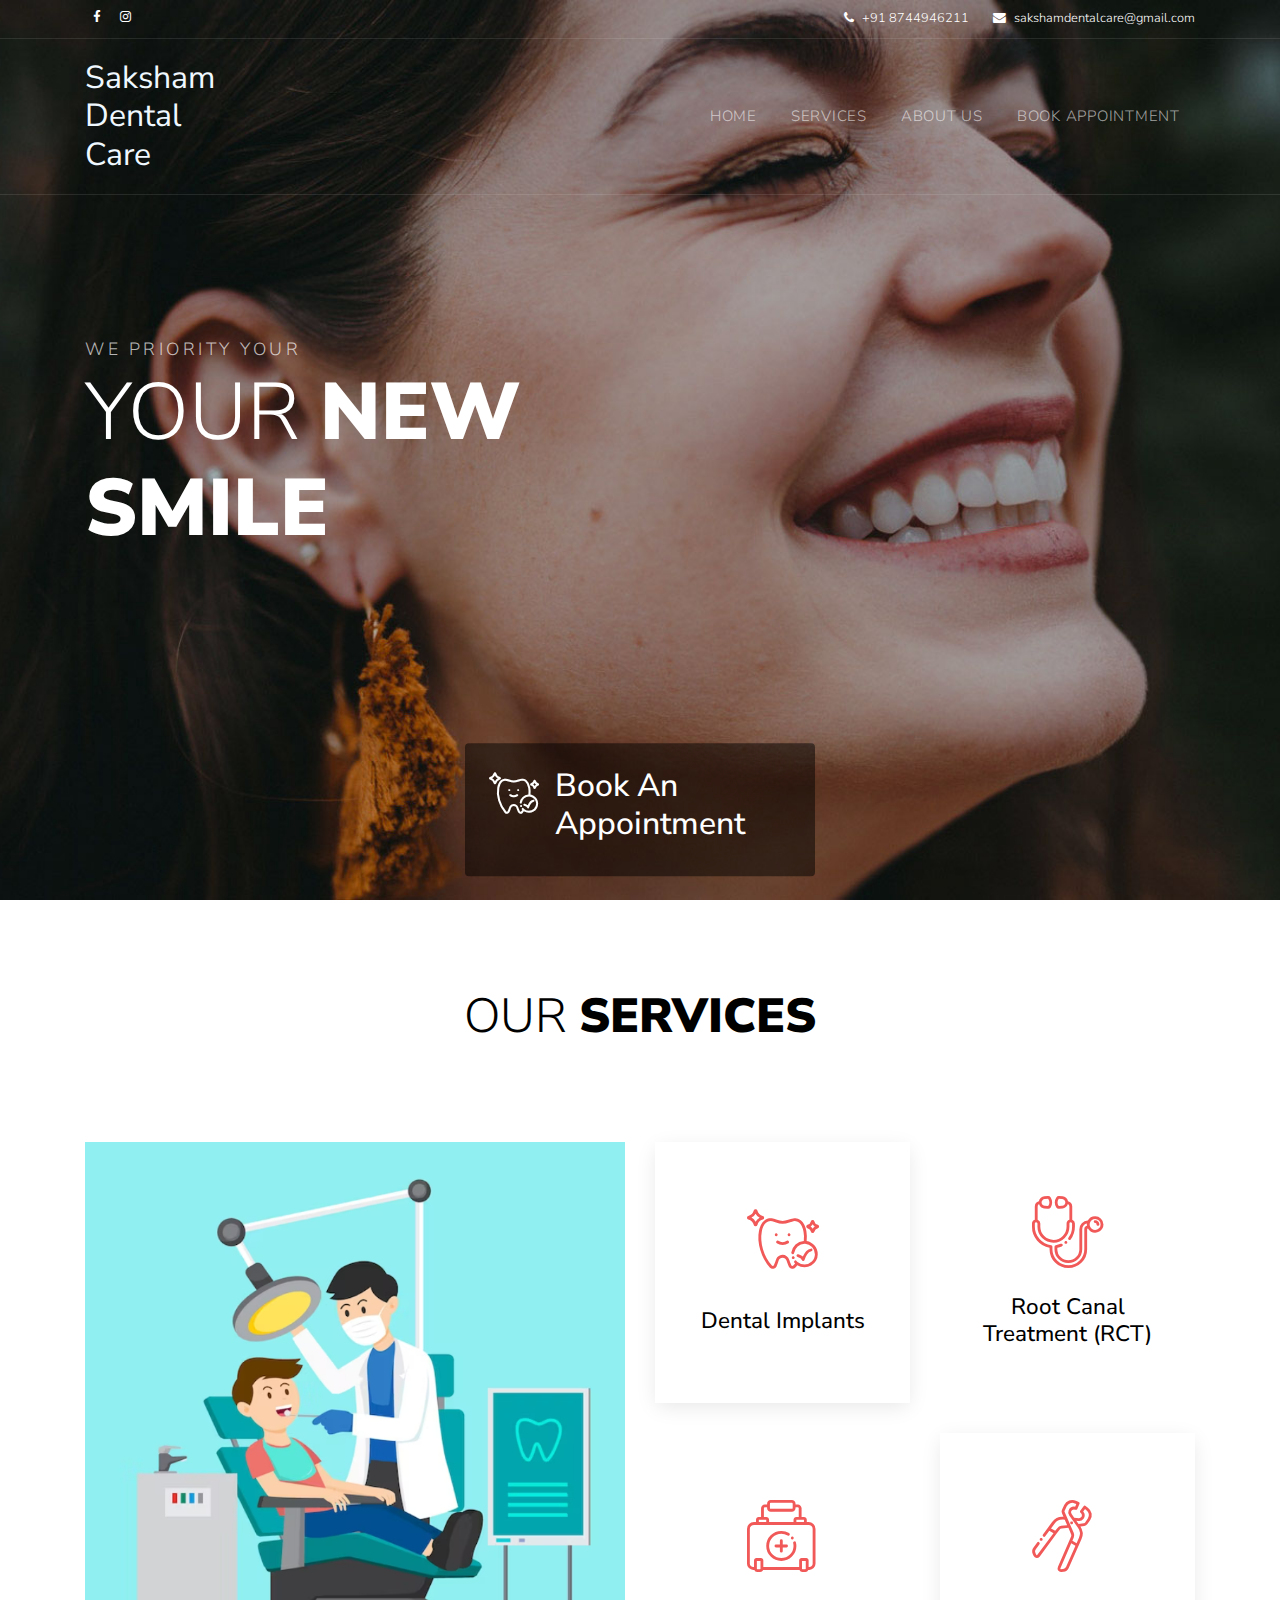
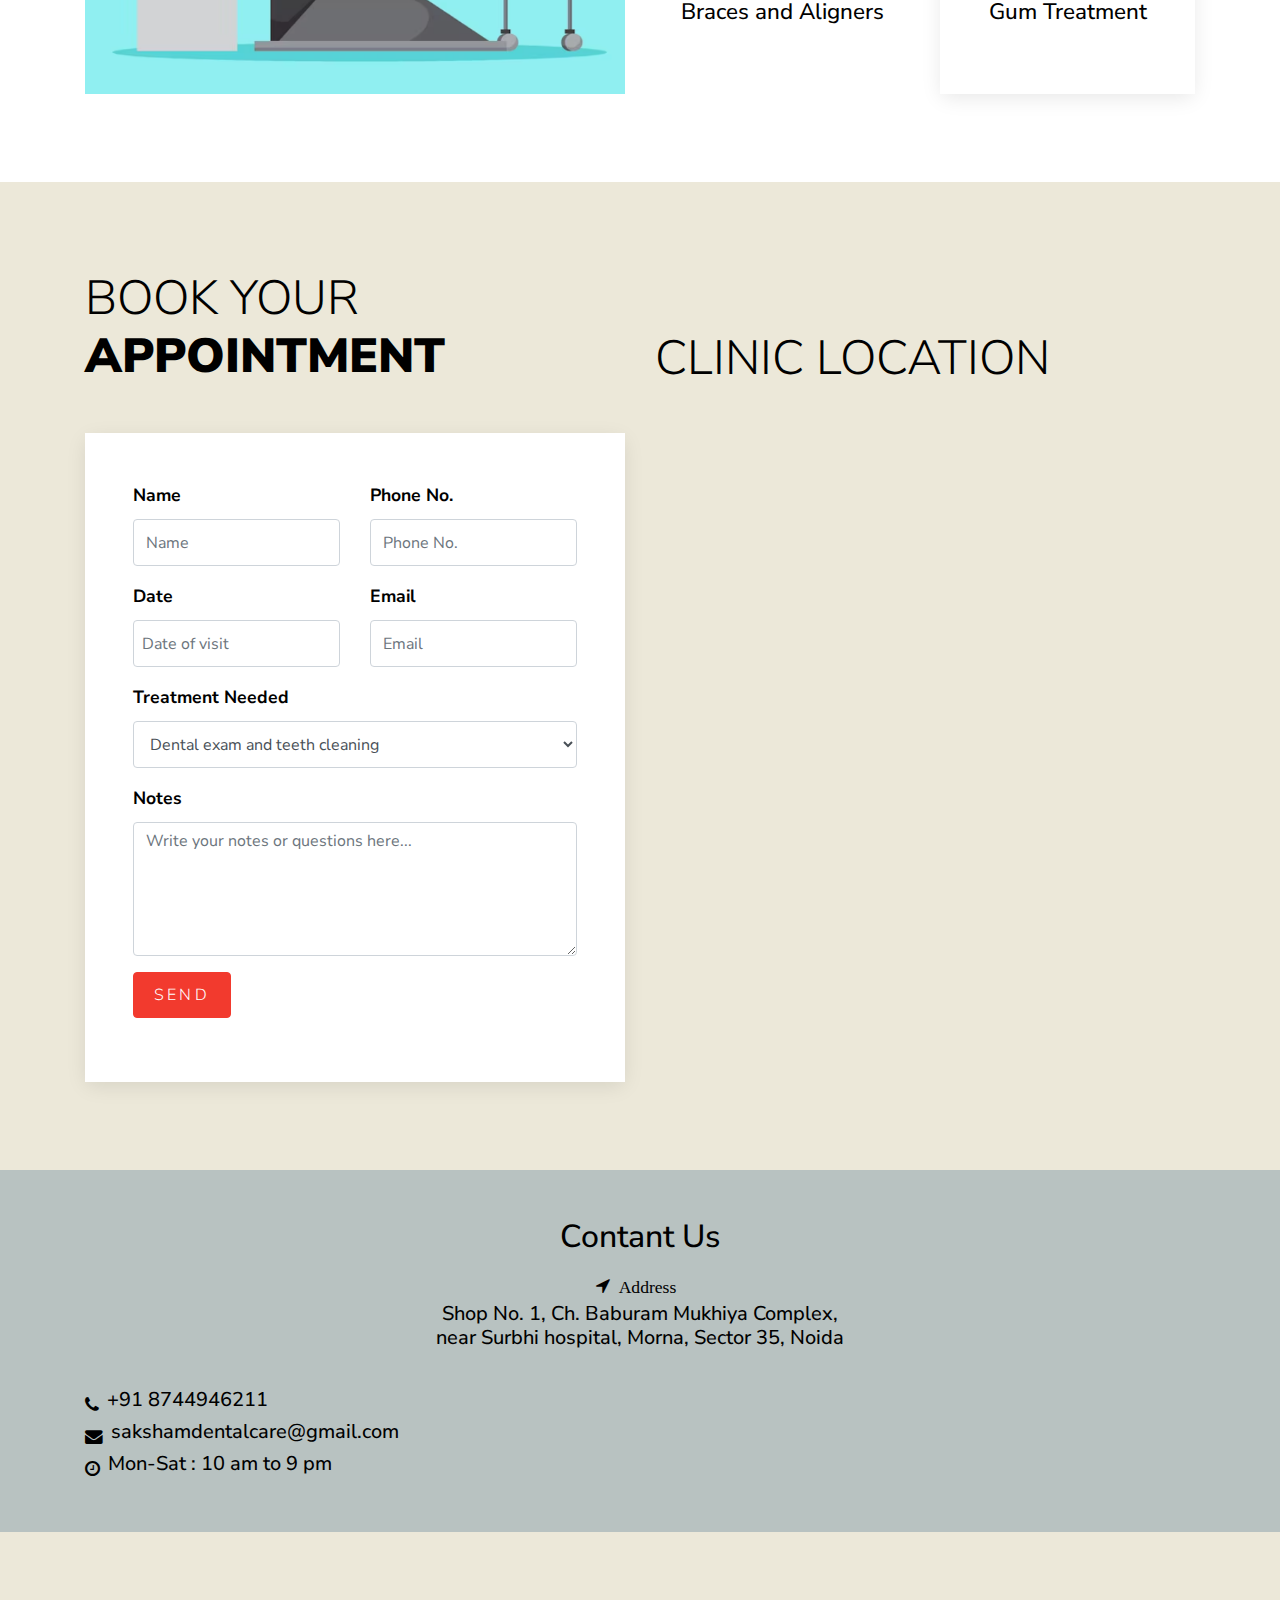
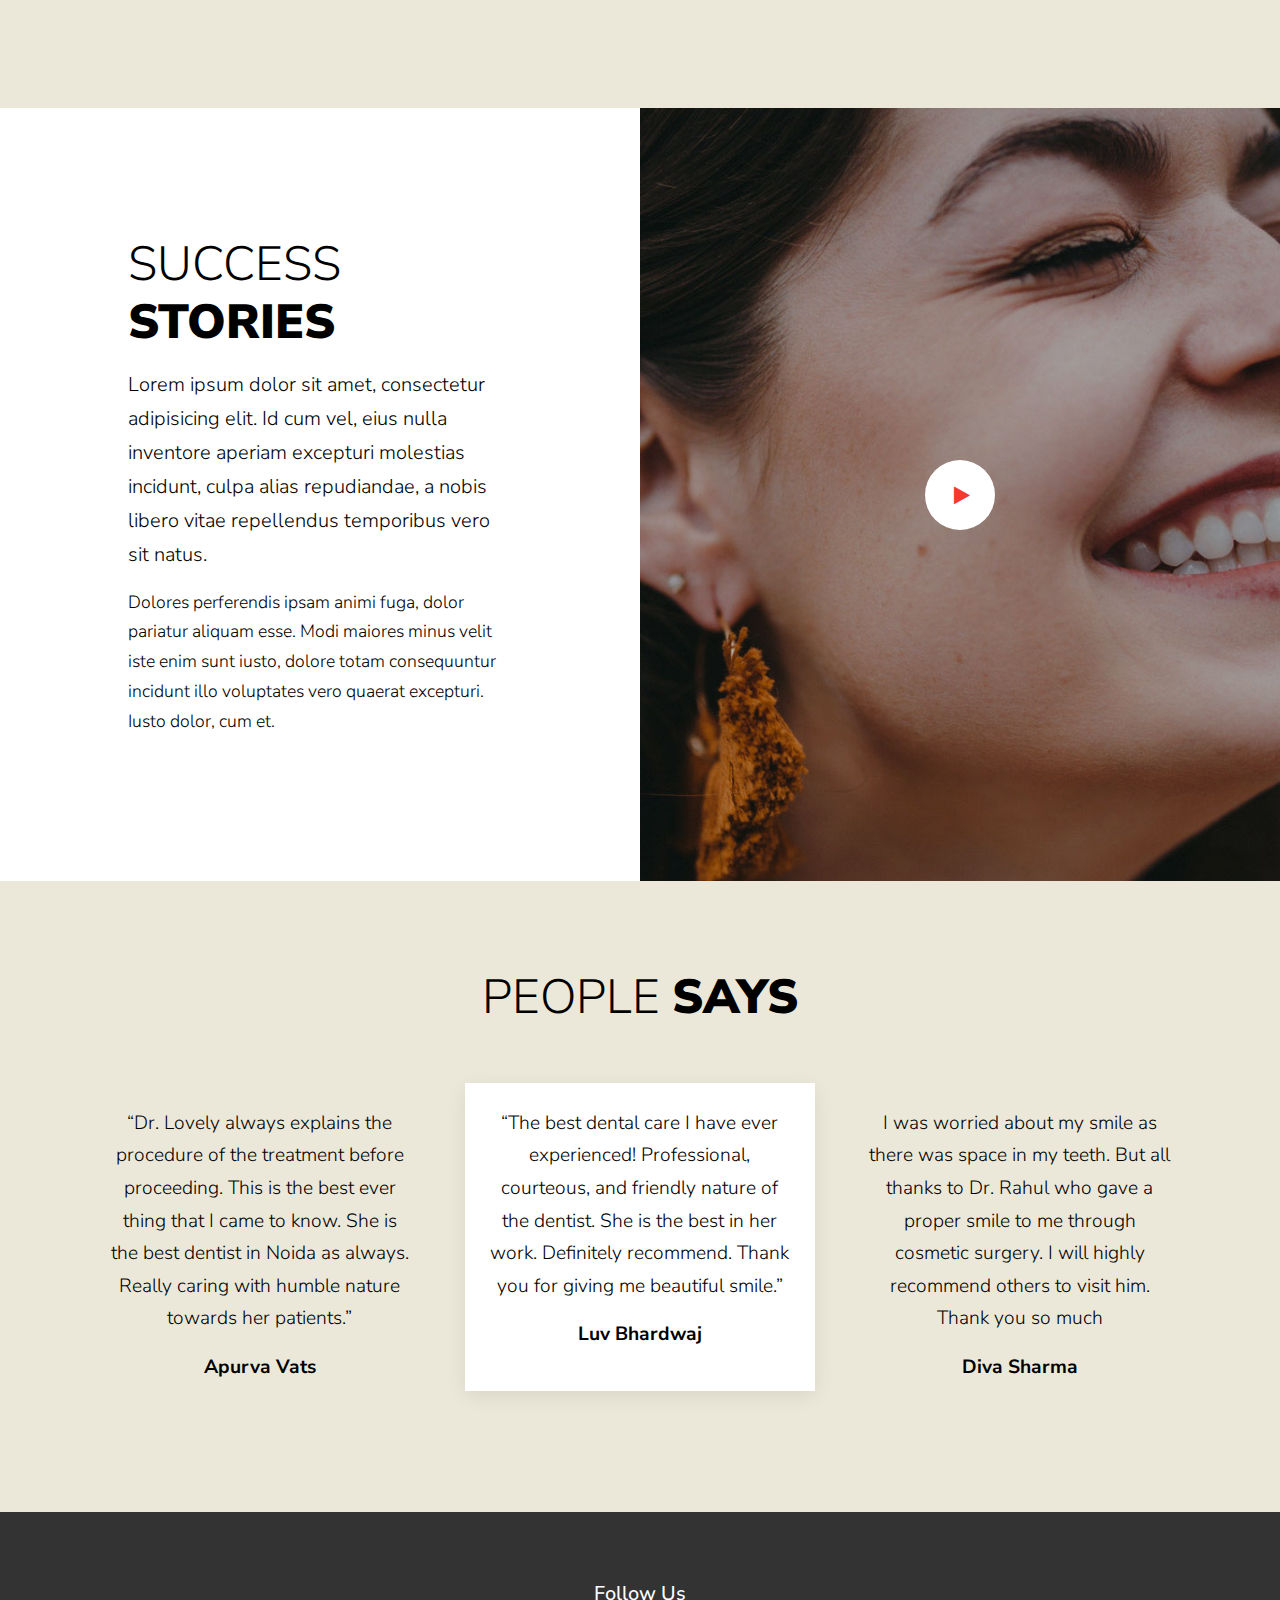
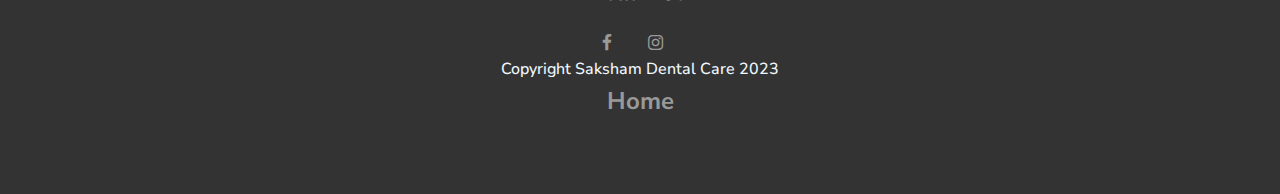
<file: index.html>
<!DOCTYPE html>
<html lang="en">
  <head>
    <title>SakSham &mdash; Dental Care</title>
    <meta charset="utf-8">
    <meta name="viewport" content="width=device-width, initial-scale=1, shrink-to-fit=no">

    <link rel="stylesheet" href="https://fonts.googleapis.com/css?family=Nunito+Sans:200,300,400,700,900"> 
    <link rel="stylesheet" href="fonts/icomoon/style.css">

    <link rel="stylesheet" href="css/bootstrap.min.css">
    <link rel="stylesheet" href="css/magnific-popup.css">
    <link rel="stylesheet" href="css/jquery-ui.css">
    <link rel="stylesheet" href="css/owl.carousel.min.css">
    <link rel="stylesheet" href="css/owl.theme.default.min.css">
    <link rel="stylesheet" href="css/bootstrap-datepicker.css">
    
    
    <link rel="stylesheet" href="fonts/flaticon/font/flaticon.css">
  
    <link rel="stylesheet" href="css/aos.css">

    <link rel="stylesheet" href="css/style.css">
    
  </head>
  <body>
  
  <div class="site-wrap">

    <div class="site-mobile-menu">
      <div class="site-mobile-menu-header">
        <div class="site-mobile-menu-close mt-3">
          <span class="icon-close2 js-menu-toggle"></span>
        </div>
      </div>
      <div class="site-mobile-menu-body"></div>
    </div> <!-- .site-mobile-menu -->
    
    
    <div class="site-navbar-wrap">
      <div class="site-navbar-top">
        <div class="container py-2">
          <div class="row align-items-center">
            <div class="col-6">
              <a href="#" class="p-2 pl-0"><span class="icon-facebook"></span></a>
              <a href="#" class="p-2 pl-0"><span class="icon-instagram"></span></a>
            </div>
            <div class="col-6">
              <div class="d-flex ml-auto">
                <a href="tel:8744946211" class="d-flex align-items-center ml-auto mr-4">
                  <span class="icon-phone mr-2"></span>
                  <span class="d-none d-md-inline-block">+91 8744946211</span>
                </a>
                <a href = "mailto: sakshamdentalcare@gmail.com" class="d-flex align-items-center">
                  <span class="icon-envelope mr-2"></span>
                  <span class="d-none d-md-inline-block">sakshamdentalcare@gmail.com</span>
                </a>
              </div>
            </div>
          </div>
        </div>
      </div>
      <div class="site-navbar">
        <div class="container py-1">
          <div class="row align-items-center">
            <div class="col-2">
              <h2 class="mb-0 site-logo d-inline-block ml-md-0 mr-auto py-3 " style="color: aliceblue;"><a href="index.html"></a><strong>Saksham Dental Care</strong></h2>
            </div>
            <div class="col-10">
              <nav class="site-navigation text-right" role="navigation">
                <div class="container">
                  <div class="d-inline-block d-lg-none ml-md-0 mr-auto py-3"><a href="#" class="site-menu-toggle js-menu-toggle text-white"><span class="icon-menu h3"></span></a></div>

                  <ul class="site-menu js-clone-nav d-none d-lg-block">
                    <li >
                      <a href="index.html">Home</a>
                    </li>
                    <li><a href="services.html">Services</a></li>
                    <li><a href="about.html">About Us</a></li>
                    <li><a href="appointment.html">Book Appointment</a></li>
                  </ul>
                </div>
              </nav>
            </div>
          </div>
        </div>
      </div>
    </div>

    <div class="site-blocks-cover" style="background-image: url(images/hero_bg_1.jpg);" data-aos="fade" data-stellar-background-ratio="0.5">
      <div class="container">
        <div class="row align-items-center">
          <div class="col-md-7">
            <span class="sub-text">We Priority Your</span>
            <h1>Your <strong>New Smile</strong></h1>
            <!-- <span class="sub-text">We ARE</span>
            <h1><strong>Doctor's</strong></h1> -->
            <!-- <span class="sub-text">Services That You Satisfied</span>
            <h1>Our <strong>Services</strong></h1> -->
          </div>
        </div>
      </div>
    </div>  

    <div class="site-block-1">
      <div class="container">
        <div class="row">
          <div class="col-lg-4">
            <!-- <div class="site-block-feature d-flex p-4 rounded mb-4">
              <div class="mr-3">
                <span class="icon flaticon-tooth font-weight-light text-white h2"></span>
              </div>
              <div class="text">
                <h3>Gum Treatment</h3>
                <p></p>
              </div>
            </div>    -->
          </div>
          <div class="col-lg-4">
            <div class="site-block-feature d-flex p-4 rounded mb-4">
              <div class="mr-3">
                <span class="icon flaticon-tooth-whitening font-weight-light text-white h2"></span>
              </div>
              <a href="appointment.html">

                
                  <h2 style="color: white;">Book An Appointment</h2>
                 
               
              </a>
            </div>
          </div>
          <!-- <div class="col-lg-4">
            <div class="site-block-feature d-flex p-4 rounded mb-4">
              <div class="mr-3">
                <span class="icon flaticon-tooth-pliers font-weight-light text-white h2"></span>
              </div>
              <div class="text">
                <h3>Dental Implants</h3>
                
              </div>
            </div>
          </div> -->
        </div>
      </div>
    </div>
  
    <div class="site-section site-block-3 text-center " >
      <div class="row mb-5 justify-content-center">
        <div class="col-md-6 text-center">
          <h2 class="site-heading text-black mb-5">Our <strong>Services</strong></h2>
        </div>
      </div>
      <div class="container" >
        <div class="row text-center" style="text-align: right;">
          <div class="col-lg-6 mb-5 mb-lg-0">
            <img src="images/img_1.png" alt="Image" class="img-fluid">
          </div>
          <div class="col-lg-6">
            <div class="row row-items">
              <div class="col-md-6">
                <span class="d-flex text-center feature active p-4 mb-4" style="color: rgb(241, 88, 88);">
                  <span class="align-self-center w-100">
                    <span class="d-block mb-3">
                      <span class="flaticon-tooth-whitening display-3"></span>
                    </span>
                    <h3>Dental Implants</h3>
                  </span>
                </span>
              </div>
              <div class="col-md-6">
                <span class="d-flex text-center feature p-4 mb-4" style="color: rgb(241, 88, 88);">
                  <span class="align-self-center w-100">
                    <span class="d-block mb-3">
                      <span class="flaticon-stethoscope display-3"></span>
                    </span>
                    <h3>Root Canal Treatment (RCT)</h3>
                  </span>
                </span>
              </div>
            </div>
            <div class="row row-items last">
              <div class="col-md-6">
                <sapn class="d-flex text-center feature p-4 mb-4" style="color: rgb(241, 88, 88);">
                  <span class="align-self-center w-100">
                    <span class="d-block mb-3">
                      <span class="flaticon-first-aid-kit display-3"></span>
                    </span>
                    <h3>Braces and Aligners</h3>
                  </span>
                </sapn>
              </div>
              <div class="col-md-6">
                <sapn class="d-flex text-center active feature p-4 mb-4" style="color: rgb(241, 88, 88);">
                  <span class="align-self-center w-100">
                    <span class="d-block mb-3">
                      <span class="flaticon-tooth-pliers display-3"></span>
                    </span>
                    <h3>Gum Treatment</h3>
                  </span>
                </sapn>
              </div>
            </div>
          </div>
        </div>
      </div>
    </div>
  </div>
    

    <!-- <div class="site-section site-block-appointment">
      <div class="container">
        <div class="row">
          <div class="col-lg-6 mb-5 pl-lg-5 order-1 order-lg-2">
            <div class="pl-lg-5 ml-lg-5">
              <h2 class="site-heading text-black">BOOK YOUR <strong>Appointment</strong> NOW!</h2>
             
                  <iframe src="https://www.google.com/maps/embed?pb=!1m18!1m12!1m3!1d3503.710413035075!2d77.35786757485769!3d28.578457375694274!2m3!1f0!2f0!3f0!3m2!1i1024!2i768!4f13.1!3m3!1m2!1s0x390ce5949ca9328d%3A0xeef173d58d147a46!2sSaksham%20Dental%20Clinic!5e0!3m2!1sen!2sin!4v1682085382362!5m2!1sen!2sin" width="600" height="450" style="border:0;" allowfullscreen="" loading="lazy" referrerpolicy="no-referrer-when-downgrade"></iframe>
                
    
            </div>
          </div>
          <div class="col-lg-6 order-2 order-lg-1">


            <form action="#" class="p-5 bg-white">

              <div class="row form-group">
                <div class="col-md-6 mb-3 mb-md-0">
                  <label class="font-weight-bold" for="fname">First Name</label>
                  <input type="text" id="fname" class="form-control" placeholder="First Name">
                </div>
                <div class="col-md-6">
                  <label class="font-weight-bold" for="lname">Last Name</label>
                  <input type="text" id="lname" class="form-control" placeholder="Last Name">
                </div>
              </div>

              <div class="row form-group">
                <div class="col-md-6 mb-3 mb-md-0">
                  <label class="font-weight-bold" for="date">Date</label> 
                  <input type="text" id="date" class="form-control datepicker px-2" placeholder="Date of visit">
                </div>
                <div class="col-md-6">
                  <label class="font-weight-bold" for="email">Email</label> 
                  <input type="email" id="email" class="form-control" placeholder="Email">
                </div>
              </div>

              <div class="row form-group">
                <div class="col-md-12">
                  <label class="font-weight-bold" for="treatment">Treatment Needed</label> 
                  <select name="treatment" id="treatment" class="form-control">
                    <option value="">Dental exam and teeth cleaning</option>
                    <option value="">Dental emergency</option>
                    <option value="">Dental implants</option>
                  </select>
                </div>
              </div>

              <div class="row form-group">
                <div class="col-md-12">
                  <label class="font-weight-bold" for="note">Notes</label> 
                  <textarea name="note" id="note" cols="30" rows="5" class="form-control" placeholder="Write your notes or questions here..."></textarea>
                </div>
              </div>

              <div class="row form-group">
                <div class="col-md-12">
                  <input type="submit" value="Send" class="btn btn-primary">
                </div>
              </div>

  
            </form>
          </div>
          
        </div>
      </div>
    </div> -->

    <div class="site-section bg-light">
      <div class="container">
        <div class="row">
          <div class="col-md-12 col-lg-6 mb-5 mb-lg-0">
          
            <h2 class="site-heading text-black mb-5">Book Your <strong>Appointment</strong></h2>
          
            <form method="post" id="frmSubmit" class="p-5 bg-white mb-5 mb-lg-0">

              <div class="row form-group">
                <div class="col-md-6 mb-3 mb-md-0">
                  <label class="font-weight-bold" for="name" name="name"> Name</label>
                  <input type="text" id="name" class="form-control" placeholder="Name" name="name" required>
                </div>
                <div class="col-md-6">
                  <label class="font-weight-bold" for="mobile" >Phone No.</label>
                  <input type="number" id="mobile" class="form-control" placeholder="Phone No." name="mobile">
                </div>
              </div>

              <div class="row form-group">
                <div class="col-md-6 mb-3 mb-md-0">
                  <label class="font-weight-bold" for="date">Date</label> 
                  <input type="text" id="date" class="form-control datepicker px-2" placeholder="Date of visit" name="date">
                </div>
                <div class="col-md-6">
                  <label class="font-weight-bold" for="email">Email</label> 
                  <input type="email" id="email" class="form-control" placeholder="Email" name="email" value="">
                </div>
              </div>

              <div class="row form-group">
                <div class="col-md-12">
                  <label class="font-weight-bold" for="treatment">Treatment Needed</label> 
                  <select name="treatment" id="treatment" class="form-control" name="treatment">
                    <option value="Dental exam and teeth cleaning">Dental exam and teeth cleaning</option>
                    <option value="Dental emergency">Dental emergency</option>
                    <option value="Dental implants">Dental implants</option>
                  </select>
                </div>
              </div>

              <div class="row form-group">
                <div class="col-md-12">
                  <label class="font-weight-bold" for="note" >Notes</label> 
                  <textarea name="msg" id="msg" cols="30" rows="5" class="form-control" placeholder="Write your notes or questions here..."></textarea>
                </div>
              </div>

              <div class="row form-group">
                <div class="col-md-12">
                  <input type="submit" value="Send" class="btn btn-primary">
                </div>
                
              </div>

              <div id="note"></div>
            </form>
            <script>
              jQuery('#frmSubmit').on('submit',function(e){
              e.preventDefault();
              jQuery('#note').html('Please wait...');
              jQuery('#btnSubmit').attr('disabled',true);
              jQuery.ajax({
                url:'https://script.google.com/macros/s/AKfycbxf3_LiXABDfR8QKDqACEag58P6UhKF1al0zwAGE67ZRhusC4Ayk64gxi4K9gDVpJjU/exec',
                type:'post',
                data:jQuery('#frmSubmit').serialize(),
                success:function(result){
                  jQuery('#frmSubmit')[0].reset();
                  jQuery('#note').html('Your Appoitment has benn Scheduled Successfull . One of our doctor will contant you Shortly');
                  jQuery('#btnSubmit').attr('disabled',false);
                  //window.location.href='';
                
                }
              });
              });
              </script>

           
          </div>
          <div class="col-md-12 col-lg-6">
          <br><br>
            <h2 class="site-heading text-black mb-5">Clinic Location</h2><br><br>
            <div class="container">

              <iframe src="https://www.google.com/maps/embed?pb=!1m18!1m12!1m3!1d3503.710413035075!2d77.35786757485769!3d28.578457375694274!2m3!1f0!2f0!3f0!3m2!1i1024!2i768!4f13.1!3m3!1m2!1s0x390ce5949ca9328d%3A0xeef173d58d147a46!2sSaksham%20Dental%20Clinic!5e0!3m2!1sen!2sin!4v1682085382362!5m2!1sen!2sin" width="400" height="300" style="border:0;" allowfullscreen="" loading="lazy" referrerpolicy="no-referrer-when-downgrade"></iframe> 
            </div>
             
          </div>
        </div>
      </div>
    </div>
    <div class="promo py-5 bg-primary">
      <div class="container text-center" style="text-align: center;">
       
        <span class="d-block h4 mb-3 font-weight-light"><h2>Contant Us </h2></span>
        <span class="icon-location-arrow mr-2"> Address </span>
       <a href="https://goo.gl/maps/ziokJz5McV8Wjrd27" style="color: black;"><h5>Shop No. 1, Ch. Baburam Mukhiya Complex,<br/> near Surbhi hospital, Morna, Sector 35, Noida </h5></a>
         <br>
        <a href="tel:8744946211" class="d-flex align-items-center ml-auto mr-4" style="color: black; text-align: center;">
          <span class="icon-phone mr-2"></span> 
          <!-- <span class="d-none d-md-inline-block"> -->
            <h5>  +91 8744946211</h5>
          <!-- </span> -->
        </a>
        <a href = "mailto: sakshamdentalcare@gmail.com" class="d-flex align-items-center" style="color: black; text-align: center">
          <span class="icon-envelope mr-2"> </span>
          <!-- <span class="d-none d-md-inline-block"> -->
            <h5>sakshamdentalcare@gmail.com</h5>
          <!-- </span> -->
        </a>
      
    
        
        <a  class="d-flex align-items-center" style="color: black; text-align: center">
          <span class="icon-clock-o mr-2"></span>
          <!-- <h5><span class="d-none d-md-inline-block"> -->
            <h5>
            Mon-Sat : 10 am to 9 pm </h5>
          <!-- </span> -->
        </a>
        

        
        
      </div>
    </div>

    
    <div class="site-section bg-light">
      <div class="container">
        <!-- <div class="row mb-5 justify-content-center">
          <div class="col-md-6 text-center">
            <h2 class="site-heading text-black mb-5">Our <strong>Services</strong></h2>
          </div>
        </div>
        <div class="row">
          <div class="col-md-6 col-lg-4">
            <div class="site-block-feature-2 d-flex rounded mb-5">
              <div class="mr-3">
                <span class="icon flaticon-tooth-whitening font-weight-light "></span>
              </div>
              <div class="text">
                <h3>Tooth Whitening</h3>
                <p>Sunt illum fugit doloremque eaque omnis dolor sint fuga eligendi quis magnam Laboriosam facilis.</p>
              </div>
            </div>
          </div> -->

          <!-- <div class="col-md-6 col-lg-4">
            <div class="site-block-feature-2 d-flex rounded mb-5">
              <div class="mr-3">
                <span class="icon flaticon-stethoscope font-weight-light "></span>
              </div>
              <div class="text">
                <h3>Stethoscope</h3>
                <p>Sunt illum fugit doloremque eaque omnis dolor sint fuga eligendi quis magnam Laboriosam facilis.</p>
              </div>
            </div>
          </div>

          <div class="col-md-6 col-lg-4">
            <div class="site-block-feature-2 d-flex rounded mb-5">
              <div class="mr-3">
                <span class="icon flaticon-dentist-chair font-weight-light "></span>
              </div>
              <div class="text">
                <h3>Dentist Chair</h3>
                <p>Sunt illum fugit doloremque eaque omnis dolor sint fuga eligendi quis magnam Laboriosam facilis.</p>
              </div>
            </div>
          </div>

          <div class="col-md-6 col-lg-4">
            <div class="site-block-feature-2 d-flex rounded mb-5">
              <div class="mr-3">
                <span class="icon flaticon-tooth-pliers font-weight-light "></span>
              </div>
              <div class="text">
                <h3>Tooth Pliers</h3>
                <p>Sunt illum fugit doloremque eaque omnis dolor sint fuga eligendi quis magnam Laboriosam facilis.</p>
              </div>
            </div>
          </div>

          <div class="col-md-6 col-lg-4">
            <div class="site-block-feature-2 d-flex rounded mb-5">
              <div class="mr-3">
                <span class="icon flaticon-first-aid-kit font-weight-light "></span>
              </div>
              <div class="text">
                <h3>First Aid Kit</h3>
                <p>Sunt illum fugit doloremque eaque omnis dolor sint fuga eligendi quis magnam Laboriosam facilis.</p>
              </div>
            </div>
          </div>

          <div class="col-md-6 col-lg-4">
            <div class="site-block-feature-2 d-flex rounded mb-5">
              <div class="mr-3">
                <span class="icon flaticon-dentist-tools font-weight-light "></span>
              </div>
              <div class="text">
                <h3>Dentist Tools</h3>
                <p>Sunt illum fugit doloremque eaque omnis dolor sint fuga eligendi quis magnam Laboriosam facilis.</p>
              </div>
            </div>
          </div> -->

          

        </div>
      </div>
    </div>

    <div class="site-block-half d-block d-lg-flex site-block-video">
      <div class="image bg-image order-2" style="background-image: url(images/hero_bg_1.jpg); ">
        <a href="https://vimeo.com/363509108" class="play-button popup-vimeo"><span class="icon-play"></span></a>
      </div>
      <div class="text order-1">
        <h2 class="site-heading text-black mb-3">Success <strong>Stories</strong></h2>
        <p class="lead">Lorem ipsum dolor sit amet, consectetur adipisicing elit. Id cum vel, eius nulla inventore aperiam excepturi molestias incidunt, culpa alias repudiandae, a nobis libero vitae repellendus temporibus vero sit natus.</p>
        <p>Dolores perferendis ipsam animi fuga, dolor pariatur aliquam esse. Modi maiores minus velit iste enim sunt iusto, dolore totam consequuntur incidunt illo voluptates vero quaerat excepturi. Iusto dolor, cum et.</p>
      </div>
      
    </div>


    <div class="site-section bg-light">
      <div class="container">
        <div class="row mb-5 justify-content-center">
          <div class="col-md-6 text-center">
            <h2 class="site-heading text-black">People <strong>Says</strong></h2>
          </div>
        </div>
        <div class="row">
          <div class="col-lg-4">
            <div class="site-block-testimony p-4 text-center">
              
              <div>
                 <p>“Dr. Lovely always explains the procedure of the treatment before proceeding. This is the best ever thing that I came to know. She is the best dentist in Noida as always. Really caring with humble nature towards her patients.”</p>
                 <p><strong class="font-weight-bold">Apurva Vats</strong></p>
              </div>
            </div>
          </div>
          <div class="col-lg-4">
            <div class="site-block-testimony p-4 text-center active">
             
              <div>
                 <p>“The best dental care I have ever experienced! Professional, courteous, and friendly nature of the dentist. She is the best in her work. Definitely recommend.
                  Thank you for giving me beautiful smile.”</p>
                 <p><strong class="font-weight-bold">Luv Bhardwaj</strong></p>
              </div>
            </div>
          </div>
          
          <div class="col-lg-4">
            <div class="site-block-testimony p-4 text-center">
             
              <div>
                 <p>I was worried about my smile as there was space in my teeth. But all thanks to Dr. Rahul who gave a proper smile to me through cosmetic surgery. I will highly recommend others to visit him. Thank you so much</p>
                 <p><strong class="font-weight-bold">Diva Sharma</strong></p>
              </div>
            </div>
          </div>
        </div>
      </div>
    </div>
    
    


    
    
    
    <footer class="site-footer">
      <h3 class="footer-heading mb-4" style="text-align: center;">Follow Us</h3>

                <div style="text-align: center;">
                  <a href="#" class="pl-0 pr-3"><span class="icon-facebook"></span></a>
                
                  <a href="#" class="pl-3 pr-3"><span class="icon-instagram"></span></a>
                  <br>
                  <h6 style="color: aliceblue;">
         
                    Copyright Saksham Dental Care 2023 
                     </h6>
                    <h4><strong> <a href="index.html" >Home</a></strong></h4>
                </div>
               

    </footer>
  </div>

  <script src="js/jquery-3.3.1.min.js"></script>
  <script src="js/jquery-migrate-3.0.1.min.js"></script>
  <script src="js/jquery-ui.js"></script>
  <script src="js/popper.min.js"></script>
  <script src="js/bootstrap.min.js"></script>
  <script src="js/owl.carousel.min.js"></script>
  <script src="js/jquery.stellar.min.js"></script>
  <script src="js/jquery.countdown.min.js"></script>
  <script src="js/jquery.magnific-popup.min.js"></script>
  <script src="js/bootstrap-datepicker.min.js"></script>
  <script src="js/aos.js"></script>

  <script src="js/main.js"></script>
    
  </body>
</html>
</file>
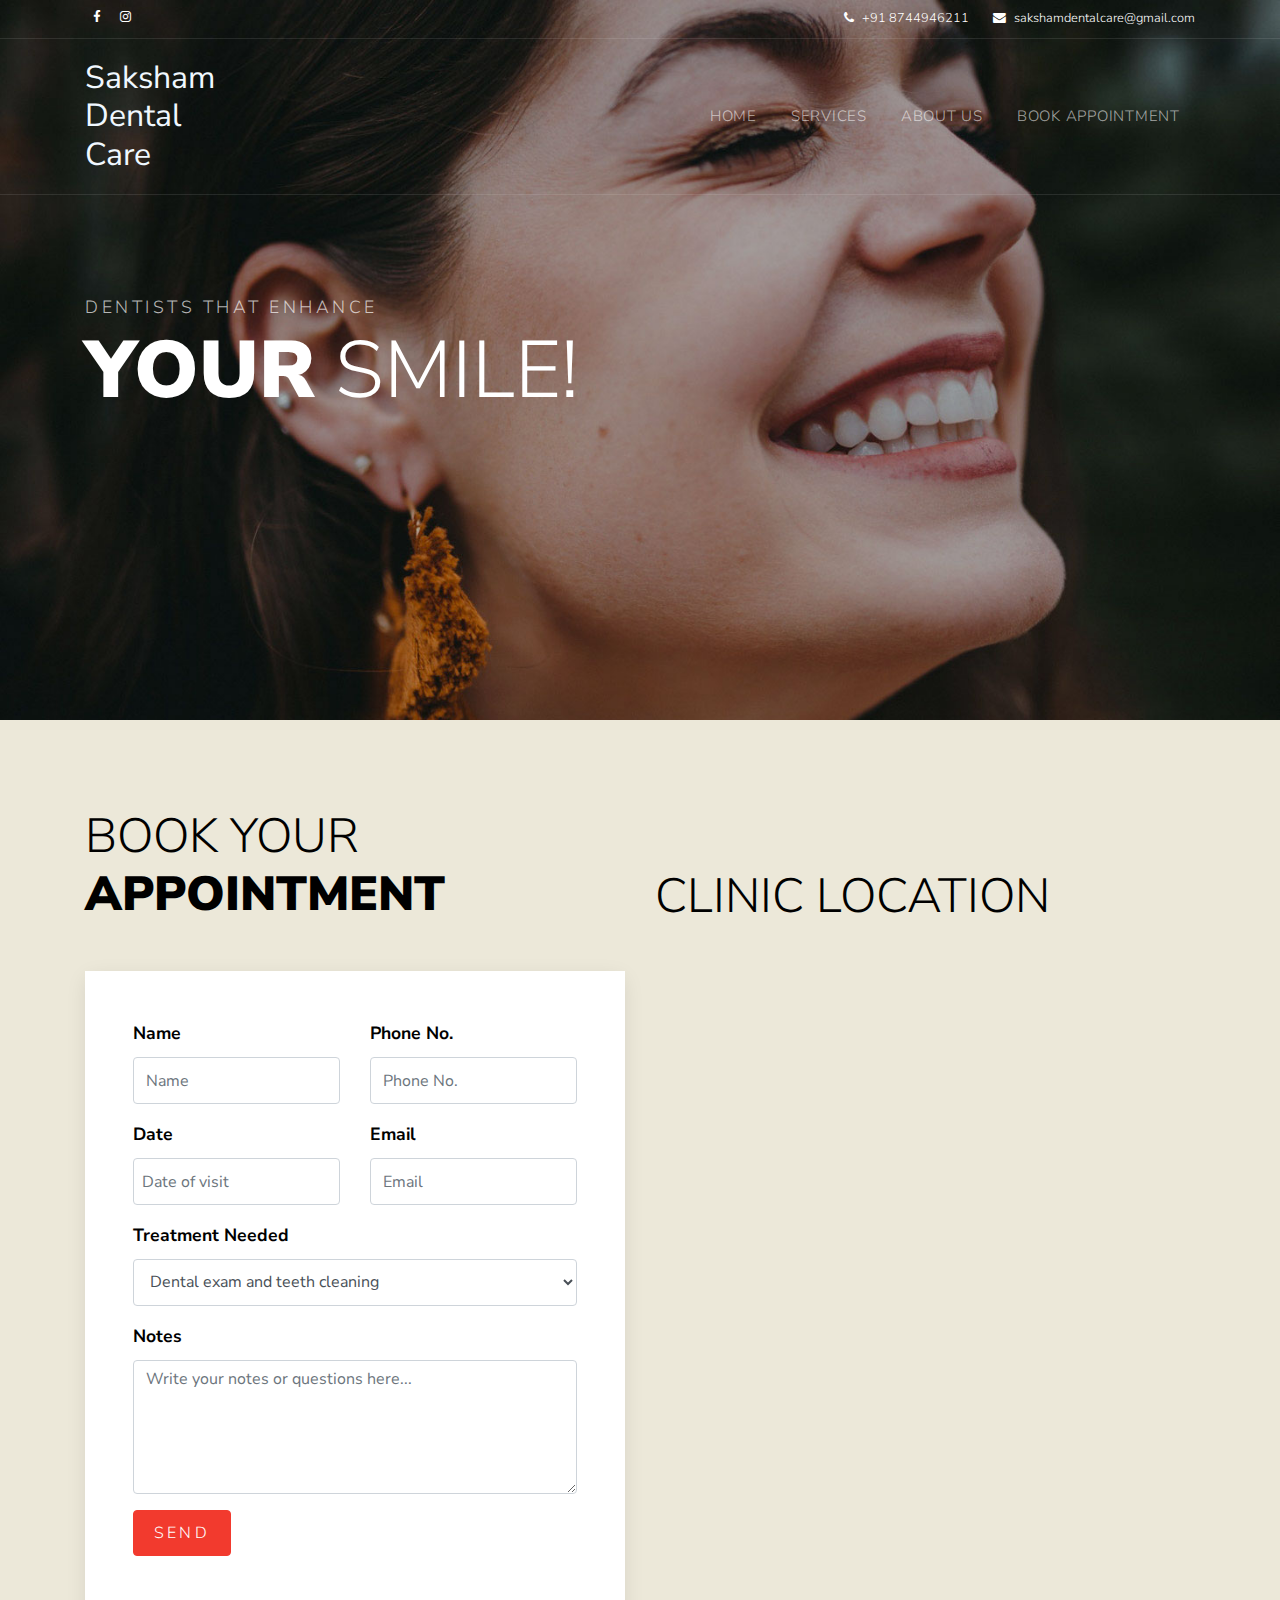
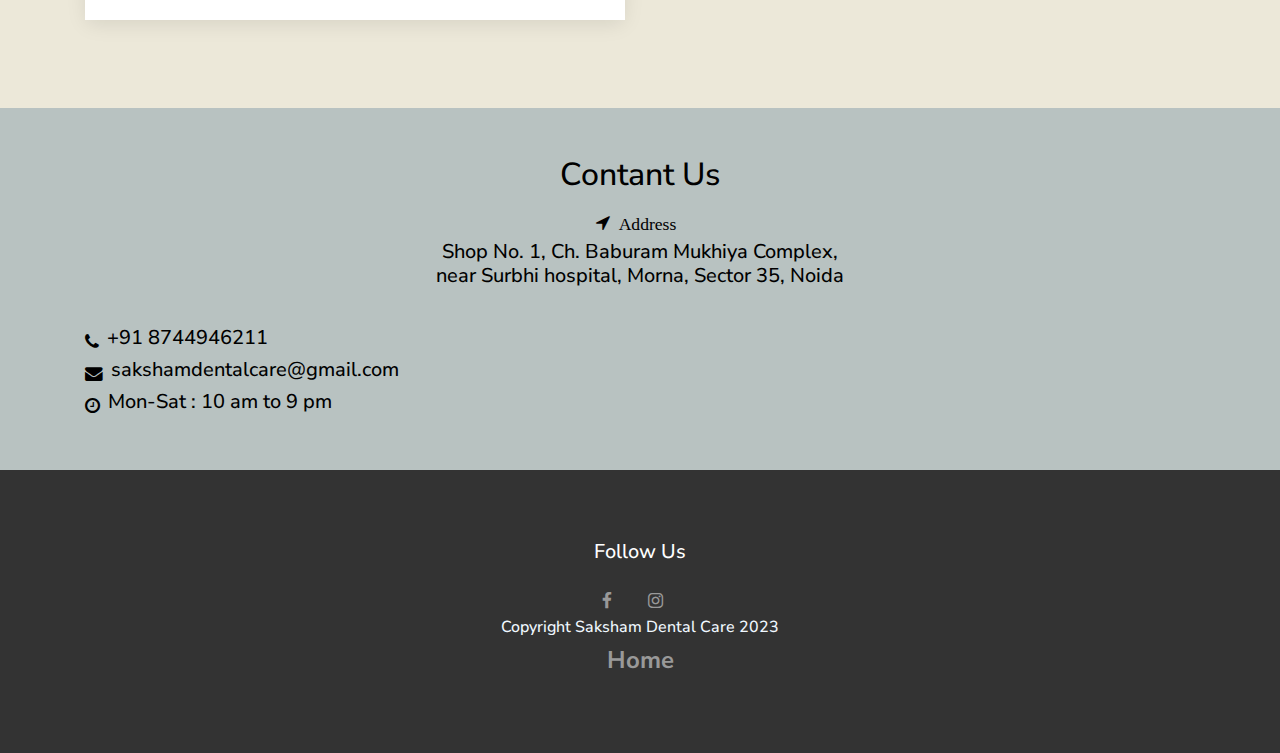
<file: appointment.html>
<!DOCTYPE html>
<html lang="en">
  <head>
    <title>SakSham &mdash; Dental Care</title>
    <meta charset="utf-8">
    <meta name="viewport" content="width=device-width, initial-scale=1, shrink-to-fit=no">
    
    <link rel="stylesheet" href="https://fonts.googleapis.com/css?family=Nunito+Sans:200,300,400,700,900"> 
    <link rel="stylesheet" href="fonts/icomoon/style.css">
    <script src="//cdnjs.cloudflare.com/ajax/libs/jquery/3.2.1/jquery.min.js"></script>
    <link rel="stylesheet" href="css/bootstrap.min.css">
    <link rel="stylesheet" href="css/magnific-popup.css">
    <link rel="stylesheet" href="css/jquery-ui.css">
    <link rel="stylesheet" href="css/owl.carousel.min.css">
    <link rel="stylesheet" href="css/owl.theme.default.min.css">
    <link rel="stylesheet" href="css/bootstrap-datepicker.css">
    
    
    <link rel="stylesheet" href="fonts/flaticon/font/flaticon.css">
  
    <link rel="stylesheet" href="css/aos.css">

    <link rel="stylesheet" href="css/style.css">
    
  </head>
  <body>
  
  <div class="site-wrap">

    <div class="site-mobile-menu">
      <div class="site-mobile-menu-header">
        <div class="site-mobile-menu-close mt-3">
          <span class="icon-close2 js-menu-toggle"></span>
        </div>
      </div>
      <div class="site-mobile-menu-body"></div>
    </div> <!-- .site-mobile-menu -->
    
    
    <div class="site-navbar-wrap">
      <div class="site-navbar-top">
        <div class="container py-2">
          <div class="row align-items-center">
            <div class="col-6">
    
              <a href="#" class="p-2 pl-0"><span class="icon-facebook"></span></a>
       
              <a href="#" class="p-2 pl-0"><span class="icon-instagram"></span></a>
            </div>
            <div class="col-6">
              <div class="d-flex ml-auto">
                <a href="tel:8744946211" class="d-flex align-items-center ml-auto mr-4">
                  <span class="icon-phone mr-2"></span>
                  <span class="d-none d-md-inline-block">+91 8744946211</span>
                </a>
                <a href = "mailto: sakshamdentalcare@gmail.com" class="d-flex align-items-center">
                  <span class="icon-envelope mr-2"></span>
                  <span class="d-none d-md-inline-block">sakshamdentalcare@gmail.com</span>
                </a>
              
                

              </div>
            </div>
          </div>
        </div>
      </div>
      <div class="site-navbar">
        <div class="container py-1">
          <div class="row align-items-center">
            <div class="col-2">
              <h2 class="mb-0 site-logo d-inline-block ml-md-0 mr-auto py-3 " style="color: aliceblue;"><a href="index.html"></a><strong>Saksham Dental Care</strong></h2>
            </div>
            <div class="col-10">
              <nav class="site-navigation text-right" role="navigation">
                <div class="container">
                  <div class="d-inline-block d-lg-none ml-md-0 mr-auto py-3"><a href="#" class="site-menu-toggle js-menu-toggle text-white"><span class="icon-menu h3"></span></a></div>

                  <ul class="site-menu js-clone-nav d-none d-lg-block">
                    <li >
                      <a href="index.html">Home</a>
                    </li>
                    <li><a href="services.html">Services</a></li>
                    <li><a href="about.html">About Us</a></li>
                    <li><a href="appointment.html">Book Appointment</a></li>
                  </ul>
                </div>
              </nav>
            </div>
          </div>
        </div>
      </div>
    </div>

    <div class="site-blocks-cover inner-page" style="background-image: url(images/hero_bg_1.jpg);" data-aos="fade" data-stellar-background-ratio="0.5">
      <div class="container">
        <div class="row align-items-center">
          <div class="col-md-7">
            <span class="sub-text">Dentists that Enhance</span>
            <h1><strong>Your</strong> Smile!</h1>
          </div>
        </div>
      </div>
    </div>  

    

    <div class="site-section bg-light">
      <div class="container">
        <div class="row">
          <div class="col-md-12 col-lg-6 mb-5 mb-lg-0">
          
            <h2 class="site-heading text-black mb-5">Book Your <strong>Appointment</strong></h2>
          
            <form method="post" id="frmSubmit" class="p-5 bg-white mb-5 mb-lg-0">

              <div class="row form-group">
                <div class="col-md-6 mb-3 mb-md-0">
                  <label class="font-weight-bold" for="name" name="name"> Name</label>
                  <input type="text" id="name" class="form-control" placeholder="Name" name="name" required>
                </div>
                <div class="col-md-6">
                  <label class="font-weight-bold" for="mobile" >Phone No.</label>
                  <input type="number" id="mobile" class="form-control" placeholder="Phone No." name="mobile">
                </div>
              </div>

              <div class="row form-group">
                <div class="col-md-6 mb-3 mb-md-0">
                  <label class="font-weight-bold" for="date">Date</label> 
                  <input type="text" id="date" class="form-control datepicker px-2" placeholder="Date of visit" name="date">
                </div>
                <div class="col-md-6">
                  <label class="font-weight-bold" for="email">Email</label> 
                  <input type="email" id="email" class="form-control" placeholder="Email" name="email" value="">
                </div>
              </div>

              <div class="row form-group">
                <div class="col-md-12">
                  <label class="font-weight-bold" for="treatment">Treatment Needed</label> 
                  <select name="treatment" id="treatment" class="form-control" name="treatment">
                    <option value="Dental exam and teeth cleaning">Dental exam and teeth cleaning</option>
                    <option value="Dental emergency">Dental emergency</option>
                    <option value="Dental implants">Dental implants</option>
                  </select>
                </div>
              </div>

              <div class="row form-group">
                <div class="col-md-12">
                  <label class="font-weight-bold" for="note" >Notes</label> 
                  <textarea name="msg" id="msg" cols="30" rows="5" class="form-control" placeholder="Write your notes or questions here..."></textarea>
                </div>
              </div>

              <div class="row form-group">
                <div class="col-md-12">
                  <input type="submit" value="Send" class="btn btn-primary">
                </div>
                
              </div>

              <div id="note"></div>
            </form>
            <script>
              jQuery('#frmSubmit').on('submit',function(e){
              e.preventDefault();
              jQuery('#note').html('Please wait...');
              jQuery('#btnSubmit').attr('disabled',true);
              jQuery.ajax({
                url:'https://script.google.com/macros/s/AKfycbxf3_LiXABDfR8QKDqACEag58P6UhKF1al0zwAGE67ZRhusC4Ayk64gxi4K9gDVpJjU/exec',
                type:'post',
                data:jQuery('#frmSubmit').serialize(),
                success:function(result){
                  jQuery('#frmSubmit')[0].reset();
                  jQuery('#note').html('Your Appoitment has benn Scheduled Successfull . One of our doctor will contant you Shortly');
                  jQuery('#btnSubmit').attr('disabled',false);
                  //window.location.href='';
                
                }
              });
              });
              </script>

           
          </div>
          <div class="col-md-12 col-lg-6">
          <br><br>
            <h2 class="site-heading text-black mb-5">Clinic Location</h2><br><br>
            <div class="container">

              <iframe src="https://www.google.com/maps/embed?pb=!1m18!1m12!1m3!1d3503.710413035075!2d77.35786757485769!3d28.578457375694274!2m3!1f0!2f0!3f0!3m2!1i1024!2i768!4f13.1!3m3!1m2!1s0x390ce5949ca9328d%3A0xeef173d58d147a46!2sSaksham%20Dental%20Clinic!5e0!3m2!1sen!2sin!4v1682085382362!5m2!1sen!2sin" width="400" height="300" style="border:0;" allowfullscreen="" loading="lazy" referrerpolicy="no-referrer-when-downgrade"></iframe> 
            </div>
             
          </div>
        </div>
      </div>
    </div>


    
    <div class="promo py-5 bg-primary">
      <div class="container text-center" style="text-align: center;">
       
        <span class="d-block h4 mb-3 font-weight-light"><h2>Contant Us </h2></span>
        <span class="icon-location-arrow mr-2"> Address </span>
       <a href="https://goo.gl/maps/ziokJz5McV8Wjrd27" style="color: black;"><h5>Shop No. 1, Ch. Baburam Mukhiya Complex,<br/> near Surbhi hospital, Morna, Sector 35, Noida </h5></a>
         <br>
        <a href="tel:8744946211" class="d-flex align-items-center ml-auto mr-4" style="color: black; text-align: center;">
          <span class="icon-phone mr-2"></span> 
          <!-- <span class="d-none d-md-inline-block"> -->
            <h5>  +91 8744946211</h5>
          <!-- </span> -->
        </a>
        <a href = "mailto: sakshamdentalcare@gmail.com" class="d-flex align-items-center" style="color: black; text-align: center">
          <span class="icon-envelope mr-2"> </span>
          <!-- <span class="d-none d-md-inline-block"> -->
            <h5>sakshamdentalcare@gmail.com</h5>
          <!-- </span> -->
        </a>
      
    
        
        <a  class="d-flex align-items-center" style="color: black; text-align: center">
          <span class="icon-clock-o mr-2"></span>
          <!-- <h5><span class="d-none d-md-inline-block"> -->
            <h5>
            Mon-Sat : 10 am to 9 pm </h5>
          <!-- </span> -->
        </a>
        

        
        
      </div>
    </div>
    
    <footer class="site-footer">
      <h3 class="footer-heading mb-4" style="text-align: center;">Follow Us</h3>

                <div style="text-align: center;">
                  <a href="#" class="pl-0 pr-3"><span class="icon-facebook"></span></a>
                
                  <a href="#" class="pl-3 pr-3"><span class="icon-instagram"></span></a>
                  <br>
                  <h6 style="color: aliceblue;">
         
                    Copyright Saksham Dental Care 2023 
                     </h6>
                    <h4><strong> <a href="index.html" >Home</a></strong></h4>
                </div>
               

    </footer>
  </div>

  <script src="js/jquery-3.3.1.min.js"></script>
  <script src="js/jquery-migrate-3.0.1.min.js"></script>
  <script src="js/jquery-ui.js"></script>
  <script src="js/popper.min.js"></script>
  <script src="js/bootstrap.min.js"></script>
  <script src="js/owl.carousel.min.js"></script>
  <script src="js/jquery.stellar.min.js"></script>
  <script src="js/jquery.countdown.min.js"></script>
  <script src="js/jquery.magnific-popup.min.js"></script>
  <script src="js/bootstrap-datepicker.min.js"></script>
  <script src="js/aos.js"></script>

  <script src="js/main.js"></script>

  
    
  </body>
</html>
</file>
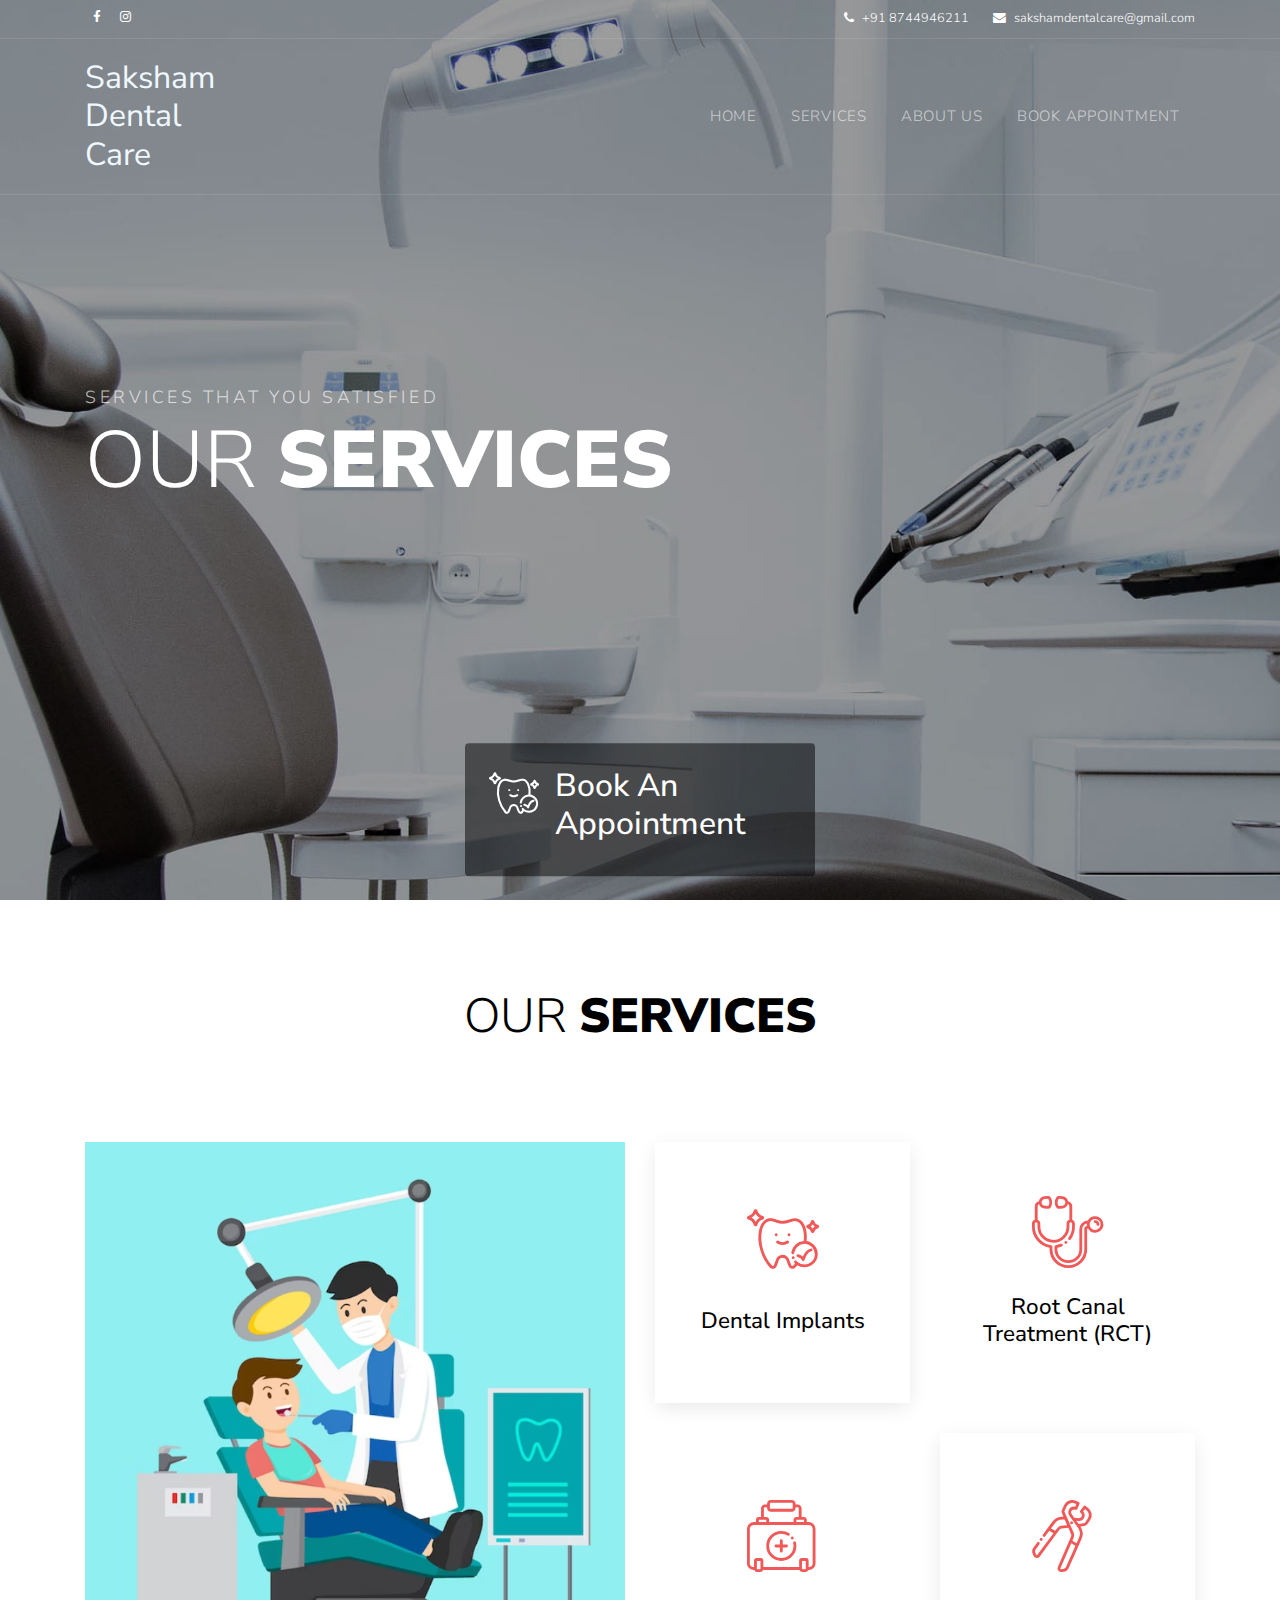
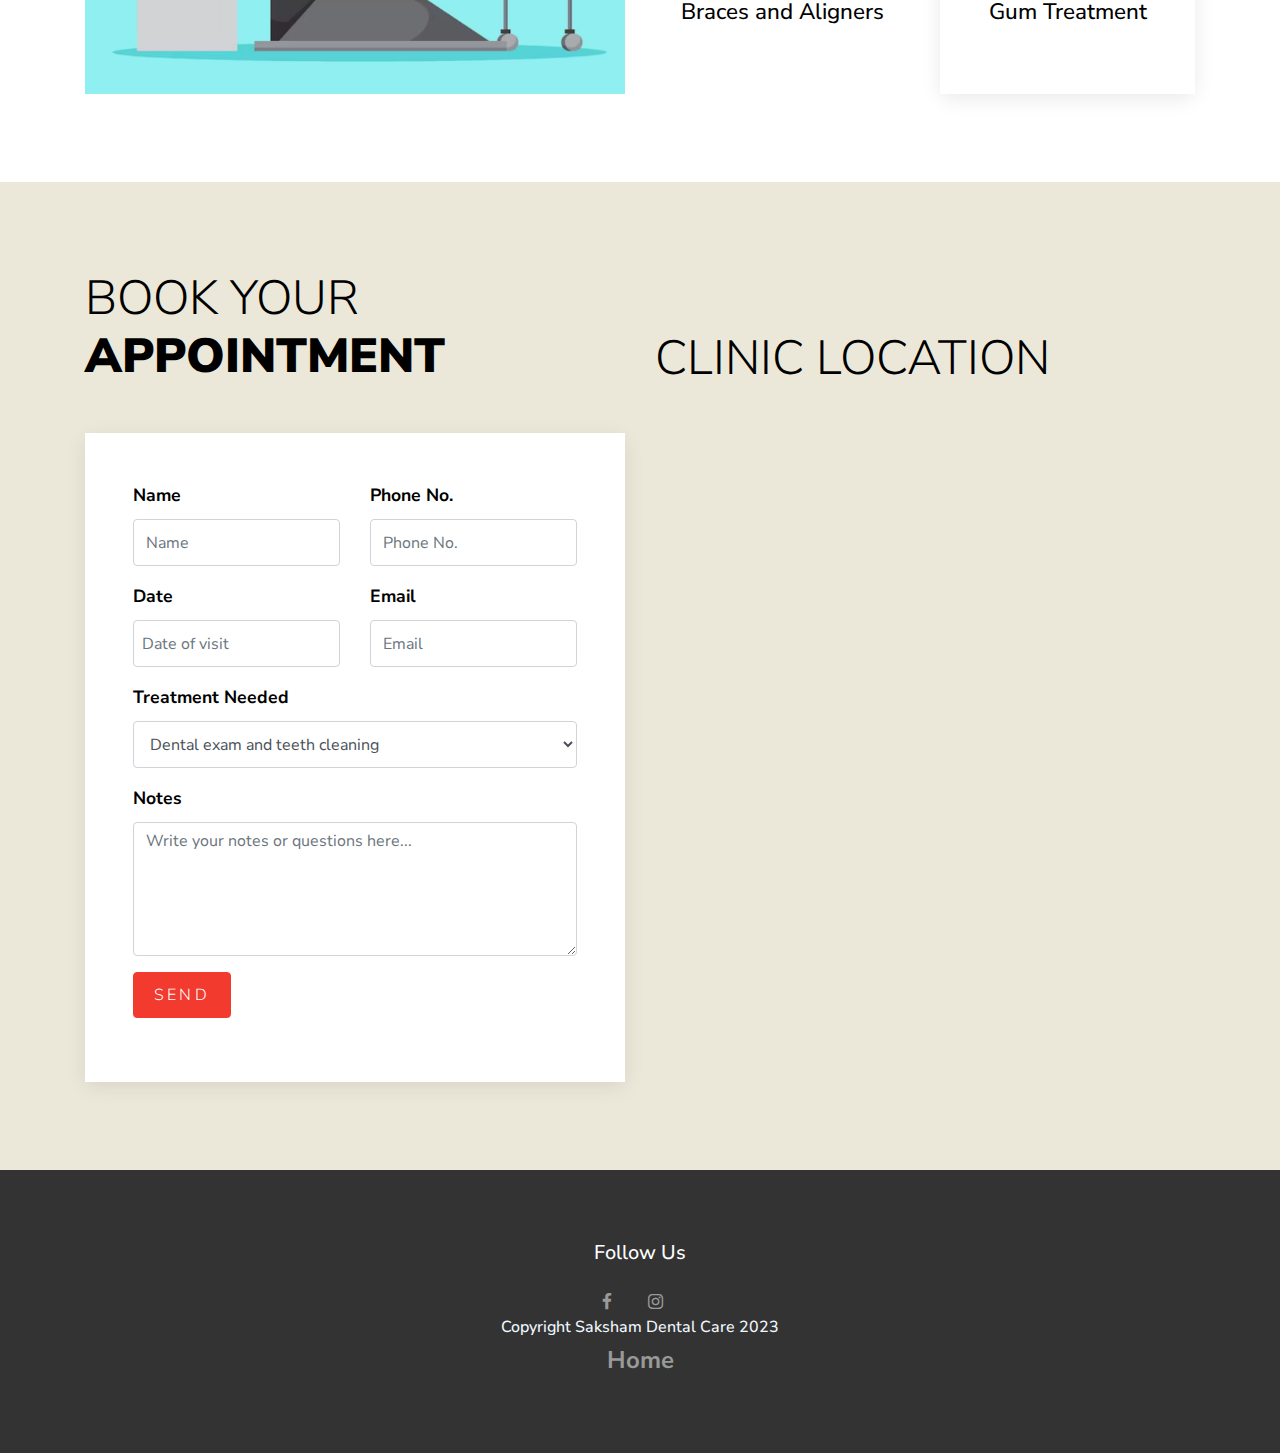
<file: services.html>
<!DOCTYPE html>
<html lang="en">
  <head>
    <title>SakSham &mdash; Dental Care</title>
    <meta charset="utf-8">
    <meta name="viewport" content="width=device-width, initial-scale=1, shrink-to-fit=no">

    <link rel="stylesheet" href="https://fonts.googleapis.com/css?family=Nunito+Sans:200,300,400,700,900"> 
    <link rel="stylesheet" href="fonts/icomoon/style.css">

    <link rel="stylesheet" href="css/bootstrap.min.css">
    <link rel="stylesheet" href="css/magnific-popup.css">
    <link rel="stylesheet" href="css/jquery-ui.css">
    <link rel="stylesheet" href="css/owl.carousel.min.css">
    <link rel="stylesheet" href="css/owl.theme.default.min.css">
    <link rel="stylesheet" href="css/bootstrap-datepicker.css">
    
    
    <link rel="stylesheet" href="fonts/flaticon/font/flaticon.css">
  
    <link rel="stylesheet" href="css/aos.css">

    <link rel="stylesheet" href="css/style.css">
    
  </head>
  <body>
  
    <div class="site-wrap">

      <div class="site-mobile-menu">
        <div class="site-mobile-menu-header">
          <div class="site-mobile-menu-close mt-3">
            <span class="icon-close2 js-menu-toggle"></span>
          </div>
        </div>
        <div class="site-mobile-menu-body"></div>
      </div> <!-- .site-mobile-menu -->
      
      
      <div class="site-navbar-wrap">
        <div class="site-navbar-top">
          <div class="container py-2">
            <div class="row align-items-center">
              <div class="col-6">
                <a href="#" class="p-2 pl-0"><span class="icon-facebook"></span></a>
                <a href="#" class="p-2 pl-0"><span class="icon-instagram"></span></a>
              </div>
              <div class="col-6">
                <div class="d-flex ml-auto">
                  <a href="tel:8744946211" class="d-flex align-items-center ml-auto mr-4">
                    <span class="icon-phone mr-2"></span>
                    <span class="d-none d-md-inline-block">+91 8744946211</span>
                  </a>
                  <a href = "mailto: sakshamdentalcare@gmail.com" class="d-flex align-items-center">
                    <span class="icon-envelope mr-2"></span>
                    <span class="d-none d-md-inline-block">sakshamdentalcare@gmail.com</span>
                  </a>
                </div>
              </div>
            </div>
          </div>
        </div>
        <div class="site-navbar">
          <div class="container py-1">
            <div class="row align-items-center">
              <div class="col-2">
                <h2 class="mb-0 site-logo d-inline-block ml-md-0 mr-auto py-3 " style="color: aliceblue;"><a href="index.html"></a><strong>Saksham Dental Care</strong></h2>
              </div>
              <div class="col-10">
                <nav class="site-navigation text-right" role="navigation">
                  <div class="container">
                    <div class="d-inline-block d-lg-none ml-md-0 mr-auto py-3"><a href="#" class="site-menu-toggle js-menu-toggle text-white"><span class="icon-menu h3"></span></a></div>
  
                    <ul class="site-menu js-clone-nav d-none d-lg-block">
                      <li >
                        <a href="index.html">Home</a>
                      </li>
                      <li><a href="services.html">Services</a></li>
                      <li><a href="about.html">About Us</a></li>
                      <li><a href="appointment.html">Book Appointment</a></li>
                    </ul>
                  </div>
                </nav>
              </div>
            </div>
          </div>
        </div>
      </div>
  
      <div class="site-blocks-cover" style="background-image: url(images/hero_bg_2.jpg);" data-aos="fade" data-stellar-background-ratio="0.5">
        <div class="container">
          <div class="row align-items-center">
            <div class="col-md-7">
              
              <span class="sub-text">Services That You Satisfied</span>
              <h1>Our <strong>Services</strong></h1>
            </div>
          </div>
        </div>
      </div>  
  
      <div class="site-block-1">
        <div class="container">
          <div class="row">
            <div class="col-lg-4">
              <!-- <div class="site-block-feature d-flex p-4 rounded mb-4">
                <div class="mr-3">
                  <span class="icon flaticon-tooth font-weight-light text-white h2"></span>
                </div>
                <div class="text">
                  <h3>Gum Treatment</h3>
                  <p></p>
                </div>
              </div>    -->
            </div>
            <div class="col-lg-4">
              <div class="site-block-feature d-flex p-4 rounded mb-4">
                <div class="mr-3">
                  <span class="icon flaticon-tooth-whitening font-weight-light text-white h2"></span>
                </div>
                <a href="appointment.html">
  
                  
                    <h2 style="color: white;">Book An Appointment</h2>
                   
                 
                </a>
              </div>
            </div>
            <!-- <div class="col-lg-4">
              <div class="site-block-feature d-flex p-4 rounded mb-4">
                <div class="mr-3">
                  <span class="icon flaticon-tooth-pliers font-weight-light text-white h2"></span>
                </div>
                <div class="text">
                  <h3>Dental Implants</h3>
                  
                </div>
              </div>
            </div> -->
          </div>
        </div>
      </div>
    
      <div class="site-section site-block-3 text-center " >
        <div class="row mb-5 justify-content-center">
          <div class="col-md-6 text-center">
            <h2 class="site-heading text-black mb-5">Our <strong>Services</strong></h2>
          </div>
        </div>
        <div class="container" >
          <div class="row text-center" style="text-align: right;">
            <div class="col-lg-6 mb-5 mb-lg-0">
              <img src="images/img_1.png" alt="Image" class="img-fluid">
            </div>
            <div class="col-lg-6">
              <div class="row row-items">
                <div class="col-md-6">
                  <span class="d-flex text-center feature active p-4 mb-4" style="color: rgb(241, 88, 88);">
                    <span class="align-self-center w-100">
                      <span class="d-block mb-3">
                        <span class="flaticon-tooth-whitening display-3"></span>
                      </span>
                      <h3>Dental Implants</h3>
                    </span>
                  </span>
                </div>
                <div class="col-md-6">
                  <span class="d-flex text-center feature p-4 mb-4" style="color: rgb(241, 88, 88);">
                    <span class="align-self-center w-100">
                      <span class="d-block mb-3">
                        <span class="flaticon-stethoscope display-3"></span>
                      </span>
                      <h3>Root Canal Treatment (RCT)</h3>
                    </span>
                  </span>
                </div>
              </div>
              <div class="row row-items last">
                <div class="col-md-6">
                  <sapn class="d-flex text-center feature p-4 mb-4" style="color: rgb(241, 88, 88);">
                    <span class="align-self-center w-100">
                      <span class="d-block mb-3">
                        <span class="flaticon-first-aid-kit display-3"></span>
                      </span>
                      <h3>Braces and Aligners</h3>
                    </span>
                  </sapn>
                </div>
                <div class="col-md-6">
                  <sapn class="d-flex text-center active feature p-4 mb-4" style="color: rgb(241, 88, 88);">
                    <span class="align-self-center w-100">
                      <span class="d-block mb-3">
                        <span class="flaticon-tooth-pliers display-3"></span>
                      </span>
                      <h3>Gum Treatment</h3>
                    </span>
                  </sapn>
                </div>
              </div>
            </div>
          </div>
        </div>
      </div>
    </div>
    <div class="site-section bg-light">
      <div class="container">
        <div class="row">
          <div class="col-md-12 col-lg-6 mb-5 mb-lg-0">
          
            <h2 class="site-heading text-black mb-5">Book Your <strong>Appointment</strong></h2>
          
            <form method="post" id="frmSubmit" class="p-5 bg-white mb-5 mb-lg-0">

              <div class="row form-group">
                <div class="col-md-6 mb-3 mb-md-0">
                  <label class="font-weight-bold" for="name" name="name"> Name</label>
                  <input type="text" id="name" class="form-control" placeholder="Name" name="name" required>
                </div>
                <div class="col-md-6">
                  <label class="font-weight-bold" for="mobile" >Phone No.</label>
                  <input type="number" id="mobile" class="form-control" placeholder="Phone No." name="mobile">
                </div>
              </div>

              <div class="row form-group">
                <div class="col-md-6 mb-3 mb-md-0">
                  <label class="font-weight-bold" for="date">Date</label> 
                  <input type="text" id="date" class="form-control datepicker px-2" placeholder="Date of visit" name="date">
                </div>
                <div class="col-md-6">
                  <label class="font-weight-bold" for="email">Email</label> 
                  <input type="email" id="email" class="form-control" placeholder="Email" name="email" value="">
                </div>
              </div>

              <div class="row form-group">
                <div class="col-md-12">
                  <label class="font-weight-bold" for="treatment">Treatment Needed</label> 
                  <select name="treatment" id="treatment" class="form-control" name="treatment">
                    <option value="Dental exam and teeth cleaning">Dental exam and teeth cleaning</option>
                    <option value="Dental emergency">Dental emergency</option>
                    <option value="Dental implants">Dental implants</option>
                  </select>
                </div>
              </div>

              <div class="row form-group">
                <div class="col-md-12">
                  <label class="font-weight-bold" for="note" >Notes</label> 
                  <textarea name="msg" id="msg" cols="30" rows="5" class="form-control" placeholder="Write your notes or questions here..."></textarea>
                </div>
              </div>

              <div class="row form-group">
                <div class="col-md-12">
                  <input type="submit" value="Send" class="btn btn-primary">
                </div>
                
              </div>

              <div id="note"></div>
            </form>
            <script>
              jQuery('#frmSubmit').on('submit',function(e){
              e.preventDefault();
              jQuery('#note').html('Please wait...');
              jQuery('#btnSubmit').attr('disabled',true);
              jQuery.ajax({
                url:'https://script.google.com/macros/s/AKfycbxf3_LiXABDfR8QKDqACEag58P6UhKF1al0zwAGE67ZRhusC4Ayk64gxi4K9gDVpJjU/exec',
                type:'post',
                data:jQuery('#frmSubmit').serialize(),
                success:function(result){
                  jQuery('#frmSubmit')[0].reset();
                  jQuery('#note').html('Your Appoitment has benn Scheduled Successfull . One of our doctor will contant you Shortly');
                  jQuery('#btnSubmit').attr('disabled',false);
                  //window.location.href='';
                
                }
              });
              });
              </script>

           
          </div>
          <div class="col-md-12 col-lg-6">
          <br><br>
            <h2 class="site-heading text-black mb-5">Clinic Location</h2><br><br>
            <div class="container">

              <iframe src="https://www.google.com/maps/embed?pb=!1m18!1m12!1m3!1d3503.710413035075!2d77.35786757485769!3d28.578457375694274!2m3!1f0!2f0!3f0!3m2!1i1024!2i768!4f13.1!3m3!1m2!1s0x390ce5949ca9328d%3A0xeef173d58d147a46!2sSaksham%20Dental%20Clinic!5e0!3m2!1sen!2sin!4v1682085382362!5m2!1sen!2sin" width="400" height="300" style="border:0;" allowfullscreen="" loading="lazy" referrerpolicy="no-referrer-when-downgrade"></iframe> 
            </div>
             
          </div>
        </div>
      </div>
    </div>
    <footer class="site-footer">
      <h3 class="footer-heading mb-4" style="text-align: center;">Follow Us</h3>

                <div style="text-align: center;">
                  <a href="#" class="pl-0 pr-3"><span class="icon-facebook"></span></a>
                
                  <a href="#" class="pl-3 pr-3"><span class="icon-instagram"></span></a>
                  <br>
                  <h6 style="color: aliceblue;">
         
                    Copyright Saksham Dental Care 2023 
                     </h6>
                    <h4><strong> <a href="index.html" >Home</a></strong></h4>
                </div>
               

    </footer>

  <script src="js/jquery-3.3.1.min.js"></script>
  <script src="js/jquery-migrate-3.0.1.min.js"></script>
  <script src="js/jquery-ui.js"></script>
  <script src="js/popper.min.js"></script>
  <script src="js/bootstrap.min.js"></script>
  <script src="js/owl.carousel.min.js"></script>
  <script src="js/jquery.stellar.min.js"></script>
  <script src="js/jquery.countdown.min.js"></script>
  <script src="js/jquery.magnific-popup.min.js"></script>
  <script src="js/bootstrap-datepicker.min.js"></script>
  <script src="js/aos.js"></script>

  <script src="js/main.js"></script>
    
  </body>
</html>
</file>
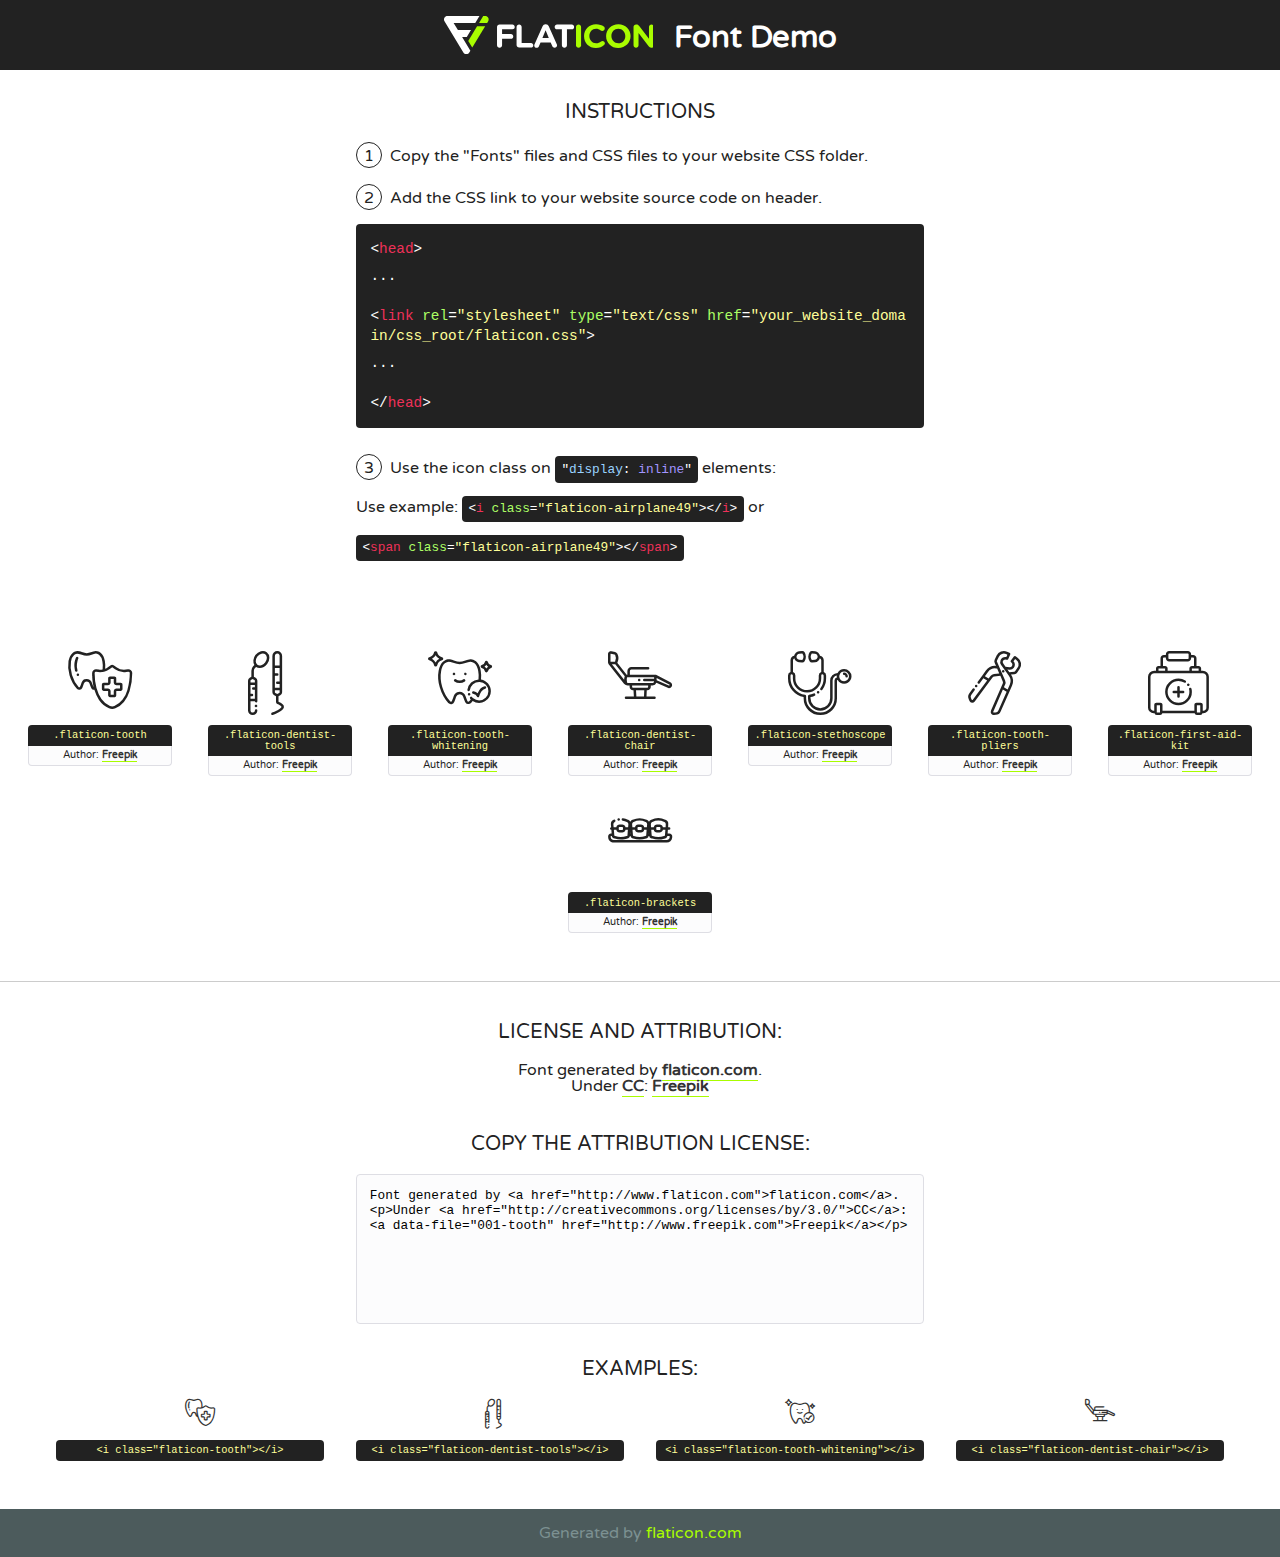
<file: fonts/flaticon/font/flaticon.html>
<!DOCTYPE html>
<!--
  Flaticon icon font: Flaticon
  Creation date: 14/09/2018 07:17
-->
<html>
<!DOCTYPE html>
<html>

<head>
    <title>Flaticon WebFont</title>
    <link href="http://fonts.googleapis.com/css?family=Varela+Round" rel="stylesheet" type="text/css" />
    <link rel="stylesheet" type="text/css" href="flaticon.css">
    <meta charset="UTF-8">
    <style>
    html, body, div, span, applet, object, iframe,
    h1, h2, h3, h4, h5, h6, p, blockquote, pre,
    a, abbr, acronym, address, big, cite, code,
    del, dfn, em, img, ins, kbd, q, s, samp,
    small, strike, strong, sub, sup, tt, var,
    b, u, i, center,
    dl, dt, dd, ol, ul, li,
    fieldset, form, label, legend,
    table, caption, tbody, tfoot, thead, tr, th, td,
    article, aside, canvas, details, embed, 
    figure, figcaption, footer, header, hgroup, 
    menu, nav, output, ruby, section, summary,
    time, mark, audio, video {
        margin: 0;
        padding: 0;
        border: 0;
        font-size: 100%;
        font: inherit;
        vertical-align: baseline;
    }
    /* HTML5 display-role reset for older browsers */
    article, aside, details, figcaption, figure, 
    footer, header, hgroup, menu, nav, section {
        display: block;
    }
    body {
        line-height: 1;
    }
    ol, ul {
        list-style: none;
    }
    blockquote, q {
        quotes: none;
    }
    blockquote:before, blockquote:after,
    q:before, q:after {
        content: '';
        content: none;
    }
    table {
        border-collapse: collapse;
        border-spacing: 0;
    }
    body {
        font-family: 'Varela Round', Helvetica, Arial, sans-serif;
        font-size: 16px;
        color: #222;
    }
    a {
        color: #333;
        border-bottom: 1px solid #a9fd00;
        font-weight: bold;
        text-decoration: none;
    }
    * {
        -moz-box-sizing: border-box;
        -webkit-box-sizing: border-box;
        box-sizing: border-box;
        margin: 0;
        padding: 0;
    }
    [class^="flaticon-"]:before, [class*=" flaticon-"]:before, [class^="flaticon-"]:after, [class*=" flaticon-"]:after {
        font-family: Flaticon;
        font-size: 30px;
        font-style: normal;
        margin-left: 20px;
        color: #333;
    }
    .wrapper {
        max-width: 600px;
        margin: auto;
        padding: 0 1em;
    }
    .title {
        font-size: 1.25em;
        text-align: center;
        margin-bottom: 1em;
        text-transform: uppercase;
    }
    header {
        text-align: center;
        background-color: #222;
        color: #fff;
        padding: 1em;
    }
    header .logo {
        width: 210px;
        height: 38px;
        display: inline-block;
        vertical-align: middle;
        margin-right: 1em;
        border: none;
    }
    header strong {
        font-size: 1.95em;
        font-weight: bold;
        vertical-align: middle;
        margin-top: 5px;
        display: inline-block;
    }
    .demo {
        margin: 2em auto;
        line-height: 1.25em;
    }
    .demo ul li {
        margin-bottom: 1em;
    }
    .demo ul li .num {
        color: #222;
        border-radius: 20px;
        display: inline-block;
        width: 26px;
        padding: 3px;
        height: 26px;
        text-align: center;
        margin-right: 0.5em;
        border: 1px solid #222;
    }
    .demo ul li code {
        background-color: #222;
        border-radius: 4px;
        padding: 0.25em 0.5em;
        display: inline-block;
        color: #fff;
        font-family: Consolas,Monaco,Lucida Console,Liberation Mono,DejaVu Sans Mono,Bitstream Vera Sans Mono,Courier New, monospace;
        font-weight: lighter;
        margin-top: 1em;
        font-size: 0.8em;
        word-break: break-all;
    }
    .demo ul li code.big {
        padding: 1em;
        font-size: 0.9em;
    }
    .demo ul li code .red {
        color: #EF3159;
    }
    .demo ul li code .green {
        color: #ACFF65;
    }
    .demo ul li code .yellow {
        color: #FFFF99;
    }
    .demo ul li code .blue {
        color: #99D3FF;
    }
    .demo ul li code .purple {
        color: #A295FF;
    }
    .demo ul li code .dots {
        margin-top: 0.5em;
        display: block;
    }
    #glyphs {
        border-bottom: 1px solid #ccc;
        padding: 2em 0;
        text-align: center;
    }
    .glyph {
        display: inline-block;
        width: 9em;
        margin: 1em;
        text-align: center;
        vertical-align: top;
        background: #FFF;
    }
    .glyph .glyph-icon {
        padding: 10px;
        display: block;
        font-family:"Flaticon";
        font-size: 64px;
        line-height: 1;
    }
    .glyph .glyph-icon:before {
        font-size: 64px;
        color: #222;
        margin-left: 0;
    }
    .class-name {
        font-size: 0.65em;
        background-color: #222;
        color: #fff;
        border-radius: 4px 4px 0 0;
        padding: 0.5em;
        color: #FFFF99;
        font-family: Consolas,Monaco,Lucida Console,Liberation Mono,DejaVu Sans Mono,Bitstream Vera Sans Mono,Courier New, monospace;
    }
    .author-name {
        font-size: 0.6em;
        background-color: #fcfcfd;
        border: 1px solid #DEDEE4;
        border-top: 0;
        border-radius: 0 0 4px 4px;
        padding: 0.5em;
    }
    .class-name:last-child {
        font-size: 10px;
        color:#888;
    }
    .class-name:last-child a {
        font-size: 10px;
        color:#555;
    }
    .class-name:last-child a:hover {
        color:#a9fd00;
    }
    .glyph > input {
        display: block;
        width: 100px;
        margin: 5px auto;
        text-align: center;
        font-size: 12px;
        cursor: text;
    }
    .glyph > input.icon-input {
        font-family:"Flaticon";
        font-size: 16px;
        margin-bottom: 10px;
    }
    .attribution .title {
        margin-top: 2em;
    }
    .attribution textarea {
        background-color: #fcfcfd;
        padding: 1em;
        border: none;
        box-shadow: none;
        border: 1px solid #DEDEE4;
        border-radius: 4px;
        resize: none;
        width: 100%;
        height: 150px;
        font-size: 0.8em;
        font-family: Consolas,Monaco,Lucida Console,Liberation Mono,DejaVu Sans Mono,Bitstream Vera Sans Mono,Courier New, monospace;
        -webkit-appearance: none;
    }
    .iconsuse {
        margin: 2em auto;
        text-align: center;
        max-width: 1200px;
    }
    .iconsuse:after {
        content: '';
        display: table;
        clear: both;
    }
    .iconsuse .image {
        float: left;
        width: 25%;
        padding: 0 1em;
    }
    .iconsuse .image p {
        margin-bottom: 1em;
    }
    .iconsuse .image span {
        display: block;
        font-size: 0.65em;
        background-color: #222;
        color: #fff;
        border-radius: 4px;
        padding: 0.5em;
        color: #FFFF99;
        margin-top: 1em;
        font-family: Consolas,Monaco,Lucida Console,Liberation Mono,DejaVu Sans Mono,Bitstream Vera Sans Mono,Courier New, monospace;
    }
    #footer {
        text-align: center;
        background-color: #4C5B5C;
        color: #7c9192;
        padding: 1em;
    }
    #footer a {
        border: none;
        color: #a9fd00;
        font-weight: normal;
    }
    @media (max-width: 960px) {
        .iconsuse .image {
            width: 50%;
        }
    }
    @media (max-width: 560px) {
        .iconsuse .image {
            width: 100%;
        }
    }
    </style>
</head>

<body class="characters-off">

    <header>
        <a href="http://www.flaticon.com" target="_blank" class="logo">
            <svg version="1.1" xmlns="http://www.w3.org/2000/svg" xmlns:xlink="http://www.w3.org/1999/xlink" xmlns:a="http://ns.adobe.com/AdobeSVGViewerExtensions/3.0/" viewBox="0 0 560.875 102.036" enable-background="new 0 0 560.875 102.036" xml:space="preserve">
                <defs>
                </defs>
                <g>
                    <g class="letters">
                        <path fill="#ffffff" d="M141.596,29.675c0-3.777,2.985-6.767,6.764-6.767h34.438c3.426,0,6.15,2.728,6.15,6.15
                        c0,3.43-2.724,6.149-6.15,6.149h-27.674v13.091h23.719c3.429,0,6.151,2.724,6.151,6.15c0,3.43-2.723,6.149-6.151,6.149h-23.719
                        v17.574c0,3.773-2.986,6.761-6.764,6.761c-3.779,0-6.764-2.989-6.764-6.761V29.675z"></path>
                        <path fill="#ffffff" d="M193.844,29.149c0-3.781,2.985-6.767,6.764-6.767c3.776,0,6.763,2.985,6.763,6.767v42.957h25.039
                        c3.426,0,6.149,2.726,6.149,6.153c0,3.425-2.723,6.15-6.149,6.15h-31.802c-3.779,0-6.764-2.986-6.764-6.768V29.149z"></path>
                        <path fill="#ffffff" d="M241.891,75.71l21.438-48.407c1.492-3.341,4.215-5.357,7.906-5.357h0.792
                        c3.686,0,6.323,2.017,7.815,5.357l21.439,48.407c0.436,0.967,0.701,1.845,0.701,2.723c0,3.602-2.809,6.501-6.414,6.501
                        c-3.161,0-5.269-1.845-6.499-4.655l-4.132-9.661h-27.059l-4.301,10.102c-1.144,2.631-3.426,4.214-6.237,4.214
                        c-3.517,0-6.24-2.81-6.24-6.325C241.1,77.64,241.451,76.677,241.891,75.71z M279.932,58.666l-8.521-20.297l-8.526,20.297H279.932
                        z"></path>
                        <path fill="#ffffff" d="M314.864,35.387H301.86c-3.429,0-6.239-2.813-6.239-6.238c0-3.429,2.811-6.24,6.239-6.24h39.533
                        c3.426,0,6.237,2.811,6.237,6.24c0,3.425-2.811,6.238-6.237,6.238h-13.001v42.785c0,3.773-2.99,6.761-6.764,6.761
                        c-3.779,0-6.764-2.989-6.764-6.761V35.387z"></path>
                        <path fill="#A9FD00" d="M352.615,29.149c0-3.781,2.985-6.767,6.767-6.767c3.774,0,6.761,2.985,6.761,6.767v49.024
                        c0,3.773-2.987,6.761-6.761,6.761c-3.781,0-6.767-2.989-6.767-6.761V29.149z"></path>
                        <path fill="#A9FD00" d="M374.132,53.836v-0.179c0-17.481,13.178-31.801,32.065-31.801c9.22,0,15.459,2.458,20.557,6.238
                        c1.402,1.054,2.637,2.985,2.637,5.357c0,3.692-2.985,6.59-6.681,6.59c-1.845,0-3.071-0.702-4.044-1.319
                        c-3.776-2.813-7.729-4.393-12.562-4.393c-10.364,0-17.831,8.611-17.831,19.154v0.173c0,10.542,7.291,19.329,17.831,19.329
                        c5.715,0,9.492-1.756,13.359-4.834c1.049-0.874,2.458-1.491,4.039-1.491c3.429,0,6.325,2.813,6.325,6.236
                        c0,2.106-1.056,3.78-2.282,4.834c-5.539,4.834-12.036,7.733-21.878,7.733C387.572,85.464,374.132,71.493,374.132,53.836z"></path>
                        <path fill="#A9FD00" d="M433.009,53.836v-0.179c0-17.481,13.79-31.801,32.766-31.801c18.981,0,32.592,14.143,32.592,31.628v0.173
                        c0,17.483-13.785,31.807-32.769,31.807C446.625,85.464,433.009,71.32,433.009,53.836z M484.224,53.836v-0.179
                        c0-10.539-7.725-19.326-18.626-19.326c-10.893,0-18.449,8.611-18.449,19.154v0.173c0,10.542,7.73,19.329,18.626,19.329
                        C476.676,72.986,484.224,64.378,484.224,53.836z"></path>
                        <path fill="#A9FD00" d="M506.233,29.321c0-3.774,2.99-6.763,6.767-6.763h1.401c3.252,0,5.183,1.583,7.029,3.953l26.093,34.265
                        V29.059c0-3.692,2.99-6.677,6.681-6.677c3.683,0,6.671,2.985,6.671,6.677v48.934c0,3.78-2.987,6.765-6.764,6.765h-0.436
                        c-3.257,0-5.188-1.581-7.034-3.953l-27.056-35.492v32.944c0,3.687-2.985,6.676-6.678,6.676c-3.683,0-6.673-2.989-6.673-6.676
                        V29.321z"></path>
                    </g>
                    <g class="insignia">
                        <path fill="#ffffff" d="M48.372,56.137h12.517l11.156-18.537H37.186L25.688,18.539h57.825L94.668,0H9.271
                        C5.925,0,2.842,1.801,1.198,4.716c-1.644,2.907-1.593,6.482,0.134,9.343l50.38,83.501c1.678,2.781,4.689,4.476,7.938,4.476
                        c3.246,0,6.257-1.695,7.935-4.476l2.898-4.804L48.372,56.137z"></path>
                        <g class="i">
                            <path fill="#A9FD00" d="M93.575,18.539h0.031v0.004l21.652,0.004l2.705-4.488c1.727-2.861,1.778-6.436,0.133-9.343
                            C116.454,1.801,113.371,0,110.026,0h-5.294L93.575,18.539z"></path>
                            <polygon fill="#A9FD00" points="88.291,27.356 64.725,66.486 75.519,84.404 109.942,27.356"></polygon>
                        </g>
                    </g>
                </g>
            </svg>
        </a>
        <strong>Font Demo</strong>
    </header>


    <section class="demo wrapper">

        <p class="title">Instructions</p>

        <ul>
            <li>
                <span class="num">1</span>Copy the "Fonts" files and CSS files to your website CSS folder.
            </li>
            <li>
                <span class="num">2</span>Add the CSS link to your website source code on header.
                <code class="big">
                    &lt;<span class="red">head</span>&gt;
                    <br/><span class="dots">...</span>
                    <br/>&lt;<span class="red">link</span> <span class="green">rel</span>=<span class="yellow">"stylesheet"</span> <span class="green">type</span>=<span class="yellow">"text/css"</span> <span class="green">href</span>=<span class="yellow">"your_website_domain/css_root/flaticon.css"</span>&gt;
                    <br/><span class="dots">...</span>
                    <br/>&lt;/<span class="red">head</span>&gt;
                </code>
            </li>

            <li>
                <p>
                    <span class="num">3</span>Use the icon class on <code>"<span class="blue">display</span>:<span class="purple"> inline</span>"</code> elements:
                    <br />
                    Use example: <code>&lt;<span class="red">i</span> <span class="green">class</span>=<span class="yellow">&quot;flaticon-airplane49&quot;</span>&gt;&lt;/<span class="red">i</span>&gt;</code> or <code>&lt;<span class="red">span</span> <span class="green">class</span>=<span class="yellow">&quot;flaticon-airplane49&quot;</span>&gt;&lt;/<span class="red">span</span>&gt;</code>
            </li>
        </ul>

    </section>




   <section id="glyphs">          
    
      
        <div class="glyph"><div class="glyph-icon flaticon-tooth"></div>
            <div class="class-name">.flaticon-tooth</div>
            <div class="author-name">Author: <a data-file="001-tooth" href="http://www.freepik.com">Freepik</a> </div> 
        </div>        
        
        <div class="glyph"><div class="glyph-icon flaticon-dentist-tools"></div>
            <div class="class-name">.flaticon-dentist-tools</div>
            <div class="author-name">Author: <a data-file="002-dentist-tools" href="http://www.freepik.com">Freepik</a> </div> 
        </div>        
        
        <div class="glyph"><div class="glyph-icon flaticon-tooth-whitening"></div>
            <div class="class-name">.flaticon-tooth-whitening</div>
            <div class="author-name">Author: <a data-file="003-tooth-whitening" href="http://www.freepik.com">Freepik</a> </div> 
        </div>        
        
        <div class="glyph"><div class="glyph-icon flaticon-dentist-chair"></div>
            <div class="class-name">.flaticon-dentist-chair</div>
            <div class="author-name">Author: <a data-file="004-dentist-chair" href="http://www.freepik.com">Freepik</a> </div> 
        </div>        
        
        <div class="glyph"><div class="glyph-icon flaticon-stethoscope"></div>
            <div class="class-name">.flaticon-stethoscope</div>
            <div class="author-name">Author: <a data-file="005-stethoscope" href="http://www.freepik.com">Freepik</a> </div> 
        </div>        
        
        <div class="glyph"><div class="glyph-icon flaticon-tooth-pliers"></div>
            <div class="class-name">.flaticon-tooth-pliers</div>
            <div class="author-name">Author: <a data-file="006-tooth-pliers" href="http://www.freepik.com">Freepik</a> </div> 
        </div>        
        
        <div class="glyph"><div class="glyph-icon flaticon-first-aid-kit"></div>
            <div class="class-name">.flaticon-first-aid-kit</div>
            <div class="author-name">Author: <a data-file="007-first-aid-kit" href="http://www.freepik.com">Freepik</a> </div> 
        </div>        
        
        <div class="glyph"><div class="glyph-icon flaticon-brackets"></div>
            <div class="class-name">.flaticon-brackets</div>
            <div class="author-name">Author: <a data-file="008-brackets" href="http://www.freepik.com">Freepik</a> </div> 
        </div>        
        

    </section>



    <section class="attribution wrapper"   style="text-align:center;">

      <div class="title">License and attribution:</div><div class="attrDiv">Font generated by <a href="http://www.flaticon.com">flaticon.com</a>. <div><p>Under <a href="http://creativecommons.org/licenses/by/3.0/">CC</a>: <a data-file="001-tooth" href="http://www.freepik.com">Freepik</a></p>  </div>
      </div>
      <div class="title">Copy the Attribution License:</div>

    <textarea onclick="this.focus();this.select();">Font generated by &lt;a href=&quot;http://www.flaticon.com&quot;&gt;flaticon.com&lt;/a&gt;. <p>Under <a href="http://creativecommons.org/licenses/by/3.0/">CC</a>: <a data-file="001-tooth" href="http://www.freepik.com">Freepik</a></p>  
     </textarea>

    </section>

    <section class="iconsuse">

          <div class="title">Examples:</div>            
             
            <div class="image">
                <p>
                    <i class="glyph-icon flaticon-tooth"></i> 
                    <span>&lt;i class=&quot;flaticon-tooth&quot;&gt;&lt;/i&gt;</span>
                </p>
            </div>
            
            <div class="image">
                <p>
                    <i class="glyph-icon flaticon-dentist-tools"></i> 
                    <span>&lt;i class=&quot;flaticon-dentist-tools&quot;&gt;&lt;/i&gt;</span>
                </p>
            </div>
            
            <div class="image">
                <p>
                    <i class="glyph-icon flaticon-tooth-whitening"></i> 
                    <span>&lt;i class=&quot;flaticon-tooth-whitening&quot;&gt;&lt;/i&gt;</span>
                </p>
            </div>
            
            <div class="image">
                <p>
                    <i class="glyph-icon flaticon-dentist-chair"></i> 
                    <span>&lt;i class=&quot;flaticon-dentist-chair&quot;&gt;&lt;/i&gt;</span>
                </p>
            </div>
                       
        </div>
                            
    </section>

<div id="footer">
    <div>Generated by <a href="http://www.flaticon.com">flaticon.com</a>
    </div>
</div>



</body>
</html>
</file>
<file: fonts/icomoon/style.css>
@font-face {
  font-family: 'icomoon';
  src:  url('fonts/icomoon.eot?10si43');
  src:  url('fonts/icomoon.eot?10si43#iefix') format('embedded-opentype'),
    url('fonts/icomoon.ttf?10si43') format('truetype'),
    url('fonts/icomoon.woff?10si43') format('woff'),
    url('fonts/icomoon.svg?10si43#icomoon') format('svg');
  font-weight: normal;
  font-style: normal;
}

[class^="icon-"], [class*=" icon-"] {
  /* use !important to prevent issues with browser extensions that change fonts */
  font-family: 'icomoon' !important;
  speak: none;
  font-style: normal;
  font-weight: normal;
  font-variant: normal;
  text-transform: none;
  line-height: 1;

  /* Better Font Rendering =========== */
  -webkit-font-smoothing: antialiased;
  -moz-osx-font-smoothing: grayscale;
}

.icon-asterisk:before {
  content: "\f069";
}
.icon-plus:before {
  content: "\f067";
}
.icon-question:before {
  content: "\f128";
}
.icon-minus:before {
  content: "\f068";
}
.icon-glass:before {
  content: "\f000";
}
.icon-music:before {
  content: "\f001";
}
.icon-search:before {
  content: "\f002";
}
.icon-envelope-o:before {
  content: "\f003";
}
.icon-heart:before {
  content: "\f004";
}
.icon-star:before {
  content: "\f005";
}
.icon-star-o:before {
  content: "\f006";
}
.icon-user:before {
  content: "\f007";
}
.icon-film:before {
  content: "\f008";
}
.icon-th-large:before {
  content: "\f009";
}
.icon-th:before {
  content: "\f00a";
}
.icon-th-list:before {
  content: "\f00b";
}
.icon-check:before {
  content: "\f00c";
}
.icon-close:before {
  content: "\f00d";
}
.icon-remove:before {
  content: "\f00d";
}
.icon-times:before {
  content: "\f00d";
}
.icon-search-plus:before {
  content: "\f00e";
}
.icon-search-minus:before {
  content: "\f010";
}
.icon-power-off:before {
  content: "\f011";
}
.icon-signal:before {
  content: "\f012";
}
.icon-cog:before {
  content: "\f013";
}
.icon-gear:before {
  content: "\f013";
}
.icon-trash-o:before {
  content: "\f014";
}
.icon-home:before {
  content: "\f015";
}
.icon-file-o:before {
  content: "\f016";
}
.icon-clock-o:before {
  content: "\f017";
}
.icon-road:before {
  content: "\f018";
}
.icon-download:before {
  content: "\f019";
}
.icon-arrow-circle-o-down:before {
  content: "\f01a";
}
.icon-arrow-circle-o-up:before {
  content: "\f01b";
}
.icon-inbox:before {
  content: "\f01c";
}
.icon-play-circle-o:before {
  content: "\f01d";
}
.icon-repeat:before {
  content: "\f01e";
}
.icon-rotate-right:before {
  content: "\f01e";
}
.icon-refresh:before {
  content: "\f021";
}
.icon-list-alt:before {
  content: "\f022";
}
.icon-lock:before {
  content: "\f023";
}
.icon-flag:before {
  content: "\f024";
}
.icon-headphones:before {
  content: "\f025";
}
.icon-volume-off:before {
  content: "\f026";
}
.icon-volume-down:before {
  content: "\f027";
}
.icon-volume-up:before {
  content: "\f028";
}
.icon-qrcode:before {
  content: "\f029";
}
.icon-barcode:before {
  content: "\f02a";
}
.icon-tag:before {
  content: "\f02b";
}
.icon-tags:before {
  content: "\f02c";
}
.icon-book:before {
  content: "\f02d";
}
.icon-bookmark:before {
  content: "\f02e";
}
.icon-print:before {
  content: "\f02f";
}
.icon-camera:before {
  content: "\f030";
}
.icon-font:before {
  content: "\f031";
}
.icon-bold:before {
  content: "\f032";
}
.icon-italic:before {
  content: "\f033";
}
.icon-text-height:before {
  content: "\f034";
}
.icon-text-width:before {
  content: "\f035";
}
.icon-align-left:before {
  content: "\f036";
}
.icon-align-center:before {
  content: "\f037";
}
.icon-align-right:before {
  content: "\f038";
}
.icon-align-justify:before {
  content: "\f039";
}
.icon-list:before {
  content: "\f03a";
}
.icon-dedent:before {
  content: "\f03b";
}
.icon-outdent:before {
  content: "\f03b";
}
.icon-indent:before {
  content: "\f03c";
}
.icon-video-camera:before {
  content: "\f03d";
}
.icon-image:before {
  content: "\f03e";
}
.icon-photo:before {
  content: "\f03e";
}
.icon-picture-o:before {
  content: "\f03e";
}
.icon-pencil:before {
  content: "\f040";
}
.icon-map-marker:before {
  content: "\f041";
}
.icon-adjust:before {
  content: "\f042";
}
.icon-tint:before {
  content: "\f043";
}
.icon-edit:before {
  content: "\f044";
}
.icon-pencil-square-o:before {
  content: "\f044";
}
.icon-share-square-o:before {
  content: "\f045";
}
.icon-check-square-o:before {
  content: "\f046";
}
.icon-arrows:before {
  content: "\f047";
}
.icon-step-backward:before {
  content: "\f048";
}
.icon-fast-backward:before {
  content: "\f049";
}
.icon-backward:before {
  content: "\f04a";
}
.icon-play:before {
  content: "\f04b";
}
.icon-pause:before {
  content: "\f04c";
}
.icon-stop:before {
  content: "\f04d";
}
.icon-forward:before {
  content: "\f04e";
}
.icon-fast-forward:before {
  content: "\f050";
}
.icon-step-forward:before {
  content: "\f051";
}
.icon-eject:before {
  content: "\f052";
}
.icon-chevron-left:before {
  content: "\f053";
}
.icon-chevron-right:before {
  content: "\f054";
}
.icon-plus-circle:before {
  content: "\f055";
}
.icon-minus-circle:before {
  content: "\f056";
}
.icon-times-circle:before {
  content: "\f057";
}
.icon-check-circle:before {
  content: "\f058";
}
.icon-question-circle:before {
  content: "\f059";
}
.icon-info-circle:before {
  content: "\f05a";
}
.icon-crosshairs:before {
  content: "\f05b";
}
.icon-times-circle-o:before {
  content: "\f05c";
}
.icon-check-circle-o:before {
  content: "\f05d";
}
.icon-ban:before {
  content: "\f05e";
}
.icon-arrow-left:before {
  content: "\f060";
}
.icon-arrow-right:before {
  content: "\f061";
}
.icon-arrow-up:before {
  content: "\f062";
}
.icon-arrow-down:before {
  content: "\f063";
}
.icon-mail-forward:before {
  content: "\f064";
}
.icon-share:before {
  content: "\f064";
}
.icon-expand:before {
  content: "\f065";
}
.icon-compress:before {
  content: "\f066";
}
.icon-exclamation-circle:before {
  content: "\f06a";
}
.icon-gift:before {
  content: "\f06b";
}
.icon-leaf:before {
  content: "\f06c";
}
.icon-fire:before {
  content: "\f06d";
}
.icon-eye:before {
  content: "\f06e";
}
.icon-eye-slash:before {
  content: "\f070";
}
.icon-exclamation-triangle:before {
  content: "\f071";
}
.icon-warning:before {
  content: "\f071";
}
.icon-plane:before {
  content: "\f072";
}
.icon-calendar:before {
  content: "\f073";
}
.icon-random:before {
  content: "\f074";
}
.icon-comment:before {
  content: "\f075";
}
.icon-magnet:before {
  content: "\f076";
}
.icon-chevron-up:before {
  content: "\f077";
}
.icon-chevron-down:before {
  content: "\f078";
}
.icon-retweet:before {
  content: "\f079";
}
.icon-shopping-cart:before {
  content: "\f07a";
}
.icon-folder:before {
  content: "\f07b";
}
.icon-folder-open:before {
  content: "\f07c";
}
.icon-arrows-v:before {
  content: "\f07d";
}
.icon-arrows-h:before {
  content: "\f07e";
}
.icon-bar-chart:before {
  content: "\f080";
}
.icon-bar-chart-o:before {
  content: "\f080";
}
.icon-twitter-square:before {
  content: "\f081";
}
.icon-facebook-square:before {
  content: "\f082";
}
.icon-camera-retro:before {
  content: "\f083";
}
.icon-key:before {
  content: "\f084";
}
.icon-cogs:before {
  content: "\f085";
}
.icon-gears:before {
  content: "\f085";
}
.icon-comments:before {
  content: "\f086";
}
.icon-thumbs-o-up:before {
  content: "\f087";
}
.icon-thumbs-o-down:before {
  content: "\f088";
}
.icon-star-half:before {
  content: "\f089";
}
.icon-heart-o:before {
  content: "\f08a";
}
.icon-sign-out:before {
  content: "\f08b";
}
.icon-linkedin-square:before {
  content: "\f08c";
}
.icon-thumb-tack:before {
  content: "\f08d";
}
.icon-external-link:before {
  content: "\f08e";
}
.icon-sign-in:before {
  content: "\f090";
}
.icon-trophy:before {
  content: "\f091";
}
.icon-github-square:before {
  content: "\f092";
}
.icon-upload:before {
  content: "\f093";
}
.icon-lemon-o:before {
  content: "\f094";
}
.icon-phone:before {
  content: "\f095";
}
.icon-square-o:before {
  content: "\f096";
}
.icon-bookmark-o:before {
  content: "\f097";
}
.icon-phone-square:before {
  content: "\f098";
}
.icon-twitter:before {
  content: "\f099";
}
.icon-facebook:before {
  content: "\f09a";
}
.icon-facebook-f:before {
  content: "\f09a";
}
.icon-github:before {
  content: "\f09b";
}
.icon-unlock:before {
  content: "\f09c";
}
.icon-credit-card:before {
  content: "\f09d";
}
.icon-feed:before {
  content: "\f09e";
}
.icon-rss:before {
  content: "\f09e";
}
.icon-hdd-o:before {
  content: "\f0a0";
}
.icon-bullhorn:before {
  content: "\f0a1";
}
.icon-bell-o:before {
  content: "\f0a2";
}
.icon-certificate:before {
  content: "\f0a3";
}
.icon-hand-o-right:before {
  content: "\f0a4";
}
.icon-hand-o-left:before {
  content: "\f0a5";
}
.icon-hand-o-up:before {
  content: "\f0a6";
}
.icon-hand-o-down:before {
  content: "\f0a7";
}
.icon-arrow-circle-left:before {
  content: "\f0a8";
}
.icon-arrow-circle-right:before {
  content: "\f0a9";
}
.icon-arrow-circle-up:before {
  content: "\f0aa";
}
.icon-arrow-circle-down:before {
  content: "\f0ab";
}
.icon-globe:before {
  content: "\f0ac";
}
.icon-wrench:before {
  content: "\f0ad";
}
.icon-tasks:before {
  content: "\f0ae";
}
.icon-filter:before {
  content: "\f0b0";
}
.icon-briefcase:before {
  content: "\f0b1";
}
.icon-arrows-alt:before {
  content: "\f0b2";
}
.icon-group:before {
  content: "\f0c0";
}
.icon-users:before {
  content: "\f0c0";
}
.icon-chain:before {
  content: "\f0c1";
}
.icon-link:before {
  content: "\f0c1";
}
.icon-cloud:before {
  content: "\f0c2";
}
.icon-flask:before {
  content: "\f0c3";
}
.icon-cut:before {
  content: "\f0c4";
}
.icon-scissors:before {
  content: "\f0c4";
}
.icon-copy:before {
  content: "\f0c5";
}
.icon-files-o:before {
  content: "\f0c5";
}
.icon-paperclip:before {
  content: "\f0c6";
}
.icon-floppy-o:before {
  content: "\f0c7";
}
.icon-save:before {
  content: "\f0c7";
}
.icon-square:before {
  content: "\f0c8";
}
.icon-bars:before {
  content: "\f0c9";
}
.icon-navicon:before {
  content: "\f0c9";
}
.icon-reorder:before {
  content: "\f0c9";
}
.icon-list-ul:before {
  content: "\f0ca";
}
.icon-list-ol:before {
  content: "\f0cb";
}
.icon-strikethrough:before {
  content: "\f0cc";
}
.icon-underline:before {
  content: "\f0cd";
}
.icon-table:before {
  content: "\f0ce";
}
.icon-magic:before {
  content: "\f0d0";
}
.icon-truck:before {
  content: "\f0d1";
}
.icon-pinterest:before {
  content: "\f0d2";
}
.icon-pinterest-square:before {
  content: "\f0d3";
}
.icon-google-plus-square:before {
  content: "\f0d4";
}
.icon-google-plus:before {
  content: "\f0d5";
}
.icon-money:before {
  content: "\f0d6";
}
.icon-caret-down:before {
  content: "\f0d7";
}
.icon-caret-up:before {
  content: "\f0d8";
}
.icon-caret-left:before {
  content: "\f0d9";
}
.icon-caret-right:before {
  content: "\f0da";
}
.icon-columns:before {
  content: "\f0db";
}
.icon-sort:before {
  content: "\f0dc";
}
.icon-unsorted:before {
  content: "\f0dc";
}
.icon-sort-desc:before {
  content: "\f0dd";
}
.icon-sort-down:before {
  content: "\f0dd";
}
.icon-sort-asc:before {
  content: "\f0de";
}
.icon-sort-up:before {
  content: "\f0de";
}
.icon-envelope:before {
  content: "\f0e0";
}
.icon-linkedin:before {
  content: "\f0e1";
}
.icon-rotate-left:before {
  content: "\f0e2";
}
.icon-undo:before {
  content: "\f0e2";
}
.icon-gavel:before {
  content: "\f0e3";
}
.icon-legal:before {
  content: "\f0e3";
}
.icon-dashboard:before {
  content: "\f0e4";
}
.icon-tachometer:before {
  content: "\f0e4";
}
.icon-comment-o:before {
  content: "\f0e5";
}
.icon-comments-o:before {
  content: "\f0e6";
}
.icon-bolt:before {
  content: "\f0e7";
}
.icon-flash:before {
  content: "\f0e7";
}
.icon-sitemap:before {
  content: "\f0e8";
}
.icon-umbrella:before {
  content: "\f0e9";
}
.icon-clipboard:before {
  content: "\f0ea";
}
.icon-paste:before {
  content: "\f0ea";
}
.icon-lightbulb-o:before {
  content: "\f0eb";
}
.icon-exchange:before {
  content: "\f0ec";
}
.icon-cloud-download:before {
  content: "\f0ed";
}
.icon-cloud-upload:before {
  content: "\f0ee";
}
.icon-user-md:before {
  content: "\f0f0";
}
.icon-stethoscope:before {
  content: "\f0f1";
}
.icon-suitcase:before {
  content: "\f0f2";
}
.icon-bell:before {
  content: "\f0f3";
}
.icon-coffee:before {
  content: "\f0f4";
}
.icon-cutlery:before {
  content: "\f0f5";
}
.icon-file-text-o:before {
  content: "\f0f6";
}
.icon-building-o:before {
  content: "\f0f7";
}
.icon-hospital-o:before {
  content: "\f0f8";
}
.icon-ambulance:before {
  content: "\f0f9";
}
.icon-medkit:before {
  content: "\f0fa";
}
.icon-fighter-jet:before {
  content: "\f0fb";
}
.icon-beer:before {
  content: "\f0fc";
}
.icon-h-square:before {
  content: "\f0fd";
}
.icon-plus-square:before {
  content: "\f0fe";
}
.icon-angle-double-left:before {
  content: "\f100";
}
.icon-angle-double-right:before {
  content: "\f101";
}
.icon-angle-double-up:before {
  content: "\f102";
}
.icon-angle-double-down:before {
  content: "\f103";
}
.icon-angle-left:before {
  content: "\f104";
}
.icon-angle-right:before {
  content: "\f105";
}
.icon-angle-up:before {
  content: "\f106";
}
.icon-angle-down:before {
  content: "\f107";
}
.icon-desktop:before {
  content: "\f108";
}
.icon-laptop:before {
  content: "\f109";
}
.icon-tablet:before {
  content: "\f10a";
}
.icon-mobile:before {
  content: "\f10b";
}
.icon-mobile-phone:before {
  content: "\f10b";
}
.icon-circle-o:before {
  content: "\f10c";
}
.icon-quote-left:before {
  content: "\f10d";
}
.icon-quote-right:before {
  content: "\f10e";
}
.icon-spinner:before {
  content: "\f110";
}
.icon-circle:before {
  content: "\f111";
}
.icon-mail-reply:before {
  content: "\f112";
}
.icon-reply:before {
  content: "\f112";
}
.icon-github-alt:before {
  content: "\f113";
}
.icon-folder-o:before {
  content: "\f114";
}
.icon-folder-open-o:before {
  content: "\f115";
}
.icon-smile-o:before {
  content: "\f118";
}
.icon-frown-o:before {
  content: "\f119";
}
.icon-meh-o:before {
  content: "\f11a";
}
.icon-gamepad:before {
  content: "\f11b";
}
.icon-keyboard-o:before {
  content: "\f11c";
}
.icon-flag-o:before {
  content: "\f11d";
}
.icon-flag-checkered:before {
  content: "\f11e";
}
.icon-terminal:before {
  content: "\f120";
}
.icon-code:before {
  content: "\f121";
}
.icon-mail-reply-all:before {
  content: "\f122";
}
.icon-reply-all:before {
  content: "\f122";
}
.icon-star-half-empty:before {
  content: "\f123";
}
.icon-star-half-full:before {
  content: "\f123";
}
.icon-star-half-o:before {
  content: "\f123";
}
.icon-location-arrow:before {
  content: "\f124";
}
.icon-crop:before {
  content: "\f125";
}
.icon-code-fork:before {
  content: "\f126";
}
.icon-chain-broken:before {
  content: "\f127";
}
.icon-unlink:before {
  content: "\f127";
}
.icon-info:before {
  content: "\f129";
}
.icon-exclamation:before {
  content: "\f12a";
}
.icon-superscript:before {
  content: "\f12b";
}
.icon-subscript:before {
  content: "\f12c";
}
.icon-eraser:before {
  content: "\f12d";
}
.icon-puzzle-piece:before {
  content: "\f12e";
}
.icon-microphone:before {
  content: "\f130";
}
.icon-microphone-slash:before {
  content: "\f131";
}
.icon-shield:before {
  content: "\f132";
}
.icon-calendar-o:before {
  content: "\f133";
}
.icon-fire-extinguisher:before {
  content: "\f134";
}
.icon-rocket:before {
  content: "\f135";
}
.icon-maxcdn:before {
  content: "\f136";
}
.icon-chevron-circle-left:before {
  content: "\f137";
}
.icon-chevron-circle-right:before {
  content: "\f138";
}
.icon-chevron-circle-up:before {
  content: "\f139";
}
.icon-chevron-circle-down:before {
  content: "\f13a";
}
.icon-html5:before {
  content: "\f13b";
}
.icon-css3:before {
  content: "\f13c";
}
.icon-anchor:before {
  content: "\f13d";
}
.icon-unlock-alt:before {
  content: "\f13e";
}
.icon-bullseye:before {
  content: "\f140";
}
.icon-ellipsis-h:before {
  content: "\f141";
}
.icon-ellipsis-v:before {
  content: "\f142";
}
.icon-rss-square:before {
  content: "\f143";
}
.icon-play-circle:before {
  content: "\f144";
}
.icon-ticket:before {
  content: "\f145";
}
.icon-minus-square:before {
  content: "\f146";
}
.icon-minus-square-o:before {
  content: "\f147";
}
.icon-level-up:before {
  content: "\f148";
}
.icon-level-down:before {
  content: "\f149";
}
.icon-check-square:before {
  content: "\f14a";
}
.icon-pencil-square:before {
  content: "\f14b";
}
.icon-external-link-square:before {
  content: "\f14c";
}
.icon-share-square:before {
  content: "\f14d";
}
.icon-compass:before {
  content: "\f14e";
}
.icon-caret-square-o-down:before {
  content: "\f150";
}
.icon-toggle-down:before {
  content: "\f150";
}
.icon-caret-square-o-up:before {
  content: "\f151";
}
.icon-toggle-up:before {
  content: "\f151";
}
.icon-caret-square-o-right:before {
  content: "\f152";
}
.icon-toggle-right:before {
  content: "\f152";
}
.icon-eur:before {
  content: "\f153";
}
.icon-euro:before {
  content: "\f153";
}
.icon-gbp:before {
  content: "\f154";
}
.icon-dollar:before {
  content: "\f155";
}
.icon-usd:before {
  content: "\f155";
}
.icon-inr:before {
  content: "\f156";
}
.icon-rupee:before {
  content: "\f156";
}
.icon-cny:before {
  content: "\f157";
}
.icon-jpy:before {
  content: "\f157";
}
.icon-rmb:before {
  content: "\f157";
}
.icon-yen:before {
  content: "\f157";
}
.icon-rouble:before {
  content: "\f158";
}
.icon-rub:before {
  content: "\f158";
}
.icon-ruble:before {
  content: "\f158";
}
.icon-krw:before {
  content: "\f159";
}
.icon-won:before {
  content: "\f159";
}
.icon-bitcoin:before {
  content: "\f15a";
}
.icon-btc:before {
  content: "\f15a";
}
.icon-file:before {
  content: "\f15b";
}
.icon-file-text:before {
  content: "\f15c";
}
.icon-sort-alpha-asc:before {
  content: "\f15d";
}
.icon-sort-alpha-desc:before {
  content: "\f15e";
}
.icon-sort-amount-asc:before {
  content: "\f160";
}
.icon-sort-amount-desc:before {
  content: "\f161";
}
.icon-sort-numeric-asc:before {
  content: "\f162";
}
.icon-sort-numeric-desc:before {
  content: "\f163";
}
.icon-thumbs-up:before {
  content: "\f164";
}
.icon-thumbs-down:before {
  content: "\f165";
}
.icon-youtube-square:before {
  content: "\f166";
}
.icon-youtube:before {
  content: "\f167";
}
.icon-xing:before {
  content: "\f168";
}
.icon-xing-square:before {
  content: "\f169";
}
.icon-youtube-play:before {
  content: "\f16a";
}
.icon-dropbox:before {
  content: "\f16b";
}
.icon-stack-overflow:before {
  content: "\f16c";
}
.icon-instagram:before {
  content: "\f16d";
}
.icon-flickr:before {
  content: "\f16e";
}
.icon-adn:before {
  content: "\f170";
}
.icon-bitbucket:before {
  content: "\f171";
}
.icon-bitbucket-square:before {
  content: "\f172";
}
.icon-tumblr:before {
  content: "\f173";
}
.icon-tumblr-square:before {
  content: "\f174";
}
.icon-long-arrow-down:before {
  content: "\f175";
}
.icon-long-arrow-up:before {
  content: "\f176";
}
.icon-long-arrow-left:before {
  content: "\f177";
}
.icon-long-arrow-right:before {
  content: "\f178";
}
.icon-apple:before {
  content: "\f179";
}
.icon-windows:before {
  content: "\f17a";
}
.icon-android:before {
  content: "\f17b";
}
.icon-linux:before {
  content: "\f17c";
}
.icon-dribbble:before {
  content: "\f17d";
}
.icon-skype:before {
  content: "\f17e";
}
.icon-foursquare:before {
  content: "\f180";
}
.icon-trello:before {
  content: "\f181";
}
.icon-female:before {
  content: "\f182";
}
.icon-male:before {
  content: "\f183";
}
.icon-gittip:before {
  content: "\f184";
}
.icon-gratipay:before {
  content: "\f184";
}
.icon-sun-o:before {
  content: "\f185";
}
.icon-moon-o:before {
  content: "\f186";
}
.icon-archive:before {
  content: "\f187";
}
.icon-bug:before {
  content: "\f188";
}
.icon-vk:before {
  content: "\f189";
}
.icon-weibo:before {
  content: "\f18a";
}
.icon-renren:before {
  content: "\f18b";
}
.icon-pagelines:before {
  content: "\f18c";
}
.icon-stack-exchange:before {
  content: "\f18d";
}
.icon-arrow-circle-o-right:before {
  content: "\f18e";
}
.icon-arrow-circle-o-left:before {
  content: "\f190";
}
.icon-caret-square-o-left:before {
  content: "\f191";
}
.icon-toggle-left:before {
  content: "\f191";
}
.icon-dot-circle-o:before {
  content: "\f192";
}
.icon-wheelchair:before {
  content: "\f193";
}
.icon-vimeo-square:before {
  content: "\f194";
}
.icon-try:before {
  content: "\f195";
}
.icon-turkish-lira:before {
  content: "\f195";
}
.icon-plus-square-o:before {
  content: "\f196";
}
.icon-space-shuttle:before {
  content: "\f197";
}
.icon-slack:before {
  content: "\f198";
}
.icon-envelope-square:before {
  content: "\f199";
}
.icon-wordpress:before {
  content: "\f19a";
}
.icon-openid:before {
  content: "\f19b";
}
.icon-bank:before {
  content: "\f19c";
}
.icon-institution:before {
  content: "\f19c";
}
.icon-university:before {
  content: "\f19c";
}
.icon-graduation-cap:before {
  content: "\f19d";
}
.icon-mortar-board:before {
  content: "\f19d";
}
.icon-yahoo:before {
  content: "\f19e";
}
.icon-google:before {
  content: "\f1a0";
}
.icon-reddit:before {
  content: "\f1a1";
}
.icon-reddit-square:before {
  content: "\f1a2";
}
.icon-stumbleupon-circle:before {
  content: "\f1a3";
}
.icon-stumbleupon:before {
  content: "\f1a4";
}
.icon-delicious:before {
  content: "\f1a5";
}
.icon-digg:before {
  content: "\f1a6";
}
.icon-pied-piper-pp:before {
  content: "\f1a7";
}
.icon-pied-piper-alt:before {
  content: "\f1a8";
}
.icon-drupal:before {
  content: "\f1a9";
}
.icon-joomla:before {
  content: "\f1aa";
}
.icon-language:before {
  content: "\f1ab";
}
.icon-fax:before {
  content: "\f1ac";
}
.icon-building:before {
  content: "\f1ad";
}
.icon-child:before {
  content: "\f1ae";
}
.icon-paw:before {
  content: "\f1b0";
}
.icon-spoon:before {
  content: "\f1b1";
}
.icon-cube:before {
  content: "\f1b2";
}
.icon-cubes:before {
  content: "\f1b3";
}
.icon-behance:before {
  content: "\f1b4";
}
.icon-behance-square:before {
  content: "\f1b5";
}
.icon-steam:before {
  content: "\f1b6";
}
.icon-steam-square:before {
  content: "\f1b7";
}
.icon-recycle:before {
  content: "\f1b8";
}
.icon-automobile:before {
  content: "\f1b9";
}
.icon-car:before {
  content: "\f1b9";
}
.icon-cab:before {
  content: "\f1ba";
}
.icon-taxi:before {
  content: "\f1ba";
}
.icon-tree:before {
  content: "\f1bb";
}
.icon-spotify:before {
  content: "\f1bc";
}
.icon-deviantart:before {
  content: "\f1bd";
}
.icon-soundcloud:before {
  content: "\f1be";
}
.icon-database:before {
  content: "\f1c0";
}
.icon-file-pdf-o:before {
  content: "\f1c1";
}
.icon-file-word-o:before {
  content: "\f1c2";
}
.icon-file-excel-o:before {
  content: "\f1c3";
}
.icon-file-powerpoint-o:before {
  content: "\f1c4";
}
.icon-file-image-o:before {
  content: "\f1c5";
}
.icon-file-photo-o:before {
  content: "\f1c5";
}
.icon-file-picture-o:before {
  content: "\f1c5";
}
.icon-file-archive-o:before {
  content: "\f1c6";
}
.icon-file-zip-o:before {
  content: "\f1c6";
}
.icon-file-audio-o:before {
  content: "\f1c7";
}
.icon-file-sound-o:before {
  content: "\f1c7";
}
.icon-file-movie-o:before {
  content: "\f1c8";
}
.icon-file-video-o:before {
  content: "\f1c8";
}
.icon-file-code-o:before {
  content: "\f1c9";
}
.icon-vine:before {
  content: "\f1ca";
}
.icon-codepen:before {
  content: "\f1cb";
}
.icon-jsfiddle:before {
  content: "\f1cc";
}
.icon-life-bouy:before {
  content: "\f1cd";
}
.icon-life-buoy:before {
  content: "\f1cd";
}
.icon-life-ring:before {
  content: "\f1cd";
}
.icon-life-saver:before {
  content: "\f1cd";
}
.icon-support:before {
  content: "\f1cd";
}
.icon-circle-o-notch:before {
  content: "\f1ce";
}
.icon-ra:before {
  content: "\f1d0";
}
.icon-rebel:before {
  content: "\f1d0";
}
.icon-resistance:before {
  content: "\f1d0";
}
.icon-empire:before {
  content: "\f1d1";
}
.icon-ge:before {
  content: "\f1d1";
}
.icon-git-square:before {
  content: "\f1d2";
}
.icon-git:before {
  content: "\f1d3";
}
.icon-hacker-news:before {
  content: "\f1d4";
}
.icon-y-combinator-square:before {
  content: "\f1d4";
}
.icon-yc-square:before {
  content: "\f1d4";
}
.icon-tencent-weibo:before {
  content: "\f1d5";
}
.icon-qq:before {
  content: "\f1d6";
}
.icon-wechat:before {
  content: "\f1d7";
}
.icon-weixin:before {
  content: "\f1d7";
}
.icon-paper-plane:before {
  content: "\f1d8";
}
.icon-send:before {
  content: "\f1d8";
}
.icon-paper-plane-o:before {
  content: "\f1d9";
}
.icon-send-o:before {
  content: "\f1d9";
}
.icon-history:before {
  content: "\f1da";
}
.icon-circle-thin:before {
  content: "\f1db";
}
.icon-header:before {
  content: "\f1dc";
}
.icon-paragraph:before {
  content: "\f1dd";
}
.icon-sliders:before {
  content: "\f1de";
}
.icon-share-alt:before {
  content: "\f1e0";
}
.icon-share-alt-square:before {
  content: "\f1e1";
}
.icon-bomb:before {
  content: "\f1e2";
}
.icon-futbol-o:before {
  content: "\f1e3";
}
.icon-soccer-ball-o:before {
  content: "\f1e3";
}
.icon-tty:before {
  content: "\f1e4";
}
.icon-binoculars:before {
  content: "\f1e5";
}
.icon-plug:before {
  content: "\f1e6";
}
.icon-slideshare:before {
  content: "\f1e7";
}
.icon-twitch:before {
  content: "\f1e8";
}
.icon-yelp:before {
  content: "\f1e9";
}
.icon-newspaper-o:before {
  content: "\f1ea";
}
.icon-wifi:before {
  content: "\f1eb";
}
.icon-calculator:before {
  content: "\f1ec";
}
.icon-paypal:before {
  content: "\f1ed";
}
.icon-google-wallet:before {
  content: "\f1ee";
}
.icon-cc-visa:before {
  content: "\f1f0";
}
.icon-cc-mastercard:before {
  content: "\f1f1";
}
.icon-cc-discover:before {
  content: "\f1f2";
}
.icon-cc-amex:before {
  content: "\f1f3";
}
.icon-cc-paypal:before {
  content: "\f1f4";
}
.icon-cc-stripe:before {
  content: "\f1f5";
}
.icon-bell-slash:before {
  content: "\f1f6";
}
.icon-bell-slash-o:before {
  content: "\f1f7";
}
.icon-trash:before {
  content: "\f1f8";
}
.icon-copyright:before {
  content: "\f1f9";
}
.icon-at:before {
  content: "\f1fa";
}
.icon-eyedropper:before {
  content: "\f1fb";
}
.icon-paint-brush:before {
  content: "\f1fc";
}
.icon-birthday-cake:before {
  content: "\f1fd";
}
.icon-area-chart:before {
  content: "\f1fe";
}
.icon-pie-chart:before {
  content: "\f200";
}
.icon-line-chart:before {
  content: "\f201";
}
.icon-lastfm:before {
  content: "\f202";
}
.icon-lastfm-square:before {
  content: "\f203";
}
.icon-toggle-off:before {
  content: "\f204";
}
.icon-toggle-on:before {
  content: "\f205";
}
.icon-bicycle:before {
  content: "\f206";
}
.icon-bus:before {
  content: "\f207";
}
.icon-ioxhost:before {
  content: "\f208";
}
.icon-angellist:before {
  content: "\f209";
}
.icon-cc:before {
  content: "\f20a";
}
.icon-ils:before {
  content: "\f20b";
}
.icon-shekel:before {
  content: "\f20b";
}
.icon-sheqel:before {
  content: "\f20b";
}
.icon-meanpath:before {
  content: "\f20c";
}
.icon-buysellads:before {
  content: "\f20d";
}
.icon-connectdevelop:before {
  content: "\f20e";
}
.icon-dashcube:before {
  content: "\f210";
}
.icon-forumbee:before {
  content: "\f211";
}
.icon-leanpub:before {
  content: "\f212";
}
.icon-sellsy:before {
  content: "\f213";
}
.icon-shirtsinbulk:before {
  content: "\f214";
}
.icon-simplybuilt:before {
  content: "\f215";
}
.icon-skyatlas:before {
  content: "\f216";
}
.icon-cart-plus:before {
  content: "\f217";
}
.icon-cart-arrow-down:before {
  content: "\f218";
}
.icon-diamond:before {
  content: "\f219";
}
.icon-ship:before {
  content: "\f21a";
}
.icon-user-secret:before {
  content: "\f21b";
}
.icon-motorcycle:before {
  content: "\f21c";
}
.icon-street-view:before {
  content: "\f21d";
}
.icon-heartbeat:before {
  content: "\f21e";
}
.icon-venus:before {
  content: "\f221";
}
.icon-mars:before {
  content: "\f222";
}
.icon-mercury:before {
  content: "\f223";
}
.icon-intersex:before {
  content: "\f224";
}
.icon-transgender:before {
  content: "\f224";
}
.icon-transgender-alt:before {
  content: "\f225";
}
.icon-venus-double:before {
  content: "\f226";
}
.icon-mars-double:before {
  content: "\f227";
}
.icon-venus-mars:before {
  content: "\f228";
}
.icon-mars-stroke:before {
  content: "\f229";
}
.icon-mars-stroke-v:before {
  content: "\f22a";
}
.icon-mars-stroke-h:before {
  content: "\f22b";
}
.icon-neuter:before {
  content: "\f22c";
}
.icon-genderless:before {
  content: "\f22d";
}
.icon-facebook-official:before {
  content: "\f230";
}
.icon-pinterest-p:before {
  content: "\f231";
}
.icon-whatsapp:before {
  content: "\f232";
}
.icon-server:before {
  content: "\f233";
}
.icon-user-plus:before {
  content: "\f234";
}
.icon-user-times:before {
  content: "\f235";
}
.icon-bed:before {
  content: "\f236";
}
.icon-hotel:before {
  content: "\f236";
}
.icon-viacoin:before {
  content: "\f237";
}
.icon-train:before {
  content: "\f238";
}
.icon-subway:before {
  content: "\f239";
}
.icon-medium:before {
  content: "\f23a";
}
.icon-y-combinator:before {
  content: "\f23b";
}
.icon-yc:before {
  content: "\f23b";
}
.icon-optin-monster:before {
  content: "\f23c";
}
.icon-opencart:before {
  content: "\f23d";
}
.icon-expeditedssl:before {
  content: "\f23e";
}
.icon-battery:before {
  content: "\f240";
}
.icon-battery-4:before {
  content: "\f240";
}
.icon-battery-full:before {
  content: "\f240";
}
.icon-battery-3:before {
  content: "\f241";
}
.icon-battery-three-quarters:before {
  content: "\f241";
}
.icon-battery-2:before {
  content: "\f242";
}
.icon-battery-half:before {
  content: "\f242";
}
.icon-battery-1:before {
  content: "\f243";
}
.icon-battery-quarter:before {
  content: "\f243";
}
.icon-battery-0:before {
  content: "\f244";
}
.icon-battery-empty:before {
  content: "\f244";
}
.icon-mouse-pointer:before {
  content: "\f245";
}
.icon-i-cursor:before {
  content: "\f246";
}
.icon-object-group:before {
  content: "\f247";
}
.icon-object-ungroup:before {
  content: "\f248";
}
.icon-sticky-note:before {
  content: "\f249";
}
.icon-sticky-note-o:before {
  content: "\f24a";
}
.icon-cc-jcb:before {
  content: "\f24b";
}
.icon-cc-diners-club:before {
  content: "\f24c";
}
.icon-clone:before {
  content: "\f24d";
}
.icon-balance-scale:before {
  content: "\f24e";
}
.icon-hourglass-o:before {
  content: "\f250";
}
.icon-hourglass-1:before {
  content: "\f251";
}
.icon-hourglass-start:before {
  content: "\f251";
}
.icon-hourglass-2:before {
  content: "\f252";
}
.icon-hourglass-half:before {
  content: "\f252";
}
.icon-hourglass-3:before {
  content: "\f253";
}
.icon-hourglass-end:before {
  content: "\f253";
}
.icon-hourglass:before {
  content: "\f254";
}
.icon-hand-grab-o:before {
  content: "\f255";
}
.icon-hand-rock-o:before {
  content: "\f255";
}
.icon-hand-paper-o:before {
  content: "\f256";
}
.icon-hand-stop-o:before {
  content: "\f256";
}
.icon-hand-scissors-o:before {
  content: "\f257";
}
.icon-hand-lizard-o:before {
  content: "\f258";
}
.icon-hand-spock-o:before {
  content: "\f259";
}
.icon-hand-pointer-o:before {
  content: "\f25a";
}
.icon-hand-peace-o:before {
  content: "\f25b";
}
.icon-trademark:before {
  content: "\f25c";
}
.icon-registered:before {
  content: "\f25d";
}
.icon-creative-commons:before {
  content: "\f25e";
}
.icon-gg:before {
  content: "\f260";
}
.icon-gg-circle:before {
  content: "\f261";
}
.icon-tripadvisor:before {
  content: "\f262";
}
.icon-odnoklassniki:before {
  content: "\f263";
}
.icon-odnoklassniki-square:before {
  content: "\f264";
}
.icon-get-pocket:before {
  content: "\f265";
}
.icon-wikipedia-w:before {
  content: "\f266";
}
.icon-safari:before {
  content: "\f267";
}
.icon-chrome:before {
  content: "\f268";
}
.icon-firefox:before {
  content: "\f269";
}
.icon-opera:before {
  content: "\f26a";
}
.icon-internet-explorer:before {
  content: "\f26b";
}
.icon-television:before {
  content: "\f26c";
}
.icon-tv:before {
  content: "\f26c";
}
.icon-contao:before {
  content: "\f26d";
}
.icon-500px:before {
  content: "\f26e";
}
.icon-amazon:before {
  content: "\f270";
}
.icon-calendar-plus-o:before {
  content: "\f271";
}
.icon-calendar-minus-o:before {
  content: "\f272";
}
.icon-calendar-times-o:before {
  content: "\f273";
}
.icon-calendar-check-o:before {
  content: "\f274";
}
.icon-industry:before {
  content: "\f275";
}
.icon-map-pin:before {
  content: "\f276";
}
.icon-map-signs:before {
  content: "\f277";
}
.icon-map-o:before {
  content: "\f278";
}
.icon-map:before {
  content: "\f279";
}
.icon-commenting:before {
  content: "\f27a";
}
.icon-commenting-o:before {
  content: "\f27b";
}
.icon-houzz:before {
  content: "\f27c";
}
.icon-vimeo:before {
  content: "\f27d";
}
.icon-black-tie:before {
  content: "\f27e";
}
.icon-fonticons:before {
  content: "\f280";
}
.icon-reddit-alien:before {
  content: "\f281";
}
.icon-edge:before {
  content: "\f282";
}
.icon-credit-card-alt:before {
  content: "\f283";
}
.icon-codiepie:before {
  content: "\f284";
}
.icon-modx:before {
  content: "\f285";
}
.icon-fort-awesome:before {
  content: "\f286";
}
.icon-usb:before {
  content: "\f287";
}
.icon-product-hunt:before {
  content: "\f288";
}
.icon-mixcloud:before {
  content: "\f289";
}
.icon-scribd:before {
  content: "\f28a";
}
.icon-pause-circle:before {
  content: "\f28b";
}
.icon-pause-circle-o:before {
  content: "\f28c";
}
.icon-stop-circle:before {
  content: "\f28d";
}
.icon-stop-circle-o:before {
  content: "\f28e";
}
.icon-shopping-bag:before {
  content: "\f290";
}
.icon-shopping-basket:before {
  content: "\f291";
}
.icon-hashtag:before {
  content: "\f292";
}
.icon-bluetooth:before {
  content: "\f293";
}
.icon-bluetooth-b:before {
  content: "\f294";
}
.icon-percent:before {
  content: "\f295";
}
.icon-gitlab:before {
  content: "\f296";
}
.icon-wpbeginner:before {
  content: "\f297";
}
.icon-wpforms:before {
  content: "\f298";
}
.icon-envira:before {
  content: "\f299";
}
.icon-universal-access:before {
  content: "\f29a";
}
.icon-wheelchair-alt:before {
  content: "\f29b";
}
.icon-question-circle-o:before {
  content: "\f29c";
}
.icon-blind:before {
  content: "\f29d";
}
.icon-audio-description:before {
  content: "\f29e";
}
.icon-volume-control-phone:before {
  content: "\f2a0";
}
.icon-braille:before {
  content: "\f2a1";
}
.icon-assistive-listening-systems:before {
  content: "\f2a2";
}
.icon-american-sign-language-interpreting:before {
  content: "\f2a3";
}
.icon-asl-interpreting:before {
  content: "\f2a3";
}
.icon-deaf:before {
  content: "\f2a4";
}
.icon-deafness:before {
  content: "\f2a4";
}
.icon-hard-of-hearing:before {
  content: "\f2a4";
}
.icon-glide:before {
  content: "\f2a5";
}
.icon-glide-g:before {
  content: "\f2a6";
}
.icon-sign-language:before {
  content: "\f2a7";
}
.icon-signing:before {
  content: "\f2a7";
}
.icon-low-vision:before {
  content: "\f2a8";
}
.icon-viadeo:before {
  content: "\f2a9";
}
.icon-viadeo-square:before {
  content: "\f2aa";
}
.icon-snapchat:before {
  content: "\f2ab";
}
.icon-snapchat-ghost:before {
  content: "\f2ac";
}
.icon-snapchat-square:before {
  content: "\f2ad";
}
.icon-pied-piper:before {
  content: "\f2ae";
}
.icon-first-order:before {
  content: "\f2b0";
}
.icon-yoast:before {
  content: "\f2b1";
}
.icon-themeisle:before {
  content: "\f2b2";
}
.icon-google-plus-circle:before {
  content: "\f2b3";
}
.icon-google-plus-official:before {
  content: "\f2b3";
}
.icon-fa:before {
  content: "\f2b4";
}
.icon-font-awesome:before {
  content: "\f2b4";
}
.icon-handshake-o:before {
  content: "\f2b5";
}
.icon-envelope-open:before {
  content: "\f2b6";
}
.icon-envelope-open-o:before {
  content: "\f2b7";
}
.icon-linode:before {
  content: "\f2b8";
}
.icon-address-book:before {
  content: "\f2b9";
}
.icon-address-book-o:before {
  content: "\f2ba";
}
.icon-address-card:before {
  content: "\f2bb";
}
.icon-vcard:before {
  content: "\f2bb";
}
.icon-address-card-o:before {
  content: "\f2bc";
}
.icon-vcard-o:before {
  content: "\f2bc";
}
.icon-user-circle:before {
  content: "\f2bd";
}
.icon-user-circle-o:before {
  content: "\f2be";
}
.icon-user-o:before {
  content: "\f2c0";
}
.icon-id-badge:before {
  content: "\f2c1";
}
.icon-drivers-license:before {
  content: "\f2c2";
}
.icon-id-card:before {
  content: "\f2c2";
}
.icon-drivers-license-o:before {
  content: "\f2c3";
}
.icon-id-card-o:before {
  content: "\f2c3";
}
.icon-quora:before {
  content: "\f2c4";
}
.icon-free-code-camp:before {
  content: "\f2c5";
}
.icon-telegram:before {
  content: "\f2c6";
}
.icon-thermometer:before {
  content: "\f2c7";
}
.icon-thermometer-4:before {
  content: "\f2c7";
}
.icon-thermometer-full:before {
  content: "\f2c7";
}
.icon-thermometer-3:before {
  content: "\f2c8";
}
.icon-thermometer-three-quarters:before {
  content: "\f2c8";
}
.icon-thermometer-2:before {
  content: "\f2c9";
}
.icon-thermometer-half:before {
  content: "\f2c9";
}
.icon-thermometer-1:before {
  content: "\f2ca";
}
.icon-thermometer-quarter:before {
  content: "\f2ca";
}
.icon-thermometer-0:before {
  content: "\f2cb";
}
.icon-thermometer-empty:before {
  content: "\f2cb";
}
.icon-shower:before {
  content: "\f2cc";
}
.icon-bath:before {
  content: "\f2cd";
}
.icon-bathtub:before {
  content: "\f2cd";
}
.icon-s15:before {
  content: "\f2cd";
}
.icon-podcast:before {
  content: "\f2ce";
}
.icon-window-maximize:before {
  content: "\f2d0";
}
.icon-window-minimize:before {
  content: "\f2d1";
}
.icon-window-restore:before {
  content: "\f2d2";
}
.icon-times-rectangle:before {
  content: "\f2d3";
}
.icon-window-close:before {
  content: "\f2d3";
}
.icon-times-rectangle-o:before {
  content: "\f2d4";
}
.icon-window-close-o:before {
  content: "\f2d4";
}
.icon-bandcamp:before {
  content: "\f2d5";
}
.icon-grav:before {
  content: "\f2d6";
}
.icon-etsy:before {
  content: "\f2d7";
}
.icon-imdb:before {
  content: "\f2d8";
}
.icon-ravelry:before {
  content: "\f2d9";
}
.icon-eercast:before {
  content: "\f2da";
}
.icon-microchip:before {
  content: "\f2db";
}
.icon-snowflake-o:before {
  content: "\f2dc";
}
.icon-superpowers:before {
  content: "\f2dd";
}
.icon-wpexplorer:before {
  content: "\f2de";
}
.icon-meetup:before {
  content: "\f2e0";
}
.icon-3d_rotation:before {
  content: "\e84d";
}
.icon-ac_unit:before {
  content: "\eb3b";
}
.icon-alarm:before {
  content: "\e855";
}
.icon-access_alarms:before {
  content: "\e191";
}
.icon-schedule:before {
  content: "\e8b5";
}
.icon-accessibility:before {
  content: "\e84e";
}
.icon-accessible:before {
  content: "\e914";
}
.icon-account_balance:before {
  content: "\e84f";
}
.icon-account_balance_wallet:before {
  content: "\e850";
}
.icon-account_box:before {
  content: "\e851";
}
.icon-account_circle:before {
  content: "\e853";
}
.icon-adb:before {
  content: "\e60e";
}
.icon-add:before {
  content: "\e145";
}
.icon-add_a_photo:before {
  content: "\e439";
}
.icon-alarm_add:before {
  content: "\e856";
}
.icon-add_alert:before {
  content: "\e003";
}
.icon-add_box:before {
  content: "\e146";
}
.icon-add_circle:before {
  content: "\e147";
}
.icon-control_point:before {
  content: "\e3ba";
}
.icon-add_location:before {
  content: "\e567";
}
.icon-add_shopping_cart:before {
  content: "\e854";
}
.icon-queue:before {
  content: "\e03c";
}
.icon-add_to_queue:before {
  content: "\e05c";
}
.icon-adjust2:before {
  content: "\e39e";
}
.icon-airline_seat_flat:before {
  content: "\e630";
}
.icon-airline_seat_flat_angled:before {
  content: "\e631";
}
.icon-airline_seat_individual_suite:before {
  content: "\e632";
}
.icon-airline_seat_legroom_extra:before {
  content: "\e633";
}
.icon-airline_seat_legroom_normal:before {
  content: "\e634";
}
.icon-airline_seat_legroom_reduced:before {
  content: "\e635";
}
.icon-airline_seat_recline_extra:before {
  content: "\e636";
}
.icon-airline_seat_recline_normal:before {
  content: "\e637";
}
.icon-flight:before {
  content: "\e539";
}
.icon-airplanemode_inactive:before {
  content: "\e194";
}
.icon-airplay:before {
  content: "\e055";
}
.icon-airport_shuttle:before {
  content: "\eb3c";
}
.icon-alarm_off:before {
  content: "\e857";
}
.icon-alarm_on:before {
  content: "\e858";
}
.icon-album:before {
  content: "\e019";
}
.icon-all_inclusive:before {
  content: "\eb3d";
}
.icon-all_out:before {
  content: "\e90b";
}
.icon-android2:before {
  content: "\e859";
}
.icon-announcement:before {
  content: "\e85a";
}
.icon-apps:before {
  content: "\e5c3";
}
.icon-archive2:before {
  content: "\e149";
}
.icon-arrow_back:before {
  content: "\e5c4";
}
.icon-arrow_downward:before {
  content: "\e5db";
}
.icon-arrow_drop_down:before {
  content: "\e5c5";
}
.icon-arrow_drop_down_circle:before {
  content: "\e5c6";
}
.icon-arrow_drop_up:before {
  content: "\e5c7";
}
.icon-arrow_forward:before {
  content: "\e5c8";
}
.icon-arrow_upward:before {
  content: "\e5d8";
}
.icon-art_track:before {
  content: "\e060";
}
.icon-aspect_ratio:before {
  content: "\e85b";
}
.icon-poll:before {
  content: "\e801";
}
.icon-assignment:before {
  content: "\e85d";
}
.icon-assignment_ind:before {
  content: "\e85e";
}
.icon-assignment_late:before {
  content: "\e85f";
}
.icon-assignment_return:before {
  content: "\e860";
}
.icon-assignment_returned:before {
  content: "\e861";
}
.icon-assignment_turned_in:before {
  content: "\e862";
}
.icon-assistant:before {
  content: "\e39f";
}
.icon-flag2:before {
  content: "\e153";
}
.icon-attach_file:before {
  content: "\e226";
}
.icon-attach_money:before {
  content: "\e227";
}
.icon-attachment:before {
  content: "\e2bc";
}
.icon-audiotrack:before {
  content: "\e3a1";
}
.icon-autorenew:before {
  content: "\e863";
}
.icon-av_timer:before {
  content: "\e01b";
}
.icon-backspace:before {
  content: "\e14a";
}
.icon-cloud_upload:before {
  content: "\e2c3";
}
.icon-battery_alert:before {
  content: "\e19c";
}
.icon-battery_charging_full:before {
  content: "\e1a3";
}
.icon-battery_std:before {
  content: "\e1a5";
}
.icon-battery_unknown:before {
  content: "\e1a6";
}
.icon-beach_access:before {
  content: "\eb3e";
}
.icon-beenhere:before {
  content: "\e52d";
}
.icon-block:before {
  content: "\e14b";
}
.icon-bluetooth2:before {
  content: "\e1a7";
}
.icon-bluetooth_searching:before {
  content: "\e1aa";
}
.icon-bluetooth_connected:before {
  content: "\e1a8";
}
.icon-bluetooth_disabled:before {
  content: "\e1a9";
}
.icon-blur_circular:before {
  content: "\e3a2";
}
.icon-blur_linear:before {
  content: "\e3a3";
}
.icon-blur_off:before {
  content: "\e3a4";
}
.icon-blur_on:before {
  content: "\e3a5";
}
.icon-class:before {
  content: "\e86e";
}
.icon-turned_in:before {
  content: "\e8e6";
}
.icon-turned_in_not:before {
  content: "\e8e7";
}
.icon-border_all:before {
  content: "\e228";
}
.icon-border_bottom:before {
  content: "\e229";
}
.icon-border_clear:before {
  content: "\e22a";
}
.icon-border_color:before {
  content: "\e22b";
}
.icon-border_horizontal:before {
  content: "\e22c";
}
.icon-border_inner:before {
  content: "\e22d";
}
.icon-border_left:before {
  content: "\e22e";
}
.icon-border_outer:before {
  content: "\e22f";
}
.icon-border_right:before {
  content: "\e230";
}
.icon-border_style:before {
  content: "\e231";
}
.icon-border_top:before {
  content: "\e232";
}
.icon-border_vertical:before {
  content: "\e233";
}
.icon-branding_watermark:before {
  content: "\e06b";
}
.icon-brightness_1:before {
  content: "\e3a6";
}
.icon-brightness_2:before {
  content: "\e3a7";
}
.icon-brightness_3:before {
  content: "\e3a8";
}
.icon-brightness_4:before {
  content: "\e3a9";
}
.icon-brightness_low:before {
  content: "\e1ad";
}
.icon-brightness_medium:before {
  content: "\e1ae";
}
.icon-brightness_high:before {
  content: "\e1ac";
}
.icon-brightness_auto:before {
  content: "\e1ab";
}
.icon-broken_image:before {
  content: "\e3ad";
}
.icon-brush:before {
  content: "\e3ae";
}
.icon-bubble_chart:before {
  content: "\e6dd";
}
.icon-bug_report:before {
  content: "\e868";
}
.icon-build:before {
  content: "\e869";
}
.icon-burst_mode:before {
  content: "\e43c";
}
.icon-domain:before {
  content: "\e7ee";
}
.icon-business_center:before {
  content: "\eb3f";
}
.icon-cached:before {
  content: "\e86a";
}
.icon-cake:before {
  content: "\e7e9";
}
.icon-phone2:before {
  content: "\e0cd";
}
.icon-call_end:before {
  content: "\e0b1";
}
.icon-call_made:before {
  content: "\e0b2";
}
.icon-merge_type:before {
  content: "\e252";
}
.icon-call_missed:before {
  content: "\e0b4";
}
.icon-call_missed_outgoing:before {
  content: "\e0e4";
}
.icon-call_received:before {
  content: "\e0b5";
}
.icon-call_split:before {
  content: "\e0b6";
}
.icon-call_to_action:before {
  content: "\e06c";
}
.icon-camera2:before {
  content: "\e3af";
}
.icon-photo_camera:before {
  content: "\e412";
}
.icon-camera_enhance:before {
  content: "\e8fc";
}
.icon-camera_front:before {
  content: "\e3b1";
}
.icon-camera_rear:before {
  content: "\e3b2";
}
.icon-camera_roll:before {
  content: "\e3b3";
}
.icon-cancel:before {
  content: "\e5c9";
}
.icon-redeem:before {
  content: "\e8b1";
}
.icon-card_membership:before {
  content: "\e8f7";
}
.icon-card_travel:before {
  content: "\e8f8";
}
.icon-casino:before {
  content: "\eb40";
}
.icon-cast:before {
  content: "\e307";
}
.icon-cast_connected:before {
  content: "\e308";
}
.icon-center_focus_strong:before {
  content: "\e3b4";
}
.icon-center_focus_weak:before {
  content: "\e3b5";
}
.icon-change_history:before {
  content: "\e86b";
}
.icon-chat:before {
  content: "\e0b7";
}
.icon-chat_bubble:before {
  content: "\e0ca";
}
.icon-chat_bubble_outline:before {
  content: "\e0cb";
}
.icon-check2:before {
  content: "\e5ca";
}
.icon-check_box:before {
  content: "\e834";
}
.icon-check_box_outline_blank:before {
  content: "\e835";
}
.icon-check_circle:before {
  content: "\e86c";
}
.icon-navigate_before:before {
  content: "\e408";
}
.icon-navigate_next:before {
  content: "\e409";
}
.icon-child_care:before {
  content: "\eb41";
}
.icon-child_friendly:before {
  content: "\eb42";
}
.icon-chrome_reader_mode:before {
  content: "\e86d";
}
.icon-close2:before {
  content: "\e5cd";
}
.icon-clear_all:before {
  content: "\e0b8";
}
.icon-closed_caption:before {
  content: "\e01c";
}
.icon-wb_cloudy:before {
  content: "\e42d";
}
.icon-cloud_circle:before {
  content: "\e2be";
}
.icon-cloud_done:before {
  content: "\e2bf";
}
.icon-cloud_download:before {
  content: "\e2c0";
}
.icon-cloud_off:before {
  content: "\e2c1";
}
.icon-cloud_queue:before {
  content: "\e2c2";
}
.icon-code2:before {
  content: "\e86f";
}
.icon-photo_library:before {
  content: "\e413";
}
.icon-collections_bookmark:before {
  content: "\e431";
}
.icon-palette:before {
  content: "\e40a";
}
.icon-colorize:before {
  content: "\e3b8";
}
.icon-comment2:before {
  content: "\e0b9";
}
.icon-compare:before {
  content: "\e3b9";
}
.icon-compare_arrows:before {
  content: "\e915";
}
.icon-laptop2:before {
  content: "\e31e";
}
.icon-confirmation_number:before {
  content: "\e638";
}
.icon-contact_mail:before {
  content: "\e0d0";
}
.icon-contact_phone:before {
  content: "\e0cf";
}
.icon-contacts:before {
  content: "\e0ba";
}
.icon-content_copy:before {
  content: "\e14d";
}
.icon-content_cut:before {
  content: "\e14e";
}
.icon-content_paste:before {
  content: "\e14f";
}
.icon-control_point_duplicate:before {
  content: "\e3bb";
}
.icon-copyright2:before {
  content: "\e90c";
}
.icon-mode_edit:before {
  content: "\e254";
}
.icon-create_new_folder:before {
  content: "\e2cc";
}
.icon-payment:before {
  content: "\e8a1";
}
.icon-crop2:before {
  content: "\e3be";
}
.icon-crop_16_9:before {
  content: "\e3bc";
}
.icon-crop_3_2:before {
  content: "\e3bd";
}
.icon-crop_landscape:before {
  content: "\e3c3";
}
.icon-crop_7_5:before {
  content: "\e3c0";
}
.icon-crop_din:before {
  content: "\e3c1";
}
.icon-crop_free:before {
  content: "\e3c2";
}
.icon-crop_original:before {
  content: "\e3c4";
}
.icon-crop_portrait:before {
  content: "\e3c5";
}
.icon-crop_rotate:before {
  content: "\e437";
}
.icon-crop_square:before {
  content: "\e3c6";
}
.icon-dashboard2:before {
  content: "\e871";
}
.icon-data_usage:before {
  content: "\e1af";
}
.icon-date_range:before {
  content: "\e916";
}
.icon-dehaze:before {
  content: "\e3c7";
}
.icon-delete:before {
  content: "\e872";
}
.icon-delete_forever:before {
  content: "\e92b";
}
.icon-delete_sweep:before {
  content: "\e16c";
}
.icon-description:before {
  content: "\e873";
}
.icon-desktop_mac:before {
  content: "\e30b";
}
.icon-desktop_windows:before {
  content: "\e30c";
}
.icon-details:before {
  content: "\e3c8";
}
.icon-developer_board:before {
  content: "\e30d";
}
.icon-developer_mode:before {
  content: "\e1b0";
}
.icon-device_hub:before {
  content: "\e335";
}
.icon-phonelink:before {
  content: "\e326";
}
.icon-devices_other:before {
  content: "\e337";
}
.icon-dialer_sip:before {
  content: "\e0bb";
}
.icon-dialpad:before {
  content: "\e0bc";
}
.icon-directions:before {
  content: "\e52e";
}
.icon-directions_bike:before {
  content: "\e52f";
}
.icon-directions_boat:before {
  content: "\e532";
}
.icon-directions_bus:before {
  content: "\e530";
}
.icon-directions_car:before {
  content: "\e531";
}
.icon-directions_railway:before {
  content: "\e534";
}
.icon-directions_run:before {
  content: "\e566";
}
.icon-directions_transit:before {
  content: "\e535";
}
.icon-directions_walk:before {
  content: "\e536";
}
.icon-disc_full:before {
  content: "\e610";
}
.icon-dns:before {
  content: "\e875";
}
.icon-not_interested:before {
  content: "\e033";
}
.icon-do_not_disturb_alt:before {
  content: "\e611";
}
.icon-do_not_disturb_off:before {
  content: "\e643";
}
.icon-remove_circle:before {
  content: "\e15c";
}
.icon-dock:before {
  content: "\e30e";
}
.icon-done:before {
  content: "\e876";
}
.icon-done_all:before {
  content: "\e877";
}
.icon-donut_large:before {
  content: "\e917";
}
.icon-donut_small:before {
  content: "\e918";
}
.icon-drafts:before {
  content: "\e151";
}
.icon-drag_handle:before {
  content: "\e25d";
}
.icon-time_to_leave:before {
  content: "\e62c";
}
.icon-dvr:before {
  content: "\e1b2";
}
.icon-edit_location:before {
  content: "\e568";
}
.icon-eject2:before {
  content: "\e8fb";
}
.icon-markunread:before {
  content: "\e159";
}
.icon-enhanced_encryption:before {
  content: "\e63f";
}
.icon-equalizer:before {
  content: "\e01d";
}
.icon-error:before {
  content: "\e000";
}
.icon-error_outline:before {
  content: "\e001";
}
.icon-euro_symbol:before {
  content: "\e926";
}
.icon-ev_station:before {
  content: "\e56d";
}
.icon-insert_invitation:before {
  content: "\e24f";
}
.icon-event_available:before {
  content: "\e614";
}
.icon-event_busy:before {
  content: "\e615";
}
.icon-event_note:before {
  content: "\e616";
}
.icon-event_seat:before {
  content: "\e903";
}
.icon-exit_to_app:before {
  content: "\e879";
}
.icon-expand_less:before {
  content: "\e5ce";
}
.icon-expand_more:before {
  content: "\e5cf";
}
.icon-explicit:before {
  content: "\e01e";
}
.icon-explore:before {
  content: "\e87a";
}
.icon-exposure:before {
  content: "\e3ca";
}
.icon-exposure_neg_1:before {
  content: "\e3cb";
}
.icon-exposure_neg_2:before {
  content: "\e3cc";
}
.icon-exposure_plus_1:before {
  content: "\e3cd";
}
.icon-exposure_plus_2:before {
  content: "\e3ce";
}
.icon-exposure_zero:before {
  content: "\e3cf";
}
.icon-extension:before {
  content: "\e87b";
}
.icon-face:before {
  content: "\e87c";
}
.icon-fast_forward:before {
  content: "\e01f";
}
.icon-fast_rewind:before {
  content: "\e020";
}
.icon-favorite:before {
  content: "\e87d";
}
.icon-favorite_border:before {
  content: "\e87e";
}
.icon-featured_play_list:before {
  content: "\e06d";
}
.icon-featured_video:before {
  content: "\e06e";
}
.icon-sms_failed:before {
  content: "\e626";
}
.icon-fiber_dvr:before {
  content: "\e05d";
}
.icon-fiber_manual_record:before {
  content: "\e061";
}
.icon-fiber_new:before {
  content: "\e05e";
}
.icon-fiber_pin:before {
  content: "\e06a";
}
.icon-fiber_smart_record:before {
  content: "\e062";
}
.icon-get_app:before {
  content: "\e884";
}
.icon-file_upload:before {
  content: "\e2c6";
}
.icon-filter2:before {
  content: "\e3d3";
}
.icon-filter_1:before {
  content: "\e3d0";
}
.icon-filter_2:before {
  content: "\e3d1";
}
.icon-filter_3:before {
  content: "\e3d2";
}
.icon-filter_4:before {
  content: "\e3d4";
}
.icon-filter_5:before {
  content: "\e3d5";
}
.icon-filter_6:before {
  content: "\e3d6";
}
.icon-filter_7:before {
  content: "\e3d7";
}
.icon-filter_8:before {
  content: "\e3d8";
}
.icon-filter_9:before {
  content: "\e3d9";
}
.icon-filter_9_plus:before {
  content: "\e3da";
}
.icon-filter_b_and_w:before {
  content: "\e3db";
}
.icon-filter_center_focus:before {
  content: "\e3dc";
}
.icon-filter_drama:before {
  content: "\e3dd";
}
.icon-filter_frames:before {
  content: "\e3de";
}
.icon-terrain:before {
  content: "\e564";
}
.icon-filter_list:before {
  content: "\e152";
}
.icon-filter_none:before {
  content: "\e3e0";
}
.icon-filter_tilt_shift:before {
  content: "\e3e2";
}
.icon-filter_vintage:before {
  content: "\e3e3";
}
.icon-find_in_page:before {
  content: "\e880";
}
.icon-find_replace:before {
  content: "\e881";
}
.icon-fingerprint:before {
  content: "\e90d";
}
.icon-first_page:before {
  content: "\e5dc";
}
.icon-fitness_center:before {
  content: "\eb43";
}
.icon-flare:before {
  content: "\e3e4";
}
.icon-flash_auto:before {
  content: "\e3e5";
}
.icon-flash_off:before {
  content: "\e3e6";
}
.icon-flash_on:before {
  content: "\e3e7";
}
.icon-flight_land:before {
  content: "\e904";
}
.icon-flight_takeoff:before {
  content: "\e905";
}
.icon-flip:before {
  content: "\e3e8";
}
.icon-flip_to_back:before {
  content: "\e882";
}
.icon-flip_to_front:before {
  content: "\e883";
}
.icon-folder2:before {
  content: "\e2c7";
}
.icon-folder_open:before {
  content: "\e2c8";
}
.icon-folder_shared:before {
  content: "\e2c9";
}
.icon-folder_special:before {
  content: "\e617";
}
.icon-font_download:before {
  content: "\e167";
}
.icon-format_align_center:before {
  content: "\e234";
}
.icon-format_align_justify:before {
  content: "\e235";
}
.icon-format_align_left:before {
  content: "\e236";
}
.icon-format_align_right:before {
  content: "\e237";
}
.icon-format_bold:before {
  content: "\e238";
}
.icon-format_clear:before {
  content: "\e239";
}
.icon-format_color_fill:before {
  content: "\e23a";
}
.icon-format_color_reset:before {
  content: "\e23b";
}
.icon-format_color_text:before {
  content: "\e23c";
}
.icon-format_indent_decrease:before {
  content: "\e23d";
}
.icon-format_indent_increase:before {
  content: "\e23e";
}
.icon-format_italic:before {
  content: "\e23f";
}
.icon-format_line_spacing:before {
  content: "\e240";
}
.icon-format_list_bulleted:before {
  content: "\e241";
}
.icon-format_list_numbered:before {
  content: "\e242";
}
.icon-format_paint:before {
  content: "\e243";
}
.icon-format_quote:before {
  content: "\e244";
}
.icon-format_shapes:before {
  content: "\e25e";
}
.icon-format_size:before {
  content: "\e245";
}
.icon-format_strikethrough:before {
  content: "\e246";
}
.icon-format_textdirection_l_to_r:before {
  content: "\e247";
}
.icon-format_textdirection_r_to_l:before {
  content: "\e248";
}
.icon-format_underlined:before {
  content: "\e249";
}
.icon-question_answer:before {
  content: "\e8af";
}
.icon-forward2:before {
  content: "\e154";
}
.icon-forward_10:before {
  content: "\e056";
}
.icon-forward_30:before {
  content: "\e057";
}
.icon-forward_5:before {
  content: "\e058";
}
.icon-free_breakfast:before {
  content: "\eb44";
}
.icon-fullscreen:before {
  content: "\e5d0";
}
.icon-fullscreen_exit:before {
  content: "\e5d1";
}
.icon-functions:before {
  content: "\e24a";
}
.icon-g_translate:before {
  content: "\e927";
}
.icon-games:before {
  content: "\e021";
}
.icon-gavel2:before {
  content: "\e90e";
}
.icon-gesture:before {
  content: "\e155";
}
.icon-gif:before {
  content: "\e908";
}
.icon-goat:before {
  content: "\e900";
}
.icon-golf_course:before {
  content: "\eb45";
}
.icon-my_location:before {
  content: "\e55c";
}
.icon-location_searching:before {
  content: "\e1b7";
}
.icon-location_disabled:before {
  content: "\e1b6";
}
.icon-star2:before {
  content: "\e838";
}
.icon-gradient:before {
  content: "\e3e9";
}
.icon-grain:before {
  content: "\e3ea";
}
.icon-graphic_eq:before {
  content: "\e1b8";
}
.icon-grid_off:before {
  content: "\e3eb";
}
.icon-grid_on:before {
  content: "\e3ec";
}
.icon-people:before {
  content: "\e7fb";
}
.icon-group_add:before {
  content: "\e7f0";
}
.icon-group_work:before {
  content: "\e886";
}
.icon-hd:before {
  content: "\e052";
}
.icon-hdr_off:before {
  content: "\e3ed";
}
.icon-hdr_on:before {
  content: "\e3ee";
}
.icon-hdr_strong:before {
  content: "\e3f1";
}
.icon-hdr_weak:before {
  content: "\e3f2";
}
.icon-headset:before {
  content: "\e310";
}
.icon-headset_mic:before {
  content: "\e311";
}
.icon-healing:before {
  content: "\e3f3";
}
.icon-hearing:before {
  content: "\e023";
}
.icon-help:before {
  content: "\e887";
}
.icon-help_outline:before {
  content: "\e8fd";
}
.icon-high_quality:before {
  content: "\e024";
}
.icon-highlight:before {
  content: "\e25f";
}
.icon-highlight_off:before {
  content: "\e888";
}
.icon-restore:before {
  content: "\e8b3";
}
.icon-home2:before {
  content: "\e88a";
}
.icon-hot_tub:before {
  content: "\eb46";
}
.icon-local_hotel:before {
  content: "\e549";
}
.icon-hourglass_empty:before {
  content: "\e88b";
}
.icon-hourglass_full:before {
  content: "\e88c";
}
.icon-http:before {
  content: "\e902";
}
.icon-lock2:before {
  content: "\e897";
}
.icon-photo2:before {
  content: "\e410";
}
.icon-image_aspect_ratio:before {
  content: "\e3f5";
}
.icon-import_contacts:before {
  content: "\e0e0";
}
.icon-import_export:before {
  content: "\e0c3";
}
.icon-important_devices:before {
  content: "\e912";
}
.icon-inbox2:before {
  content: "\e156";
}
.icon-indeterminate_check_box:before {
  content: "\e909";
}
.icon-info2:before {
  content: "\e88e";
}
.icon-info_outline:before {
  content: "\e88f";
}
.icon-input:before {
  content: "\e890";
}
.icon-insert_comment:before {
  content: "\e24c";
}
.icon-insert_drive_file:before {
  content: "\e24d";
}
.icon-tag_faces:before {
  content: "\e420";
}
.icon-link2:before {
  content: "\e157";
}
.icon-invert_colors:before {
  content: "\e891";
}
.icon-invert_colors_off:before {
  content: "\e0c4";
}
.icon-iso:before {
  content: "\e3f6";
}
.icon-keyboard:before {
  content: "\e312";
}
.icon-keyboard_arrow_down:before {
  content: "\e313";
}
.icon-keyboard_arrow_left:before {
  content: "\e314";
}
.icon-keyboard_arrow_right:before {
  content: "\e315";
}
.icon-keyboard_arrow_up:before {
  content: "\e316";
}
.icon-keyboard_backspace:before {
  content: "\e317";
}
.icon-keyboard_capslock:before {
  content: "\e318";
}
.icon-keyboard_hide:before {
  content: "\e31a";
}
.icon-keyboard_return:before {
  content: "\e31b";
}
.icon-keyboard_tab:before {
  content: "\e31c";
}
.icon-keyboard_voice:before {
  content: "\e31d";
}
.icon-kitchen:before {
  content: "\eb47";
}
.icon-label:before {
  content: "\e892";
}
.icon-label_outline:before {
  content: "\e893";
}
.icon-language2:before {
  content: "\e894";
}
.icon-laptop_chromebook:before {
  content: "\e31f";
}
.icon-laptop_mac:before {
  content: "\e320";
}
.icon-laptop_windows:before {
  content: "\e321";
}
.icon-last_page:before {
  content: "\e5dd";
}
.icon-open_in_new:before {
  content: "\e89e";
}
.icon-layers:before {
  content: "\e53b";
}
.icon-layers_clear:before {
  content: "\e53c";
}
.icon-leak_add:before {
  content: "\e3f8";
}
.icon-leak_remove:before {
  content: "\e3f9";
}
.icon-lens:before {
  content: "\e3fa";
}
.icon-library_books:before {
  content: "\e02f";
}
.icon-library_music:before {
  content: "\e030";
}
.icon-lightbulb_outline:before {
  content: "\e90f";
}
.icon-line_style:before {
  content: "\e919";
}
.icon-line_weight:before {
  content: "\e91a";
}
.icon-linear_scale:before {
  content: "\e260";
}
.icon-linked_camera:before {
  content: "\e438";
}
.icon-list2:before {
  content: "\e896";
}
.icon-live_help:before {
  content: "\e0c6";
}
.icon-live_tv:before {
  content: "\e639";
}
.icon-local_play:before {
  content: "\e553";
}
.icon-local_airport:before {
  content: "\e53d";
}
.icon-local_atm:before {
  content: "\e53e";
}
.icon-local_bar:before {
  content: "\e540";
}
.icon-local_cafe:before {
  content: "\e541";
}
.icon-local_car_wash:before {
  content: "\e542";
}
.icon-local_convenience_store:before {
  content: "\e543";
}
.icon-restaurant_menu:before {
  content: "\e561";
}
.icon-local_drink:before {
  content: "\e544";
}
.icon-local_florist:before {
  content: "\e545";
}
.icon-local_gas_station:before {
  content: "\e546";
}
.icon-shopping_cart:before {
  content: "\e8cc";
}
.icon-local_hospital:before {
  content: "\e548";
}
.icon-local_laundry_service:before {
  content: "\e54a";
}
.icon-local_library:before {
  content: "\e54b";
}
.icon-local_mall:before {
  content: "\e54c";
}
.icon-theaters:before {
  content: "\e8da";
}
.icon-local_offer:before {
  content: "\e54e";
}
.icon-local_parking:before {
  content: "\e54f";
}
.icon-local_pharmacy:before {
  content: "\e550";
}
.icon-local_pizza:before {
  content: "\e552";
}
.icon-print2:before {
  content: "\e8ad";
}
.icon-local_shipping:before {
  content: "\e558";
}
.icon-local_taxi:before {
  content: "\e559";
}
.icon-location_city:before {
  content: "\e7f1";
}
.icon-location_off:before {
  content: "\e0c7";
}
.icon-room:before {
  content: "\e8b4";
}
.icon-lock_open:before {
  content: "\e898";
}
.icon-lock_outline:before {
  content: "\e899";
}
.icon-looks:before {
  content: "\e3fc";
}
.icon-looks_3:before {
  content: "\e3fb";
}
.icon-looks_4:before {
  content: "\e3fd";
}
.icon-looks_5:before {
  content: "\e3fe";
}
.icon-looks_6:before {
  content: "\e3ff";
}
.icon-looks_one:before {
  content: "\e400";
}
.icon-looks_two:before {
  content: "\e401";
}
.icon-sync:before {
  content: "\e627";
}
.icon-loupe:before {
  content: "\e402";
}
.icon-low_priority:before {
  content: "\e16d";
}
.icon-loyalty:before {
  content: "\e89a";
}
.icon-mail_outline:before {
  content: "\e0e1";
}
.icon-map2:before {
  content: "\e55b";
}
.icon-markunread_mailbox:before {
  content: "\e89b";
}
.icon-memory:before {
  content: "\e322";
}
.icon-menu:before {
  content: "\e5d2";
}
.icon-message:before {
  content: "\e0c9";
}
.icon-mic:before {
  content: "\e029";
}
.icon-mic_none:before {
  content: "\e02a";
}
.icon-mic_off:before {
  content: "\e02b";
}
.icon-mms:before {
  content: "\e618";
}
.icon-mode_comment:before {
  content: "\e253";
}
.icon-monetization_on:before {
  content: "\e263";
}
.icon-money_off:before {
  content: "\e25c";
}
.icon-monochrome_photos:before {
  content: "\e403";
}
.icon-mood_bad:before {
  content: "\e7f3";
}
.icon-more:before {
  content: "\e619";
}
.icon-more_horiz:before {
  content: "\e5d3";
}
.icon-more_vert:before {
  content: "\e5d4";
}
.icon-motorcycle2:before {
  content: "\e91b";
}
.icon-mouse:before {
  content: "\e323";
}
.icon-move_to_inbox:before {
  content: "\e168";
}
.icon-movie_creation:before {
  content: "\e404";
}
.icon-movie_filter:before {
  content: "\e43a";
}
.icon-multiline_chart:before {
  content: "\e6df";
}
.icon-music_note:before {
  content: "\e405";
}
.icon-music_video:before {
  content: "\e063";
}
.icon-nature:before {
  content: "\e406";
}
.icon-nature_people:before {
  content: "\e407";
}
.icon-navigation:before {
  content: "\e55d";
}
.icon-near_me:before {
  content: "\e569";
}
.icon-network_cell:before {
  content: "\e1b9";
}
.icon-network_check:before {
  content: "\e640";
}
.icon-network_locked:before {
  content: "\e61a";
}
.icon-network_wifi:before {
  content: "\e1ba";
}
.icon-new_releases:before {
  content: "\e031";
}
.icon-next_week:before {
  content: "\e16a";
}
.icon-nfc:before {
  content: "\e1bb";
}
.icon-no_encryption:before {
  content: "\e641";
}
.icon-signal_cellular_no_sim:before {
  content: "\e1ce";
}
.icon-note:before {
  content: "\e06f";
}
.icon-note_add:before {
  content: "\e89c";
}
.icon-notifications:before {
  content: "\e7f4";
}
.icon-notifications_active:before {
  content: "\e7f7";
}
.icon-notifications_none:before {
  content: "\e7f5";
}
.icon-notifications_off:before {
  content: "\e7f6";
}
.icon-notifications_paused:before {
  content: "\e7f8";
}
.icon-offline_pin:before {
  content: "\e90a";
}
.icon-ondemand_video:before {
  content: "\e63a";
}
.icon-opacity:before {
  content: "\e91c";
}
.icon-open_in_browser:before {
  content: "\e89d";
}
.icon-open_with:before {
  content: "\e89f";
}
.icon-pages:before {
  content: "\e7f9";
}
.icon-pageview:before {
  content: "\e8a0";
}
.icon-pan_tool:before {
  content: "\e925";
}
.icon-panorama:before {
  content: "\e40b";
}
.icon-radio_button_unchecked:before {
  content: "\e836";
}
.icon-panorama_horizontal:before {
  content: "\e40d";
}
.icon-panorama_vertical:before {
  content: "\e40e";
}
.icon-panorama_wide_angle:before {
  content: "\e40f";
}
.icon-party_mode:before {
  content: "\e7fa";
}
.icon-pause2:before {
  content: "\e034";
}
.icon-pause_circle_filled:before {
  content: "\e035";
}
.icon-pause_circle_outline:before {
  content: "\e036";
}
.icon-people_outline:before {
  content: "\e7fc";
}
.icon-perm_camera_mic:before {
  content: "\e8a2";
}
.icon-perm_contact_calendar:before {
  content: "\e8a3";
}
.icon-perm_data_setting:before {
  content: "\e8a4";
}
.icon-perm_device_information:before {
  content: "\e8a5";
}
.icon-person_outline:before {
  content: "\e7ff";
}
.icon-perm_media:before {
  content: "\e8a7";
}
.icon-perm_phone_msg:before {
  content: "\e8a8";
}
.icon-perm_scan_wifi:before {
  content: "\e8a9";
}
.icon-person:before {
  content: "\e7fd";
}
.icon-person_add:before {
  content: "\e7fe";
}
.icon-person_pin:before {
  content: "\e55a";
}
.icon-person_pin_circle:before {
  content: "\e56a";
}
.icon-personal_video:before {
  content: "\e63b";
}
.icon-pets:before {
  content: "\e91d";
}
.icon-phone_android:before {
  content: "\e324";
}
.icon-phone_bluetooth_speaker:before {
  content: "\e61b";
}
.icon-phone_forwarded:before {
  content: "\e61c";
}
.icon-phone_in_talk:before {
  content: "\e61d";
}
.icon-phone_iphone:before {
  content: "\e325";
}
.icon-phone_locked:before {
  content: "\e61e";
}
.icon-phone_missed:before {
  content: "\e61f";
}
.icon-phone_paused:before {
  content: "\e620";
}
.icon-phonelink_erase:before {
  content: "\e0db";
}
.icon-phonelink_lock:before {
  content: "\e0dc";
}
.icon-phonelink_off:before {
  content: "\e327";
}
.icon-phonelink_ring:before {
  content: "\e0dd";
}
.icon-phonelink_setup:before {
  content: "\e0de";
}
.icon-photo_album:before {
  content: "\e411";
}
.icon-photo_filter:before {
  content: "\e43b";
}
.icon-photo_size_select_actual:before {
  content: "\e432";
}
.icon-photo_size_select_large:before {
  content: "\e433";
}
.icon-photo_size_select_small:before {
  content: "\e434";
}
.icon-picture_as_pdf:before {
  content: "\e415";
}
.icon-picture_in_picture:before {
  content: "\e8aa";
}
.icon-picture_in_picture_alt:before {
  content: "\e911";
}
.icon-pie_chart:before {
  content: "\e6c4";
}
.icon-pie_chart_outlined:before {
  content: "\e6c5";
}
.icon-pin_drop:before {
  content: "\e55e";
}
.icon-play_arrow:before {
  content: "\e037";
}
.icon-play_circle_filled:before {
  content: "\e038";
}
.icon-play_circle_outline:before {
  content: "\e039";
}
.icon-play_for_work:before {
  content: "\e906";
}
.icon-playlist_add:before {
  content: "\e03b";
}
.icon-playlist_add_check:before {
  content: "\e065";
}
.icon-playlist_play:before {
  content: "\e05f";
}
.icon-plus_one:before {
  content: "\e800";
}
.icon-polymer:before {
  content: "\e8ab";
}
.icon-pool:before {
  content: "\eb48";
}
.icon-portable_wifi_off:before {
  content: "\e0ce";
}
.icon-portrait:before {
  content: "\e416";
}
.icon-power:before {
  content: "\e63c";
}
.icon-power_input:before {
  content: "\e336";
}
.icon-power_settings_new:before {
  content: "\e8ac";
}
.icon-pregnant_woman:before {
  content: "\e91e";
}
.icon-present_to_all:before {
  content: "\e0df";
}
.icon-priority_high:before {
  content: "\e645";
}
.icon-public:before {
  content: "\e80b";
}
.icon-publish:before {
  content: "\e255";
}
.icon-queue_music:before {
  content: "\e03d";
}
.icon-queue_play_next:before {
  content: "\e066";
}
.icon-radio:before {
  content: "\e03e";
}
.icon-radio_button_checked:before {
  content: "\e837";
}
.icon-rate_review:before {
  content: "\e560";
}
.icon-receipt:before {
  content: "\e8b0";
}
.icon-recent_actors:before {
  content: "\e03f";
}
.icon-record_voice_over:before {
  content: "\e91f";
}
.icon-redo:before {
  content: "\e15a";
}
.icon-refresh2:before {
  content: "\e5d5";
}
.icon-remove2:before {
  content: "\e15b";
}
.icon-remove_circle_outline:before {
  content: "\e15d";
}
.icon-remove_from_queue:before {
  content: "\e067";
}
.icon-visibility:before {
  content: "\e8f4";
}
.icon-remove_shopping_cart:before {
  content: "\e928";
}
.icon-reorder2:before {
  content: "\e8fe";
}
.icon-repeat2:before {
  content: "\e040";
}
.icon-repeat_one:before {
  content: "\e041";
}
.icon-replay:before {
  content: "\e042";
}
.icon-replay_10:before {
  content: "\e059";
}
.icon-replay_30:before {
  content: "\e05a";
}
.icon-replay_5:before {
  content: "\e05b";
}
.icon-reply2:before {
  content: "\e15e";
}
.icon-reply_all:before {
  content: "\e15f";
}
.icon-report:before {
  content: "\e160";
}
.icon-warning2:before {
  content: "\e002";
}
.icon-restaurant:before {
  content: "\e56c";
}
.icon-restore_page:before {
  content: "\e929";
}
.icon-ring_volume:before {
  content: "\e0d1";
}
.icon-room_service:before {
  content: "\eb49";
}
.icon-rotate_90_degrees_ccw:before {
  content: "\e418";
}
.icon-rotate_left:before {
  content: "\e419";
}
.icon-rotate_right:before {
  content: "\e41a";
}
.icon-rounded_corner:before {
  content: "\e920";
}
.icon-router:before {
  content: "\e328";
}
.icon-rowing:before {
  content: "\e921";
}
.icon-rss_feed:before {
  content: "\e0e5";
}
.icon-rv_hookup:before {
  content: "\e642";
}
.icon-satellite:before {
  content: "\e562";
}
.icon-save2:before {
  content: "\e161";
}
.icon-scanner:before {
  content: "\e329";
}
.icon-school:before {
  content: "\e80c";
}
.icon-screen_lock_landscape:before {
  content: "\e1be";
}
.icon-screen_lock_portrait:before {
  content: "\e1bf";
}
.icon-screen_lock_rotation:before {
  content: "\e1c0";
}
.icon-screen_rotation:before {
  content: "\e1c1";
}
.icon-screen_share:before {
  content: "\e0e2";
}
.icon-sd_storage:before {
  content: "\e1c2";
}
.icon-search2:before {
  content: "\e8b6";
}
.icon-security:before {
  content: "\e32a";
}
.icon-select_all:before {
  content: "\e162";
}
.icon-send2:before {
  content: "\e163";
}
.icon-sentiment_dissatisfied:before {
  content: "\e811";
}
.icon-sentiment_neutral:before {
  content: "\e812";
}
.icon-sentiment_satisfied:before {
  content: "\e813";
}
.icon-sentiment_very_dissatisfied:before {
  content: "\e814";
}
.icon-sentiment_very_satisfied:before {
  content: "\e815";
}
.icon-settings:before {
  content: "\e8b8";
}
.icon-settings_applications:before {
  content: "\e8b9";
}
.icon-settings_backup_restore:before {
  content: "\e8ba";
}
.icon-settings_bluetooth:before {
  content: "\e8bb";
}
.icon-settings_brightness:before {
  content: "\e8bd";
}
.icon-settings_cell:before {
  content: "\e8bc";
}
.icon-settings_ethernet:before {
  content: "\e8be";
}
.icon-settings_input_antenna:before {
  content: "\e8bf";
}
.icon-settings_input_composite:before {
  content: "\e8c1";
}
.icon-settings_input_hdmi:before {
  content: "\e8c2";
}
.icon-settings_input_svideo:before {
  content: "\e8c3";
}
.icon-settings_overscan:before {
  content: "\e8c4";
}
.icon-settings_phone:before {
  content: "\e8c5";
}
.icon-settings_power:before {
  content: "\e8c6";
}
.icon-settings_remote:before {
  content: "\e8c7";
}
.icon-settings_system_daydream:before {
  content: "\e1c3";
}
.icon-settings_voice:before {
  content: "\e8c8";
}
.icon-share2:before {
  content: "\e80d";
}
.icon-shop:before {
  content: "\e8c9";
}
.icon-shop_two:before {
  content: "\e8ca";
}
.icon-shopping_basket:before {
  content: "\e8cb";
}
.icon-short_text:before {
  content: "\e261";
}
.icon-show_chart:before {
  content: "\e6e1";
}
.icon-shuffle:before {
  content: "\e043";
}
.icon-signal_cellular_4_bar:before {
  content: "\e1c8";
}
.icon-signal_cellular_connected_no_internet_4_bar:before {
  content: "\e1cd";
}
.icon-signal_cellular_null:before {
  content: "\e1cf";
}
.icon-signal_cellular_off:before {
  content: "\e1d0";
}
.icon-signal_wifi_4_bar:before {
  content: "\e1d8";
}
.icon-signal_wifi_4_bar_lock:before {
  content: "\e1d9";
}
.icon-signal_wifi_off:before {
  content: "\e1da";
}
.icon-sim_card:before {
  content: "\e32b";
}
.icon-sim_card_alert:before {
  content: "\e624";
}
.icon-skip_next:before {
  content: "\e044";
}
.icon-skip_previous:before {
  content: "\e045";
}
.icon-slideshow:before {
  content: "\e41b";
}
.icon-slow_motion_video:before {
  content: "\e068";
}
.icon-stay_primary_portrait:before {
  content: "\e0d6";
}
.icon-smoke_free:before {
  content: "\eb4a";
}
.icon-smoking_rooms:before {
  content: "\eb4b";
}
.icon-textsms:before {
  content: "\e0d8";
}
.icon-snooze:before {
  content: "\e046";
}
.icon-sort2:before {
  content: "\e164";
}
.icon-sort_by_alpha:before {
  content: "\e053";
}
.icon-spa:before {
  content: "\eb4c";
}
.icon-space_bar:before {
  content: "\e256";
}
.icon-speaker:before {
  content: "\e32d";
}
.icon-speaker_group:before {
  content: "\e32e";
}
.icon-speaker_notes:before {
  content: "\e8cd";
}
.icon-speaker_notes_off:before {
  content: "\e92a";
}
.icon-speaker_phone:before {
  content: "\e0d2";
}
.icon-spellcheck:before {
  content: "\e8ce";
}
.icon-star_border:before {
  content: "\e83a";
}
.icon-star_half:before {
  content: "\e839";
}
.icon-stars:before {
  content: "\e8d0";
}
.icon-stay_primary_landscape:before {
  content: "\e0d5";
}
.icon-stop2:before {
  content: "\e047";
}
.icon-stop_screen_share:before {
  content: "\e0e3";
}
.icon-storage:before {
  content: "\e1db";
}
.icon-store_mall_directory:before {
  content: "\e563";
}
.icon-straighten:before {
  content: "\e41c";
}
.icon-streetview:before {
  content: "\e56e";
}
.icon-strikethrough_s:before {
  content: "\e257";
}
.icon-style:before {
  content: "\e41d";
}
.icon-subdirectory_arrow_left:before {
  content: "\e5d9";
}
.icon-subdirectory_arrow_right:before {
  content: "\e5da";
}
.icon-subject:before {
  content: "\e8d2";
}
.icon-subscriptions:before {
  content: "\e064";
}
.icon-subtitles:before {
  content: "\e048";
}
.icon-subway2:before {
  content: "\e56f";
}
.icon-supervisor_account:before {
  content: "\e8d3";
}
.icon-surround_sound:before {
  content: "\e049";
}
.icon-swap_calls:before {
  content: "\e0d7";
}
.icon-swap_horiz:before {
  content: "\e8d4";
}
.icon-swap_vert:before {
  content: "\e8d5";
}
.icon-swap_vertical_circle:before {
  content: "\e8d6";
}
.icon-switch_camera:before {
  content: "\e41e";
}
.icon-switch_video:before {
  content: "\e41f";
}
.icon-sync_disabled:before {
  content: "\e628";
}
.icon-sync_problem:before {
  content: "\e629";
}
.icon-system_update:before {
  content: "\e62a";
}
.icon-system_update_alt:before {
  content: "\e8d7";
}
.icon-tab:before {
  content: "\e8d8";
}
.icon-tab_unselected:before {
  content: "\e8d9";
}
.icon-tablet2:before {
  content: "\e32f";
}
.icon-tablet_android:before {
  content: "\e330";
}
.icon-tablet_mac:before {
  content: "\e331";
}
.icon-tap_and_play:before {
  content: "\e62b";
}
.icon-text_fields:before {
  content: "\e262";
}
.icon-text_format:before {
  content: "\e165";
}
.icon-texture:before {
  content: "\e421";
}
.icon-thumb_down:before {
  content: "\e8db";
}
.icon-thumb_up:before {
  content: "\e8dc";
}
.icon-thumbs_up_down:before {
  content: "\e8dd";
}
.icon-timelapse:before {
  content: "\e422";
}
.icon-timeline:before {
  content: "\e922";
}
.icon-timer:before {
  content: "\e425";
}
.icon-timer_10:before {
  content: "\e423";
}
.icon-timer_3:before {
  content: "\e424";
}
.icon-timer_off:before {
  content: "\e426";
}
.icon-title:before {
  content: "\e264";
}
.icon-toc:before {
  content: "\e8de";
}
.icon-today:before {
  content: "\e8df";
}
.icon-toll:before {
  content: "\e8e0";
}
.icon-tonality:before {
  content: "\e427";
}
.icon-touch_app:before {
  content: "\e913";
}
.icon-toys:before {
  content: "\e332";
}
.icon-track_changes:before {
  content: "\e8e1";
}
.icon-traffic:before {
  content: "\e565";
}
.icon-train2:before {
  content: "\e570";
}
.icon-tram:before {
  content: "\e571";
}
.icon-transfer_within_a_station:before {
  content: "\e572";
}
.icon-transform:before {
  content: "\e428";
}
.icon-translate:before {
  content: "\e8e2";
}
.icon-trending_down:before {
  content: "\e8e3";
}
.icon-trending_flat:before {
  content: "\e8e4";
}
.icon-trending_up:before {
  content: "\e8e5";
}
.icon-tune:before {
  content: "\e429";
}
.icon-tv2:before {
  content: "\e333";
}
.icon-unarchive:before {
  content: "\e169";
}
.icon-undo2:before {
  content: "\e166";
}
.icon-unfold_less:before {
  content: "\e5d6";
}
.icon-unfold_more:before {
  content: "\e5d7";
}
.icon-update:before {
  content: "\e923";
}
.icon-usb2:before {
  content: "\e1e0";
}
.icon-verified_user:before {
  content: "\e8e8";
}
.icon-vertical_align_bottom:before {
  content: "\e258";
}
.icon-vertical_align_center:before {
  content: "\e259";
}
.icon-vertical_align_top:before {
  content: "\e25a";
}
.icon-vibration:before {
  content: "\e62d";
}
.icon-video_call:before {
  content: "\e070";
}
.icon-video_label:before {
  content: "\e071";
}
.icon-video_library:before {
  content: "\e04a";
}
.icon-videocam:before {
  content: "\e04b";
}
.icon-videocam_off:before {
  content: "\e04c";
}
.icon-videogame_asset:before {
  content: "\e338";
}
.icon-view_agenda:before {
  content: "\e8e9";
}
.icon-view_array:before {
  content: "\e8ea";
}
.icon-view_carousel:before {
  content: "\e8eb";
}
.icon-view_column:before {
  content: "\e8ec";
}
.icon-view_comfy:before {
  content: "\e42a";
}
.icon-view_compact:before {
  content: "\e42b";
}
.icon-view_day:before {
  content: "\e8ed";
}
.icon-view_headline:before {
  content: "\e8ee";
}
.icon-view_list:before {
  content: "\e8ef";
}
.icon-view_module:before {
  content: "\e8f0";
}
.icon-view_quilt:before {
  content: "\e8f1";
}
.icon-view_stream:before {
  content: "\e8f2";
}
.icon-view_week:before {
  content: "\e8f3";
}
.icon-vignette:before {
  content: "\e435";
}
.icon-visibility_off:before {
  content: "\e8f5";
}
.icon-voice_chat:before {
  content: "\e62e";
}
.icon-voicemail:before {
  content: "\e0d9";
}
.icon-volume_down:before {
  content: "\e04d";
}
.icon-volume_mute:before {
  content: "\e04e";
}
.icon-volume_off:before {
  content: "\e04f";
}
.icon-volume_up:before {
  content: "\e050";
}
.icon-vpn_key:before {
  content: "\e0da";
}
.icon-vpn_lock:before {
  content: "\e62f";
}
.icon-wallpaper:before {
  content: "\e1bc";
}
.icon-watch:before {
  content: "\e334";
}
.icon-watch_later:before {
  content: "\e924";
}
.icon-wb_auto:before {
  content: "\e42c";
}
.icon-wb_incandescent:before {
  content: "\e42e";
}
.icon-wb_iridescent:before {
  content: "\e436";
}
.icon-wb_sunny:before {
  content: "\e430";
}
.icon-wc:before {
  content: "\e63d";
}
.icon-web:before {
  content: "\e051";
}
.icon-web_asset:before {
  content: "\e069";
}
.icon-weekend:before {
  content: "\e16b";
}
.icon-whatshot:before {
  content: "\e80e";
}
.icon-widgets:before {
  content: "\e1bd";
}
.icon-wifi2:before {
  content: "\e63e";
}
.icon-wifi_lock:before {
  content: "\e1e1";
}
.icon-wifi_tethering:before {
  content: "\e1e2";
}
.icon-work:before {
  content: "\e8f9";
}
.icon-wrap_text:before {
  content: "\e25b";
}
.icon-youtube_searched_for:before {
  content: "\e8fa";
}
.icon-zoom_in:before {
  content: "\e8ff";
}
.icon-zoom_out:before {
  content: "\e901";
}
.icon-zoom_out_map:before {
  content: "\e56b";
}
</file>
<file: fonts/flaticon/font/flaticon.css>
/*
  	Flaticon icon font: Flaticon
  	Creation date: 14/09/2018 07:17
  	*/

@font-face {
  font-family: "Flaticon";
  src: url("./Flaticon.eot");
  src: url("./Flaticon.eot?#iefix") format("embedded-opentype"),
       url("./Flaticon.woff") format("woff"),
       url("./Flaticon.ttf") format("truetype"),
       url("./Flaticon.svg#Flaticon") format("svg");
  font-weight: normal;
  font-style: normal;

  line-height: 1;

  

}

@media screen and (-webkit-min-device-pixel-ratio:0) {
  @font-face {
    font-family: "Flaticon";
    src: url("./Flaticon.svg#Flaticon") format("svg");
  }
}

[class^="flaticon-"]:before, [class*=" flaticon-"]:before,
[class^="flaticon-"]:after, [class*=" flaticon-"]:after {   
  font-family: Flaticon;
  font-style: normal;
  margin-left: 0px;
  /* Better Font Rendering =========== */
  -webkit-font-smoothing: antialiased;
  -moz-osx-font-smoothing: grayscale;
}

.flaticon-tooth:before { content: "\f100"; }
.flaticon-dentist-tools:before { content: "\f101"; }
.flaticon-tooth-whitening:before { content: "\f102"; }
.flaticon-dentist-chair:before { content: "\f103"; }
.flaticon-stethoscope:before { content: "\f104"; }
.flaticon-tooth-pliers:before { content: "\f105"; }
.flaticon-first-aid-kit:before { content: "\f106"; }
.flaticon-brackets:before { content: "\f107"; }
</file>
<file: css/style.css>
/* Base */
body {
  line-height: 1.7;
  color: #000000;
  font-weight: 300;
  font-size: 1.1rem;
  font-family: "Nunito Sans", -apple-system, BlinkMacSystemFont, "Segoe UI", Roboto, "Helvetica Neue", Arial, sans-serif, "Apple Color Emoji", "Segoe UI Emoji", "Segoe UI Symbol", "Noto Color Emoji"; }

::-moz-selection {
  background: #000;
  color: #fff; }

::selection {
  background: #000;
  color: #fff; }

a {
  -webkit-transition: .3s all ease;
  -o-transition: .3s all ease;
  transition: .3s all ease; }
  a:hover {
    text-decoration: none; }

.text-black {
  color: #000 !important; }

.bg-black {
  background: #000 !important; }

.site-wrap:before {
  -webkit-transition: .3s all ease-in-out;
  -o-transition: .3s all ease-in-out;
  transition: .3s all ease-in-out;
  background: rgba(0, 0, 0, 0.6);
  content: "";
  position: absolute;
  z-index: 2000;
  top: 0;
  left: 0;
  right: 0;
  bottom: 0;
  opacity: 0;
  visibility: hidden; }

.offcanvas-menu .site-wrap {
  position: absolute;
  height: 100%;
  width: 100%;
  z-index: 2;
  overflow: hidden; }
  .offcanvas-menu .site-wrap:before {
    opacity: 1;
    visibility: visible; }

.btn {
  text-transform: uppercase;
  position: relative;
  -webkit-transition: 0.2s all ease-in-out !important;
  -o-transition: 0.2s all ease-in-out !important;
  transition: 0.2s all ease-in-out !important;
  top: 0;
  letter-spacing: .05em;
  padding: 10px 20px; }
  .btn:hover, .btn:active, .btn:focus {
    outline: none;
    -webkit-box-shadow: none !important;
    box-shadow: none !important; }
  .btn.btn-secondary {
    background-color: #e6e7e9;
    border-color: #e6e7e9;
    color: #000; }
  .btn.btn-sm {
    font-size: 0.9rem; }
  .btn.btn-primary {
    font-weight: 300;
    letter-spacing: .2em; }
  .btn:hover {
    -webkit-box-shadow: 0 5px 20px -7px rgba(0, 0, 0, 0.9) !important;
    box-shadow: 0 5px 20px -7px rgba(0, 0, 0, 0.9) !important;
    top: -2px; }

.bg-black {
  background: #000; }

.form-control {
  height: 47px; }
  .form-control:active, .form-control:focus {
    border-color: #f23a2e; }
  .form-control:hover, .form-control:active, .form-control:focus {
    -webkit-box-shadow: none !important;
    box-shadow: none !important; }

.site-section {
  padding: 2.5em 0; }
  @media (min-width: 768px) {
    .site-section {
      padding: 5em 0; } }
  .site-section.site-section-sm {
    padding: 4em 0; }

.site-section-heading {
  font-size: 30px;
  color: #25262a;
  position: relative; }
  .site-section-heading:before {
    content: "";
    left: 0%;
    top: 0;
    position: absolute;
    width: 40px;
    height: 2px;
    background: #f23a2e; }
  .site-section-heading.text-center:before {
    content: "";
    left: 50%;
    top: 0;
    -webkit-transform: translateX(-50%);
    -ms-transform: translateX(-50%);
    transform: translateX(-50%);
    position: absolute;
    width: 40px;
    height: 2px;
    background: #f23a2e; }

.border-top {
  border-top: 1px solid #edf0f5 !important; }

.site-footer {
  padding: 4em 0;
  background: #333333; }
  .site-footer p {
    color: #737373; }
  .site-footer h2, .site-footer h3, .site-footer h4, .site-footer h5 {
    color: #fff; }
  .site-footer a {
    color: #999999; }
    .site-footer a:hover {
      color: white; }
  .site-footer ul li {
    margin-bottom: 10px; }
  .site-footer .footer-heading {
    font-size: 20px;
    color: #fff; }

.bg-text-line {
  display: inline;
  background: #000;
  -webkit-box-shadow: 20px 0 0 #000, -20px 0 0 #000;
  box-shadow: 20px 0 0 #000, -20px 0 0 #000; }

.bg-image {
  background-size: cover;
  background-repeat: no-rpeeat;
  overflow: hidden; }
  .bg-image.center {
    background-position: top center; }
  .bg-image.fixed {
    background-position: fixed !important; }
  .bg-image.overlay, .bg-image.overlay-primary, .bg-image.overlay-info, .bg-image.overlay-success, .bg-image.overlay-warning {
    position: relative; }
    .bg-image.overlay:before, .bg-image.overlay-primary:before, .bg-image.overlay-info:before, .bg-image.overlay-success:before, .bg-image.overlay-warning:before {
      content: "";
      position: absolute;
      top: 0;
      bottom: 0;
      right: 0;
      left: 0; }
  .bg-image.overlay:before {
    background: rgba(0, 0, 0, 0.4); }
  .bg-image.overlay-primary:before {
    background: rgba(242, 58, 46, 0.9); }
  .bg-image.overlay-info:before {
    background: rgba(23, 162, 184, 0.9); }
  .bg-image.overlay-success:before {
    background: rgba(40, 167, 69, 0.9); }
  .bg-image.overlay-success:before {
    background: rgba(238, 198, 10, 0.9); }

/* Navbar */
.site-navbar-wrap {
  position: absolute;
  z-index: 99;
  width: 100%;
  left: 0; }
  .site-navbar-wrap a {
    color: #fff; }
  .site-navbar-wrap .site-navbar-top {
    font-size: 0.8rem; }

.site-navbar-top, .site-navbar {
  border-bottom: 1px solid rgba(255, 255, 255, 0.1); }

.site-navbar {
  margin-bottom: 0px;
  width: 100%;
  border-bottom: 1px solid rgba(255, 255, 255, 0.1); }
  .site-navbar .site-logo {
    font-weight: 200; }
    .site-navbar .site-logo a {
      font-weight: 200;
      color: #fff; }
  .site-navbar .site-navigation .site-menu {
    margin-bottom: 0; }
    .site-navbar .site-navigation .site-menu .active > a {
      color: #fff; }
    .site-navbar .site-navigation .site-menu a {
      text-decoration: none !important;
      font-size: 15px;
      display: inline-block; }
    .site-navbar .site-navigation .site-menu > li {
      display: inline-block;
      padding: 10px 5px; }
      .site-navbar .site-navigation .site-menu > li > a {
        padding: 10px 10px;
        text-transform: uppercase;
        letter-spacing: .05em;
        color: rgba(255, 255, 255, 0.6);
        font-size: 15px;
        text-decoration: none !important; }
        .site-navbar .site-navigation .site-menu > li > a:hover {
          color: #fff; }
      .site-navbar .site-navigation .site-menu > li:last-child {
        padding-right: 0; }
        .site-navbar .site-navigation .site-menu > li:last-child > a {
          padding-right: 0; }
    .site-navbar .site-navigation .site-menu .has-children {
      position: relative; }
      .site-navbar .site-navigation .site-menu .has-children > a {
        position: relative;
        padding-right: 20px; }
        .site-navbar .site-navigation .site-menu .has-children > a:before {
          position: absolute;
          content: "\e313";
          font-size: 16px;
          top: 50%;
          right: 0;
          -webkit-transform: translateY(-50%);
          -ms-transform: translateY(-50%);
          transform: translateY(-50%);
          font-family: 'icomoon'; }
      .site-navbar .site-navigation .site-menu .has-children .dropdown {
        visibility: hidden;
        opacity: 0;
        top: 100%;
        position: absolute;
        text-align: left;
        -webkit-box-shadow: 0 0px 4px 0px rgba(0, 0, 0, 0.25);
        box-shadow: 0 0px 4px 0px rgba(0, 0, 0, 0.25);
        border-left: 1px solid #edf0f5;
        border-right: 1px solid #edf0f5;
        border-bottom: 1px solid #edf0f5;
        padding: 0px 0;
        margin-top: 20px;
        margin-left: 0px;
        background: #fff;
        -webkit-transition: 0.2s 0s;
        -o-transition: 0.2s 0s;
        transition: 0.2s 0s; }
        .site-navbar .site-navigation .site-menu .has-children .dropdown.arrow-top {
          position: absolute; }
          .site-navbar .site-navigation .site-menu .has-children .dropdown.arrow-top:before {
            bottom: 100%;
            left: 20%;
            border: solid transparent;
            content: " ";
            height: 0;
            width: 0;
            position: absolute;
            pointer-events: none; }
          .site-navbar .site-navigation .site-menu .has-children .dropdown.arrow-top:before {
            border-color: rgba(136, 183, 213, 0);
            border-bottom-color: #fff;
            border-width: 10px;
            margin-left: -10px; }
        .site-navbar .site-navigation .site-menu .has-children .dropdown a {
          font-size: 16px;
          text-transform: none;
          letter-spacing: normal;
          -webkit-transition: 0s all;
          -o-transition: 0s all;
          transition: 0s all;
          color: #343a40; }
        .site-navbar .site-navigation .site-menu .has-children .dropdown .active > a {
          color: #fff !important; }
        .site-navbar .site-navigation .site-menu .has-children .dropdown > li {
          list-style: none;
          padding: 0;
          margin: 0;
          min-width: 200px; }
          .site-navbar .site-navigation .site-menu .has-children .dropdown > li > a {
            padding: 9px 20px;
            display: block; }
            .site-navbar .site-navigation .site-menu .has-children .dropdown > li > a:hover {
              background: #f4f5f9;
              color: #25262a; }
          .site-navbar .site-navigation .site-menu .has-children .dropdown > li.has-children > a:before {
            content: "\e315";
            right: 20px; }
          .site-navbar .site-navigation .site-menu .has-children .dropdown > li.has-children > .dropdown, .site-navbar .site-navigation .site-menu .has-children .dropdown > li.has-children > ul {
            left: 100%;
            top: 0; }
          .site-navbar .site-navigation .site-menu .has-children .dropdown > li.has-children:hover > a, .site-navbar .site-navigation .site-menu .has-children .dropdown > li.has-children:active > a, .site-navbar .site-navigation .site-menu .has-children .dropdown > li.has-children:focus > a {
            background: #f4f5f9;
            color: #25262a; }
      .site-navbar .site-navigation .site-menu .has-children a {
        text-transform: uppercase; }
      .site-navbar .site-navigation .site-menu .has-children:hover > a, .site-navbar .site-navigation .site-menu .has-children:focus > a, .site-navbar .site-navigation .site-menu .has-children:active > a {
        color: #fff; }
      .site-navbar .site-navigation .site-menu .has-children:hover, .site-navbar .site-navigation .site-menu .has-children:focus, .site-navbar .site-navigation .site-menu .has-children:active {
        cursor: pointer; }
        .site-navbar .site-navigation .site-menu .has-children:hover > .dropdown, .site-navbar .site-navigation .site-menu .has-children:focus > .dropdown, .site-navbar .site-navigation .site-menu .has-children:active > .dropdown {
          -webkit-transition-delay: 0s;
          -o-transition-delay: 0s;
          transition-delay: 0s;
          margin-top: 0px;
          visibility: visible;
          opacity: 1; }

.site-mobile-menu {
  width: 300px;
  position: fixed;
  right: 0;
  z-index: 2000;
  padding-top: 20px;
  background: #fff;
  height: calc(100vh);
  -webkit-transform: translateX(110%);
  -ms-transform: translateX(110%);
  transform: translateX(110%);
  -webkit-box-shadow: -10px 0 20px -10px rgba(0, 0, 0, 0.1);
  box-shadow: -10px 0 20px -10px rgba(0, 0, 0, 0.1);
  -webkit-transition: .3s all ease-in-out;
  -o-transition: .3s all ease-in-out;
  transition: .3s all ease-in-out; }
  .offcanvas-menu .site-mobile-menu {
    -webkit-transform: translateX(0%);
    -ms-transform: translateX(0%);
    transform: translateX(0%); }
  .site-mobile-menu .site-mobile-menu-header {
    width: 100%;
    float: left;
    padding-left: 20px;
    padding-right: 20px; }
    .site-mobile-menu .site-mobile-menu-header .site-mobile-menu-close {
      float: right;
      margin-top: 8px; }
      .site-mobile-menu .site-mobile-menu-header .site-mobile-menu-close span {
        font-size: 30px;
        display: inline-block;
        padding-left: 10px;
        padding-right: 0px;
        line-height: 1;
        cursor: pointer;
        -webkit-transition: .3s all ease;
        -o-transition: .3s all ease;
        transition: .3s all ease; }
        .site-mobile-menu .site-mobile-menu-header .site-mobile-menu-close span:hover {
          color: #25262a; }
    .site-mobile-menu .site-mobile-menu-header .site-mobile-menu-logo {
      float: left;
      margin-top: 10px;
      margin-left: 0px; }
      .site-mobile-menu .site-mobile-menu-header .site-mobile-menu-logo a {
        display: inline-block;
        text-transform: uppercase; }
        .site-mobile-menu .site-mobile-menu-header .site-mobile-menu-logo a img {
          max-width: 70px; }
        .site-mobile-menu .site-mobile-menu-header .site-mobile-menu-logo a:hover {
          text-decoration: none; }
  .site-mobile-menu .site-mobile-menu-body {
    overflow-y: scroll;
    -webkit-overflow-scrolling: touch;
    position: relative;
    padding: 20px;
    height: calc(100vh - 52px);
    padding-bottom: 150px; }
  .site-mobile-menu .site-nav-wrap {
    padding: 0;
    margin: 0;
    list-style: none;
    position: relative; }
    .site-mobile-menu .site-nav-wrap a {
      padding: 10px 20px;
      display: block;
      position: relative;
      color: #212529; }
      .site-mobile-menu .site-nav-wrap a:hover {
        color: #f23a2e; }
    .site-mobile-menu .site-nav-wrap li {
      position: relative;
      display: block; }
      .site-mobile-menu .site-nav-wrap li.active > a {
        color: #f23a2e; }
    .site-mobile-menu .site-nav-wrap .arrow-collapse {
      position: absolute;
      right: 0px;
      top: 10px;
      z-index: 20;
      width: 36px;
      height: 36px;
      text-align: center;
      cursor: pointer;
      border-radius: 50%; }
      .site-mobile-menu .site-nav-wrap .arrow-collapse:hover {
        background: #f8f9fa; }
      .site-mobile-menu .site-nav-wrap .arrow-collapse:before {
        font-size: 12px;
        z-index: 20;
        font-family: "icomoon";
        content: "\f078";
        position: absolute;
        top: 50%;
        left: 50%;
        -webkit-transform: translate(-50%, -50%) rotate(-180deg);
        -ms-transform: translate(-50%, -50%) rotate(-180deg);
        transform: translate(-50%, -50%) rotate(-180deg);
        -webkit-transition: .3s all ease;
        -o-transition: .3s all ease;
        transition: .3s all ease; }
      .site-mobile-menu .site-nav-wrap .arrow-collapse.collapsed:before {
        -webkit-transform: translate(-50%, -50%);
        -ms-transform: translate(-50%, -50%);
        transform: translate(-50%, -50%); }
    .site-mobile-menu .site-nav-wrap > li {
      display: block;
      position: relative;
      float: left;
      width: 100%; }
      .site-mobile-menu .site-nav-wrap > li > a {
        padding-left: 20px;
        font-size: 20px; }
      .site-mobile-menu .site-nav-wrap > li > ul {
        padding: 0;
        margin: 0;
        list-style: none; }
        .site-mobile-menu .site-nav-wrap > li > ul > li {
          display: block; }
          .site-mobile-menu .site-nav-wrap > li > ul > li > a {
            padding-left: 40px;
            font-size: 16px; }
          .site-mobile-menu .site-nav-wrap > li > ul > li > ul {
            padding: 0;
            margin: 0; }
            .site-mobile-menu .site-nav-wrap > li > ul > li > ul > li {
              display: block; }
              .site-mobile-menu .site-nav-wrap > li > ul > li > ul > li > a {
                font-size: 16px;
                padding-left: 60px; }

/* Blocks */
.site-blocks-cover {
  background-size: cover;
  background-repeat: no-repeat;
  background-position: top; }
  .site-blocks-cover.overlay {
    position: relative; }
    .site-blocks-cover.overlay:before {
      position: absolute;
      content: "";
      left: 0;
      bottom: 0;
      right: 0;
      top: 0;
      background: rgba(0, 0, 0, 0.4); }
  .site-blocks-cover, .site-blocks-cover .row {
    min-height: 600px;
    height: calc(100vh); }
  .site-blocks-cover.inner-page, .site-blocks-cover.inner-page .row {
    min-height: 600px;
    height: calc(80vh); }
  .site-blocks-cover .sub-text {
    font-size: 1.1rem;
    text-transform: uppercase;
    color: rgba(255, 255, 255, 0.7);
    letter-spacing: .2em; }
  .site-blocks-cover h1 {
    font-weight: 900;
    color: #fff;
    text-transform: uppercase;
    font-size: 3rem; }
    .site-blocks-cover h1 strong {
      font-weight: 900; }
    @media (min-width: 768px) {
      .site-blocks-cover h1 {
        font-size: 5rem;
        font-weight: 300;
        line-height: 1.2; } }
  .site-blocks-cover p {
    color: #fff;
    font-size: 1.5rem;
    line-height: 1.5; }
  .site-blocks-cover .intro-text {
    font-size: 16px;
    line-height: 1.5; }

.site-heading {
  font-weight: 300;
  text-transform: uppercase;
  font-size: 2rem; }
  @media (min-width: 768px) {
    .site-heading {
      font-size: 3rem; } }
  .site-heading strong {
    font-weight: 900; }

.site-block-1 {
  padding-top: 50px; }
  @media (min-width: 992px) {
    .site-block-1 {
      padding-top: 0;
      position: absolute;
      width: 100%;
      -webkit-transform: translateY(-100%);
      -ms-transform: translateY(-100%);
      transform: translateY(-100%); } }

.site-block-appointment, .bg-light {
  background: #ece8d9 !important; }
  .site-block-appointment form, .bg-light form {
    -webkit-box-shadow: 0 5px 20px -2px rgba(0, 0, 0, 0.1);
    box-shadow: 0 5px 20px -2px rgba(0, 0, 0, 0.1); }

.text-white-opacity-5 {
  color: rgba(255, 255, 255, 0.5); }

.text-black-opacity-5 {
  color: rgba(0, 0, 0, 0.5); }

.site-block-feature {
  background: rgba(0, 0, 0, 0.5);
  position: relative; }
  .site-block-feature .icon {
    font-size: 50px; }
  .site-block-feature h3 {
    font-size: 15px;
    letter-spacing: .1em;
    text-transform: uppercase;
    color: #fff; }
  .site-block-feature p {
    color: rgba(255, 255, 255, 0.4);
    font-size: 1rem; }
    .site-block-feature p:last-child {
      margin-bottom: 0; }

.site-block-feature-2 .icon {
  font-size: 50px;
  position: relative;
  line-height: 1; }

.site-block-feature-2 h3 {
  font-size: 1.5rem; }

.site-block-3 .row-items {
  height: calc(50% - 15px);
  margin-bottom: 30px; }
  .site-block-3 .row-items.last {
    height: calc(50% - 15px);
    margin-bottom: 0; }

.site-block-3 .feature {
  -webkit-transition: .3s all ease-in-out;
  -o-transition: .3s all ease-in-out;
  transition: .3s all ease-in-out;
  height: 100%; }
  .site-block-3 .feature h3 {
    color: #000;
    font-size: 1.4rem; }
  .site-block-3 .feature:hover, .site-block-3 .feature:active, .site-block-3 .feature:focus, .site-block-3 .feature.active {
    -webkit-box-shadow: 0 5px 20px -2px rgba(0, 0, 0, 0.1);
    box-shadow: 0 5px 20px -2px rgba(0, 0, 0, 0.1); }

.site-block-half .image, .site-block-half .text {
  width: 100%; }
  @media (min-width: 992px) {
    .site-block-half .image, .site-block-half .text {
      width: 50%; } }

@media (max-width: 991.98px) {
  .site-block-half .image {
    margin-bottom: 50px; } }

.site-block-half .text {
  padding-left: 15px;
  padding-right: 15px; }
  @media (min-width: 992px) {
    .site-block-half .text {
      padding: 4rem; } }
  @media (min-width: 1200px) {
    .site-block-half .text {
      padding: 8rem; } }

.site-block-half .bg-image {
  background-position: center center; }
  @media (max-width: 991.98px) {
    .site-block-half .bg-image {
      height: 400px; } }

.site-block-half.site-block-video .image {
  position: relative; }
  .site-block-half.site-block-video .image .play-button {
    position: absolute;
    top: 50%;
    left: 50%;
    -webkit-transform: translate(-50%, -50%);
    -ms-transform: translate(-50%, -50%);
    transform: translate(-50%, -50%);
    font-size: 20px;
    width: 70px;
    height: 70px;
    background: #fff;
    display: block;
    border-radius: 50%;
    opacity: 1;
    color: #f23a2e !important; }
    .site-block-half.site-block-video .image .play-button:hover {
      opacity: 1; }
    .site-block-half.site-block-video .image .play-button > span {
      position: absolute;
      left: 55%;
      top: 50%;
      -webkit-transform: translate(-60%, -50%);
      -ms-transform: translate(-60%, -50%);
      transform: translate(-60%, -50%); }

.site-block-testimony img {
  max-width: 140px;
  border-radius: 50%; }

.site-block-testimony p {
  font-size: 1.2rem; }

.site-block-testimony.active {
  background: #fff;
  -webkit-box-shadow: 0 5px 20px -2px rgba(0, 0, 0, 0.1);
  box-shadow: 0 5px 20px -2px rgba(0, 0, 0, 0.1); }

.post-entry {
  position: relative;
  overflow: hidden;
  border: 1px solid #e6e6e6; }
  .post-entry, .post-entry .text {
    border-radius: 4px;
    border-top: none !important; }
  .post-entry .date {
    color: #ccc;
    font-weight: normal;
    letter-spacing: .1em; }
  .post-entry .image {
    overflow: hidden;
    position: relative; }
    .post-entry .image img {
      -webkit-transition: .3s all ease;
      -o-transition: .3s all ease;
      transition: .3s all ease;
      -webkit-transform: scale(1);
      -ms-transform: scale(1);
      transform: scale(1); }
  .post-entry:hover .image img, .post-entry:active .image img, .post-entry:focus .image img {
    -webkit-transform: scale(1.2);
    -ms-transform: scale(1.2);
    transform: scale(1.2); }

.block-13, .slide-one-item {
  position: relative;
  z-index: 1; }
  .block-13 .owl-nav, .slide-one-item .owl-nav {
    position: relative;
    position: absolute;
    bottom: 0px;
    left: 50%;
    -webkit-transform: translateX(-50%);
    -ms-transform: translateX(-50%);
    transform: translateX(-50%); }
    .block-13 .owl-nav .owl-prev, .block-13 .owl-nav .owl-next, .slide-one-item .owl-nav .owl-prev, .slide-one-item .owl-nav .owl-next {
      position: relative;
      display: inline-block;
      padding: 20px;
      font-size: 30px;
      color: #fff; }
      .block-13 .owl-nav .owl-prev.disabled, .block-13 .owl-nav .owl-next.disabled, .slide-one-item .owl-nav .owl-prev.disabled, .slide-one-item .owl-nav .owl-next.disabled {
        opacity: .2; }

.slide-one-item.home-slider .owl-nav {
  bottom: 40px; }
  @media (min-width: 768px) {
    .slide-one-item.home-slider .owl-nav {
      bottom: 80px; } }

.slide-one-item .owl-item > div {
  height: 300px; }
  @media (min-width: 768px) {
    .slide-one-item .owl-item > div {
      height: 800px; } }

.block-12 {
  position: relative; }
  .block-12 figure {
    position: relative; }
    .block-12 figure:before {
      content: '';
      position: absolute;
      top: 0;
      right: 0;
      bottom: 0;
      left: 0;
      background: -moz-linear-gradient(top, transparent 0%, transparent 18%, rgba(0, 0, 0, 0.8) 99%, rgba(0, 0, 0, 0.8) 100%);
      background: -webkit-linear-gradient(top, transparent 0%, transparent 18%, rgba(0, 0, 0, 0.8) 99%, rgba(0, 0, 0, 0.8) 100%);
      background: -webkit-gradient(linear, left top, left bottom, from(transparent), color-stop(18%, transparent), color-stop(99%, rgba(0, 0, 0, 0.8)), to(rgba(0, 0, 0, 0.8)));
      background: -o-linear-gradient(top, transparent 0%, transparent 18%, rgba(0, 0, 0, 0.8) 99%, rgba(0, 0, 0, 0.8) 100%);
      background: linear-gradient(to bottom, transparent 0%, transparent 18%, rgba(0, 0, 0, 0.8) 99%, rgba(0, 0, 0, 0.8) 100%);
      filter: progid:DXImageTransform.Microsoft.gradient( startColorstr='#00000000', endColorstr='#cc000000',GradientType=0 ); }
  .block-12 .text-overlay {
    position: absolute;
    bottom: 20px;
    left: 20px;
    right: 20px;
    z-index: 10; }
    .block-12 .text-overlay h2 {
      color: #fff; }
  .block-12 .text {
    position: relative;
    top: -100px; }
    .block-12 .text .meta {
      text-transform: uppercase;
      padding-left: 40px;
      color: #fff;
      display: block;
      margin-bottom: 20px; }
    .block-12 .text .text-inner {
      -webkit-box-shadow: 0 0 20px -5px rgba(0, 0, 0, 0.3);
      box-shadow: 0 0 20px -5px rgba(0, 0, 0, 0.3);
      background: #fff;
      padding: 10px;
      margin-right: 30px;
      position: relative; }
      @media (min-width: 576px) {
        .block-12 .text .text-inner {
          padding: 20px; } }
      @media (min-width: 768px) {
        .block-12 .text .text-inner {
          padding: 30px 40px; } }
      .block-12 .text .text-inner:before {
        position: absolute;
        content: "";
        width: 80px;
        height: 4px;
        margin-top: -4px;
        background: #f23a2e;
        top: 0; }
      .block-12 .text .text-inner .heading {
        font-size: 20px;
        margin: 0;
        padding: 0; }

.block-16 figure {
  position: relative; }
  .block-16 figure .play-button {
    position: absolute;
    top: 50%;
    left: 50%;
    -webkit-transform: translate(-50%, -50%);
    -ms-transform: translate(-50%, -50%);
    transform: translate(-50%, -50%);
    font-size: 20px;
    width: 70px;
    height: 70px;
    background: #fff;
    display: block;
    border-radius: 50%;
    opacity: 1;
    color: #f23a2e !important; }
    .block-16 figure .play-button:hover {
      opacity: 1; }
    .block-16 figure .play-button > span {
      position: absolute;
      left: 55%;
      top: 50%;
      -webkit-transform: translate(-60%, -50%);
      -ms-transform: translate(-60%, -50%);
      transform: translate(-60%, -50%); }

.block-25 ul, .block-25 ul li {
  padding: 0;
  margin: 0; }

.block-25 ul li .date {
  color: rgba(255, 255, 255, 0.25);
  font-size: 0.8rem;
  display: block; }

.block-25 ul li a .image {
  -webkit-box-flex: 0;
  -ms-flex: 0 0 90px;
  flex: 0 0 90px; }
  .block-25 ul li a .image img {
    border-radius: 4px;
    max-width: 100%;
    opacity: 1;
    -webkit-transition: .3s all ease-in-out;
    -o-transition: .3s all ease-in-out;
    transition: .3s all ease-in-out; }

.block-25 ul li a .text .heading {
  font-size: 18px;
  line-height: 1.5;
  margin: 0;
  padding: 0;
  -webkit-transition: .3s all ease;
  -o-transition: .3s all ease;
  transition: .3s all ease;
  color: #999999; }

.block-25 ul li a .meta {
  color: #f23a2e; }

.block-25 ul li a:hover img {
  opacity: .5; }

.block-25 ul li a:hover .text .heading {
  color: #fff; }

#date-countdown .countdown-block {
  color: rgba(255, 255, 255, 0.4); }

#date-countdown .label {
  font-size: 40px;
  color: #fff; }

.next-match .image {
  width: 50px;
  border-radius: 50%; }

.player {
  position: relative; }
  .player img {
    max-width: 100px;
    border-radius: 50%;
    margin-bottom: 20px; }
  .player .team-number {
    position: absolute;
    width: 30px;
    height: 30px;
    background: #f23a2e;
    border-radius: 50%;
    color: #fff; }
    .player .team-number > span {
      position: absolute;
      -webkit-transform: translate(-50%, -50%);
      -ms-transform: translate(-50%, -50%);
      transform: translate(-50%, -50%);
      left: 50%;
      top: 50%; }
  .player h2 {
    font-size: 20px;
    letter-spacing: .2em;
    text-transform: uppercase; }
  .player .position {
    font-size: 14px;
    color: #b3b3b3;
    text-transform: uppercase; }

.site-block-27 ul, .site-block-27 ul li {
  padding: 0;
  margin: 0; }

.site-block-27 ul li {
  display: inline-block;
  margin-bottom: 4px; }
  .site-block-27 ul li a, .site-block-27 ul li span {
    text-align: center;
    display: inline-block;
    width: 40px;
    height: 40px;
    line-height: 40px;
    border-radius: 50%;
    border: 1px solid #ccc; }
  .site-block-27 ul li.active a, .site-block-27 ul li.active span {
    background: #f23a2e;
    color: #fff;
    border: 1px solid transparent; }
</file>
